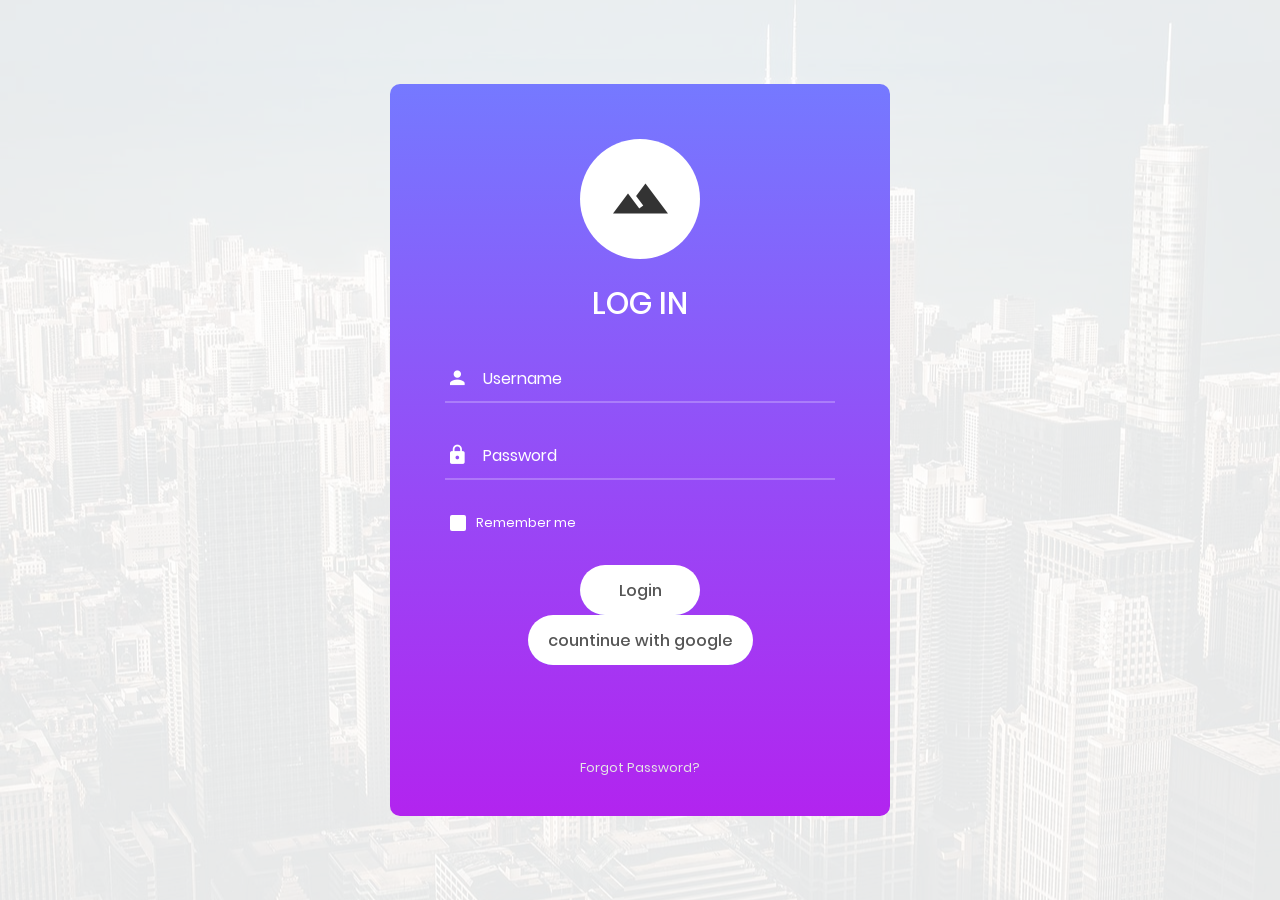
<file: 003-login_html_page/index.html>
<!DOCTYPE html>
<html lang="en">
<head>
	<title>Login V3</title>
	<meta charset="UTF-8">
	<meta name="viewport" content="width=device-width, initial-scale=1">
<!--===============================================================================================-->	
	<link rel="icon" type="image/png" href="images/icons/favicon.ico"/>
<!--===============================================================================================-->
	<link rel="stylesheet" type="text/css" href="vendor/bootstrap/css/bootstrap.min.css">
<!--===============================================================================================-->
	<link rel="stylesheet" type="text/css" href="fonts/font-awesome-4.7.0/css/font-awesome.min.css">
<!--===============================================================================================-->
	<link rel="stylesheet" type="text/css" href="fonts/iconic/css/material-design-iconic-font.min.css">
<!--===============================================================================================-->
	<link rel="stylesheet" type="text/css" href="vendor/animate/animate.css">
<!--===============================================================================================-->	
	<link rel="stylesheet" type="text/css" href="vendor/css-hamburgers/hamburgers.min.css">
<!--===============================================================================================-->
	<link rel="stylesheet" type="text/css" href="vendor/animsition/css/animsition.min.css">
<!--===============================================================================================-->
	<link rel="stylesheet" type="text/css" href="vendor/select2/select2.min.css">
<!--===============================================================================================-->	
	<link rel="stylesheet" type="text/css" href="vendor/daterangepicker/daterangepicker.css">
<!--===============================================================================================-->
	<link rel="stylesheet" type="text/css" href="css/util.css">
	<link rel="stylesheet" type="text/css" href="css/main.css">
<!--===============================================================================================-->
</head>
<body>
	
	<div class="limiter">
		<div class="container-login100" style="background-image: url('images/bg-01.jpg');">
			<div class="wrap-login100">
				<form class="login100-form validate-form">
					<span class="login100-form-logo">
						<i class="zmdi zmdi-landscape"></i>
					</span>

					<span class="login100-form-title p-b-34 p-t-27">
						Log in
					</span>

					<div class="wrap-input100 validate-input" data-validate = "Enter username">
						<input class="input100" type="text" name="username" placeholder="Username">
						<span class="focus-input100" data-placeholder="&#xf207;"></span>
					</div>

					<div class="wrap-input100 validate-input" data-validate="Enter password">
						<input class="input100" type="password" name="pass" placeholder="Password">
						<span class="focus-input100" data-placeholder="&#xf191;"></span>
					</div>

					<div class="contact100-form-checkbox">
						<input class="input-checkbox100" id="ckb1" type="checkbox" name="remember-me">
						<label class="label-checkbox100" for="ckb1">
							Remember me
						</label>
					</div>

					<div class="container-login100-form-btn">
						<button class="login100-form-btn">
							Login
						</button>
						
						<br>
					</div>
					<div class="container-login100-form-btn">
						<button class="login100-form-btn" style="padding : 10px ma;">
							countinue with google
						</button>
					</div>

					<div class="text-center p-t-90">
						<a class="txt1" href="#">
							Forgot Password?
						</a>
					</div>
				</form>
			</div>
		</div>
	</div>
	

	<div id="dropDownSelect1"></div>
	
<!--===============================================================================================-->
	<script src="vendor/jquery/jquery-3.2.1.min.js"></script>
<!--===============================================================================================-->
	<script src="vendor/animsition/js/animsition.min.js"></script>
<!--===============================================================================================-->
	<script src="vendor/bootstrap/js/popper.js"></script>
	<script src="vendor/bootstrap/js/bootstrap.min.js"></script>
<!--===============================================================================================-->
	<script src="vendor/select2/select2.min.js"></script>
<!--===============================================================================================-->
	<script src="vendor/daterangepicker/moment.min.js"></script>
	<script src="vendor/daterangepicker/daterangepicker.js"></script>
<!--===============================================================================================-->
	<script src="vendor/countdowntime/countdowntime.js"></script>
<!--===============================================================================================-->
	<script src="js/main.js"></script>

</body>
</html>
</file>
<file: 003-login_html_page/vendor/daterangepicker/daterangepicker.css>
.daterangepicker {
  position: absolute;
  color: inherit;
  background-color: #fff;
  border-radius: 4px;
  width: 278px;
  padding: 4px;
  margin-top: 1px;
  top: 100px;
  left: 20px;
  /* Calendars */ }
  .daterangepicker:before, .daterangepicker:after {
    position: absolute;
    display: inline-block;
    border-bottom-color: rgba(0, 0, 0, 0.2);
    content: ''; }
  .daterangepicker:before {
    top: -7px;
    border-right: 7px solid transparent;
    border-left: 7px solid transparent;
    border-bottom: 7px solid #ccc; }
  .daterangepicker:after {
    top: -6px;
    border-right: 6px solid transparent;
    border-bottom: 6px solid #fff;
    border-left: 6px solid transparent; }
  .daterangepicker.opensleft:before {
    right: 9px; }
  .daterangepicker.opensleft:after {
    right: 10px; }
  .daterangepicker.openscenter:before {
    left: 0;
    right: 0;
    width: 0;
    margin-left: auto;
    margin-right: auto; }
  .daterangepicker.openscenter:after {
    left: 0;
    right: 0;
    width: 0;
    margin-left: auto;
    margin-right: auto; }
  .daterangepicker.opensright:before {
    left: 9px; }
  .daterangepicker.opensright:after {
    left: 10px; }
  .daterangepicker.dropup {
    margin-top: -5px; }
    .daterangepicker.dropup:before {
      top: initial;
      bottom: -7px;
      border-bottom: initial;
      border-top: 7px solid #ccc; }
    .daterangepicker.dropup:after {
      top: initial;
      bottom: -6px;
      border-bottom: initial;
      border-top: 6px solid #fff; }
  .daterangepicker.dropdown-menu {
    max-width: none;
    z-index: 3001; }
  .daterangepicker.single .ranges, .daterangepicker.single .calendar {
    float: none; }
  .daterangepicker.show-calendar .calendar {
    display: block; }
  .daterangepicker .calendar {
    display: none;
    max-width: 270px;
    margin: 4px; }
    .daterangepicker .calendar.single .calendar-table {
      border: none; }
    .daterangepicker .calendar th, .daterangepicker .calendar td {
      white-space: nowrap;
      text-align: center;
      min-width: 32px; }
  .daterangepicker .calendar-table {
    border: 1px solid #fff;
    padding: 4px;
    border-radius: 4px;
    background-color: #fff; }
  .daterangepicker table {
    width: 100%;
    margin: 0; }
  .daterangepicker td, .daterangepicker th {
    text-align: center;
    width: 20px;
    height: 20px;
    border-radius: 4px;
    border: 1px solid transparent;
    white-space: nowrap;
    cursor: pointer; }
    .daterangepicker td.available:hover, .daterangepicker th.available:hover {
      background-color: #eee;
      border-color: transparent;
      color: inherit; }
    .daterangepicker td.week, .daterangepicker th.week {
      font-size: 80%;
      color: #ccc; }
  .daterangepicker td.off, .daterangepicker td.off.in-range, .daterangepicker td.off.start-date, .daterangepicker td.off.end-date {
    background-color: #fff;
    border-color: transparent;
    color: #999; }
  .daterangepicker td.in-range {
    background-color: #ebf4f8;
    border-color: transparent;
    color: #000;
    border-radius: 0; }
  .daterangepicker td.start-date {
    border-radius: 4px 0 0 4px; }
  .daterangepicker td.end-date {
    border-radius: 0 4px 4px 0; }
  .daterangepicker td.start-date.end-date {
    border-radius: 4px; }
  .daterangepicker td.active, .daterangepicker td.active:hover {
    background-color: #357ebd;
    border-color: transparent;
    color: #fff; }
  .daterangepicker th.month {
    width: auto; }
  .daterangepicker td.disabled, .daterangepicker option.disabled {
    color: #999;
    cursor: not-allowed;
    text-decoration: line-through; }
  .daterangepicker select.monthselect, .daterangepicker select.yearselect {
    font-size: 12px;
    padding: 1px;
    height: auto;
    margin: 0;
    cursor: default; }
  .daterangepicker select.monthselect {
    margin-right: 2%;
    width: 56%; }
  .daterangepicker select.yearselect {
    width: 40%; }
  .daterangepicker select.hourselect, .daterangepicker select.minuteselect, .daterangepicker select.secondselect, .daterangepicker select.ampmselect {
    width: 50px;
    margin-bottom: 0; }
  .daterangepicker .input-mini {
    border: 1px solid #ccc;
    border-radius: 4px;
    color: #555;
    height: 30px;
    line-height: 30px;
    display: block;
    vertical-align: middle;
    margin: 0 0 5px 0;
    padding: 0 6px 0 28px;
    width: 100%; }
    .daterangepicker .input-mini.active {
      border: 1px solid #08c;
      border-radius: 4px; }
  .daterangepicker .daterangepicker_input {
    position: relative; }
    .daterangepicker .daterangepicker_input i {
      position: absolute;
      left: 8px;
      top: 8px; }
  .daterangepicker.rtl .input-mini {
    padding-right: 28px;
    padding-left: 6px; }
  .daterangepicker.rtl .daterangepicker_input i {
    left: auto;
    right: 8px; }
  .daterangepicker .calendar-time {
    text-align: center;
    margin: 5px auto;
    line-height: 30px;
    position: relative;
    padding-left: 28px; }
    .daterangepicker .calendar-time select.disabled {
      color: #ccc;
      cursor: not-allowed; }

.ranges {
  font-size: 11px;
  float: none;
  margin: 4px;
  text-align: left; }
  .ranges ul {
    list-style: none;
    margin: 0 auto;
    padding: 0;
    width: 100%; }
  .ranges li {
    font-size: 13px;
    background-color: #f5f5f5;
    border: 1px solid #f5f5f5;
    border-radius: 4px;
    color: #08c;
    padding: 3px 12px;
    margin-bottom: 8px;
    cursor: pointer; }
    .ranges li:hover {
      background-color: #08c;
      border: 1px solid #08c;
      color: #fff; }
    .ranges li.active {
      background-color: #08c;
      border: 1px solid #08c;
      color: #fff; }

/*  Larger Screen Styling */
@media (min-width: 564px) {
  .daterangepicker {
    width: auto; }
    .daterangepicker .ranges ul {
      width: 160px; }
    .daterangepicker.single .ranges ul {
      width: 100%; }
    .daterangepicker.single .calendar.left {
      clear: none; }
    .daterangepicker.single.ltr .ranges, .daterangepicker.single.ltr .calendar {
      float: left; }
    .daterangepicker.single.rtl .ranges, .daterangepicker.single.rtl .calendar {
      float: right; }
    .daterangepicker.ltr {
      direction: ltr;
      text-align: left; }
      .daterangepicker.ltr .calendar.left {
        clear: left;
        margin-right: 0; }
        .daterangepicker.ltr .calendar.left .calendar-table {
          border-right: none;
          border-top-right-radius: 0;
          border-bottom-right-radius: 0; }
      .daterangepicker.ltr .calendar.right {
        margin-left: 0; }
        .daterangepicker.ltr .calendar.right .calendar-table {
          border-left: none;
          border-top-left-radius: 0;
          border-bottom-left-radius: 0; }
      .daterangepicker.ltr .left .daterangepicker_input {
        padding-right: 12px; }
      .daterangepicker.ltr .calendar.left .calendar-table {
        padding-right: 12px; }
      .daterangepicker.ltr .ranges, .daterangepicker.ltr .calendar {
        float: left; }
    .daterangepicker.rtl {
      direction: rtl;
      text-align: right; }
      .daterangepicker.rtl .calendar.left {
        clear: right;
        margin-left: 0; }
        .daterangepicker.rtl .calendar.left .calendar-table {
          border-left: none;
          border-top-left-radius: 0;
          border-bottom-left-radius: 0; }
      .daterangepicker.rtl .calendar.right {
        margin-right: 0; }
        .daterangepicker.rtl .calendar.right .calendar-table {
          border-right: none;
          border-top-right-radius: 0;
          border-bottom-right-radius: 0; }
      .daterangepicker.rtl .left .daterangepicker_input {
        padding-left: 12px; }
      .daterangepicker.rtl .calendar.left .calendar-table {
        padding-left: 12px; }
      .daterangepicker.rtl .ranges, .daterangepicker.rtl .calendar {
        text-align: right;
        float: right; } }
@media (min-width: 730px) {
  .daterangepicker .ranges {
    width: auto; }
  .daterangepicker.ltr .ranges {
    float: left; }
  .daterangepicker.rtl .ranges {
    float: right; }
  .daterangepicker .calendar.left {
    clear: none !important; } }
</file>
<file: 003-login_html_page/css/util.css>
/*[ FONT SIZE ]
///////////////////////////////////////////////////////////
*/
.fs-1 {font-size: 1px;}
.fs-2 {font-size: 2px;}
.fs-3 {font-size: 3px;}
.fs-4 {font-size: 4px;}
.fs-5 {font-size: 5px;}
.fs-6 {font-size: 6px;}
.fs-7 {font-size: 7px;}
.fs-8 {font-size: 8px;}
.fs-9 {font-size: 9px;}
.fs-10 {font-size: 10px;}
.fs-11 {font-size: 11px;}
.fs-12 {font-size: 12px;}
.fs-13 {font-size: 13px;}
.fs-14 {font-size: 14px;}
.fs-15 {font-size: 15px;}
.fs-16 {font-size: 16px;}
.fs-17 {font-size: 17px;}
.fs-18 {font-size: 18px;}
.fs-19 {font-size: 19px;}
.fs-20 {font-size: 20px;}
.fs-21 {font-size: 21px;}
.fs-22 {font-size: 22px;}
.fs-23 {font-size: 23px;}
.fs-24 {font-size: 24px;}
.fs-25 {font-size: 25px;}
.fs-26 {font-size: 26px;}
.fs-27 {font-size: 27px;}
.fs-28 {font-size: 28px;}
.fs-29 {font-size: 29px;}
.fs-30 {font-size: 30px;}
.fs-31 {font-size: 31px;}
.fs-32 {font-size: 32px;}
.fs-33 {font-size: 33px;}
.fs-34 {font-size: 34px;}
.fs-35 {font-size: 35px;}
.fs-36 {font-size: 36px;}
.fs-37 {font-size: 37px;}
.fs-38 {font-size: 38px;}
.fs-39 {font-size: 39px;}
.fs-40 {font-size: 40px;}
.fs-41 {font-size: 41px;}
.fs-42 {font-size: 42px;}
.fs-43 {font-size: 43px;}
.fs-44 {font-size: 44px;}
.fs-45 {font-size: 45px;}
.fs-46 {font-size: 46px;}
.fs-47 {font-size: 47px;}
.fs-48 {font-size: 48px;}
.fs-49 {font-size: 49px;}
.fs-50 {font-size: 50px;}
.fs-51 {font-size: 51px;}
.fs-52 {font-size: 52px;}
.fs-53 {font-size: 53px;}
.fs-54 {font-size: 54px;}
.fs-55 {font-size: 55px;}
.fs-56 {font-size: 56px;}
.fs-57 {font-size: 57px;}
.fs-58 {font-size: 58px;}
.fs-59 {font-size: 59px;}
.fs-60 {font-size: 60px;}
.fs-61 {font-size: 61px;}
.fs-62 {font-size: 62px;}
.fs-63 {font-size: 63px;}
.fs-64 {font-size: 64px;}
.fs-65 {font-size: 65px;}
.fs-66 {font-size: 66px;}
.fs-67 {font-size: 67px;}
.fs-68 {font-size: 68px;}
.fs-69 {font-size: 69px;}
.fs-70 {font-size: 70px;}
.fs-71 {font-size: 71px;}
.fs-72 {font-size: 72px;}
.fs-73 {font-size: 73px;}
.fs-74 {font-size: 74px;}
.fs-75 {font-size: 75px;}
.fs-76 {font-size: 76px;}
.fs-77 {font-size: 77px;}
.fs-78 {font-size: 78px;}
.fs-79 {font-size: 79px;}
.fs-80 {font-size: 80px;}
.fs-81 {font-size: 81px;}
.fs-82 {font-size: 82px;}
.fs-83 {font-size: 83px;}
.fs-84 {font-size: 84px;}
.fs-85 {font-size: 85px;}
.fs-86 {font-size: 86px;}
.fs-87 {font-size: 87px;}
.fs-88 {font-size: 88px;}
.fs-89 {font-size: 89px;}
.fs-90 {font-size: 90px;}
.fs-91 {font-size: 91px;}
.fs-92 {font-size: 92px;}
.fs-93 {font-size: 93px;}
.fs-94 {font-size: 94px;}
.fs-95 {font-size: 95px;}
.fs-96 {font-size: 96px;}
.fs-97 {font-size: 97px;}
.fs-98 {font-size: 98px;}
.fs-99 {font-size: 99px;}
.fs-100 {font-size: 100px;}
.fs-101 {font-size: 101px;}
.fs-102 {font-size: 102px;}
.fs-103 {font-size: 103px;}
.fs-104 {font-size: 104px;}
.fs-105 {font-size: 105px;}
.fs-106 {font-size: 106px;}
.fs-107 {font-size: 107px;}
.fs-108 {font-size: 108px;}
.fs-109 {font-size: 109px;}
.fs-110 {font-size: 110px;}
.fs-111 {font-size: 111px;}
.fs-112 {font-size: 112px;}
.fs-113 {font-size: 113px;}
.fs-114 {font-size: 114px;}
.fs-115 {font-size: 115px;}
.fs-116 {font-size: 116px;}
.fs-117 {font-size: 117px;}
.fs-118 {font-size: 118px;}
.fs-119 {font-size: 119px;}
.fs-120 {font-size: 120px;}
.fs-121 {font-size: 121px;}
.fs-122 {font-size: 122px;}
.fs-123 {font-size: 123px;}
.fs-124 {font-size: 124px;}
.fs-125 {font-size: 125px;}
.fs-126 {font-size: 126px;}
.fs-127 {font-size: 127px;}
.fs-128 {font-size: 128px;}
.fs-129 {font-size: 129px;}
.fs-130 {font-size: 130px;}
.fs-131 {font-size: 131px;}
.fs-132 {font-size: 132px;}
.fs-133 {font-size: 133px;}
.fs-134 {font-size: 134px;}
.fs-135 {font-size: 135px;}
.fs-136 {font-size: 136px;}
.fs-137 {font-size: 137px;}
.fs-138 {font-size: 138px;}
.fs-139 {font-size: 139px;}
.fs-140 {font-size: 140px;}
.fs-141 {font-size: 141px;}
.fs-142 {font-size: 142px;}
.fs-143 {font-size: 143px;}
.fs-144 {font-size: 144px;}
.fs-145 {font-size: 145px;}
.fs-146 {font-size: 146px;}
.fs-147 {font-size: 147px;}
.fs-148 {font-size: 148px;}
.fs-149 {font-size: 149px;}
.fs-150 {font-size: 150px;}
.fs-151 {font-size: 151px;}
.fs-152 {font-size: 152px;}
.fs-153 {font-size: 153px;}
.fs-154 {font-size: 154px;}
.fs-155 {font-size: 155px;}
.fs-156 {font-size: 156px;}
.fs-157 {font-size: 157px;}
.fs-158 {font-size: 158px;}
.fs-159 {font-size: 159px;}
.fs-160 {font-size: 160px;}
.fs-161 {font-size: 161px;}
.fs-162 {font-size: 162px;}
.fs-163 {font-size: 163px;}
.fs-164 {font-size: 164px;}
.fs-165 {font-size: 165px;}
.fs-166 {font-size: 166px;}
.fs-167 {font-size: 167px;}
.fs-168 {font-size: 168px;}
.fs-169 {font-size: 169px;}
.fs-170 {font-size: 170px;}
.fs-171 {font-size: 171px;}
.fs-172 {font-size: 172px;}
.fs-173 {font-size: 173px;}
.fs-174 {font-size: 174px;}
.fs-175 {font-size: 175px;}
.fs-176 {font-size: 176px;}
.fs-177 {font-size: 177px;}
.fs-178 {font-size: 178px;}
.fs-179 {font-size: 179px;}
.fs-180 {font-size: 180px;}
.fs-181 {font-size: 181px;}
.fs-182 {font-size: 182px;}
.fs-183 {font-size: 183px;}
.fs-184 {font-size: 184px;}
.fs-185 {font-size: 185px;}
.fs-186 {font-size: 186px;}
.fs-187 {font-size: 187px;}
.fs-188 {font-size: 188px;}
.fs-189 {font-size: 189px;}
.fs-190 {font-size: 190px;}
.fs-191 {font-size: 191px;}
.fs-192 {font-size: 192px;}
.fs-193 {font-size: 193px;}
.fs-194 {font-size: 194px;}
.fs-195 {font-size: 195px;}
.fs-196 {font-size: 196px;}
.fs-197 {font-size: 197px;}
.fs-198 {font-size: 198px;}
.fs-199 {font-size: 199px;}
.fs-200 {font-size: 200px;}

/*[ PADDING ]
///////////////////////////////////////////////////////////
*/
.p-t-0 {padding-top: 0px;}
.p-t-1 {padding-top: 1px;}
.p-t-2 {padding-top: 2px;}
.p-t-3 {padding-top: 3px;}
.p-t-4 {padding-top: 4px;}
.p-t-5 {padding-top: 5px;}
.p-t-6 {padding-top: 6px;}
.p-t-7 {padding-top: 7px;}
.p-t-8 {padding-top: 8px;}
.p-t-9 {padding-top: 9px;}
.p-t-10 {padding-top: 10px;}
.p-t-11 {padding-top: 11px;}
.p-t-12 {padding-top: 12px;}
.p-t-13 {padding-top: 13px;}
.p-t-14 {padding-top: 14px;}
.p-t-15 {padding-top: 15px;}
.p-t-16 {padding-top: 16px;}
.p-t-17 {padding-top: 17px;}
.p-t-18 {padding-top: 18px;}
.p-t-19 {padding-top: 19px;}
.p-t-20 {padding-top: 20px;}
.p-t-21 {padding-top: 21px;}
.p-t-22 {padding-top: 22px;}
.p-t-23 {padding-top: 23px;}
.p-t-24 {padding-top: 24px;}
.p-t-25 {padding-top: 25px;}
.p-t-26 {padding-top: 26px;}
.p-t-27 {padding-top: 27px;}
.p-t-28 {padding-top: 28px;}
.p-t-29 {padding-top: 29px;}
.p-t-30 {padding-top: 30px;}
.p-t-31 {padding-top: 31px;}
.p-t-32 {padding-top: 32px;}
.p-t-33 {padding-top: 33px;}
.p-t-34 {padding-top: 34px;}
.p-t-35 {padding-top: 35px;}
.p-t-36 {padding-top: 36px;}
.p-t-37 {padding-top: 37px;}
.p-t-38 {padding-top: 38px;}
.p-t-39 {padding-top: 39px;}
.p-t-40 {padding-top: 40px;}
.p-t-41 {padding-top: 41px;}
.p-t-42 {padding-top: 42px;}
.p-t-43 {padding-top: 43px;}
.p-t-44 {padding-top: 44px;}
.p-t-45 {padding-top: 45px;}
.p-t-46 {padding-top: 46px;}
.p-t-47 {padding-top: 47px;}
.p-t-48 {padding-top: 48px;}
.p-t-49 {padding-top: 49px;}
.p-t-50 {padding-top: 50px;}
.p-t-51 {padding-top: 51px;}
.p-t-52 {padding-top: 52px;}
.p-t-53 {padding-top: 53px;}
.p-t-54 {padding-top: 54px;}
.p-t-55 {padding-top: 55px;}
.p-t-56 {padding-top: 56px;}
.p-t-57 {padding-top: 57px;}
.p-t-58 {padding-top: 58px;}
.p-t-59 {padding-top: 59px;}
.p-t-60 {padding-top: 60px;}
.p-t-61 {padding-top: 61px;}
.p-t-62 {padding-top: 62px;}
.p-t-63 {padding-top: 63px;}
.p-t-64 {padding-top: 64px;}
.p-t-65 {padding-top: 65px;}
.p-t-66 {padding-top: 66px;}
.p-t-67 {padding-top: 67px;}
.p-t-68 {padding-top: 68px;}
.p-t-69 {padding-top: 69px;}
.p-t-70 {padding-top: 70px;}
.p-t-71 {padding-top: 71px;}
.p-t-72 {padding-top: 72px;}
.p-t-73 {padding-top: 73px;}
.p-t-74 {padding-top: 74px;}
.p-t-75 {padding-top: 75px;}
.p-t-76 {padding-top: 76px;}
.p-t-77 {padding-top: 77px;}
.p-t-78 {padding-top: 78px;}
.p-t-79 {padding-top: 79px;}
.p-t-80 {padding-top: 80px;}
.p-t-81 {padding-top: 81px;}
.p-t-82 {padding-top: 82px;}
.p-t-83 {padding-top: 83px;}
.p-t-84 {padding-top: 84px;}
.p-t-85 {padding-top: 85px;}
.p-t-86 {padding-top: 86px;}
.p-t-87 {padding-top: 87px;}
.p-t-88 {padding-top: 88px;}
.p-t-89 {padding-top: 89px;}
.p-t-90 {padding-top: 90px;}
.p-t-91 {padding-top: 91px;}
.p-t-92 {padding-top: 92px;}
.p-t-93 {padding-top: 93px;}
.p-t-94 {padding-top: 94px;}
.p-t-95 {padding-top: 95px;}
.p-t-96 {padding-top: 96px;}
.p-t-97 {padding-top: 97px;}
.p-t-98 {padding-top: 98px;}
.p-t-99 {padding-top: 99px;}
.p-t-100 {padding-top: 100px;}
.p-t-101 {padding-top: 101px;}
.p-t-102 {padding-top: 102px;}
.p-t-103 {padding-top: 103px;}
.p-t-104 {padding-top: 104px;}
.p-t-105 {padding-top: 105px;}
.p-t-106 {padding-top: 106px;}
.p-t-107 {padding-top: 107px;}
.p-t-108 {padding-top: 108px;}
.p-t-109 {padding-top: 109px;}
.p-t-110 {padding-top: 110px;}
.p-t-111 {padding-top: 111px;}
.p-t-112 {padding-top: 112px;}
.p-t-113 {padding-top: 113px;}
.p-t-114 {padding-top: 114px;}
.p-t-115 {padding-top: 115px;}
.p-t-116 {padding-top: 116px;}
.p-t-117 {padding-top: 117px;}
.p-t-118 {padding-top: 118px;}
.p-t-119 {padding-top: 119px;}
.p-t-120 {padding-top: 120px;}
.p-t-121 {padding-top: 121px;}
.p-t-122 {padding-top: 122px;}
.p-t-123 {padding-top: 123px;}
.p-t-124 {padding-top: 124px;}
.p-t-125 {padding-top: 125px;}
.p-t-126 {padding-top: 126px;}
.p-t-127 {padding-top: 127px;}
.p-t-128 {padding-top: 128px;}
.p-t-129 {padding-top: 129px;}
.p-t-130 {padding-top: 130px;}
.p-t-131 {padding-top: 131px;}
.p-t-132 {padding-top: 132px;}
.p-t-133 {padding-top: 133px;}
.p-t-134 {padding-top: 134px;}
.p-t-135 {padding-top: 135px;}
.p-t-136 {padding-top: 136px;}
.p-t-137 {padding-top: 137px;}
.p-t-138 {padding-top: 138px;}
.p-t-139 {padding-top: 139px;}
.p-t-140 {padding-top: 140px;}
.p-t-141 {padding-top: 141px;}
.p-t-142 {padding-top: 142px;}
.p-t-143 {padding-top: 143px;}
.p-t-144 {padding-top: 144px;}
.p-t-145 {padding-top: 145px;}
.p-t-146 {padding-top: 146px;}
.p-t-147 {padding-top: 147px;}
.p-t-148 {padding-top: 148px;}
.p-t-149 {padding-top: 149px;}
.p-t-150 {padding-top: 150px;}
.p-t-151 {padding-top: 151px;}
.p-t-152 {padding-top: 152px;}
.p-t-153 {padding-top: 153px;}
.p-t-154 {padding-top: 154px;}
.p-t-155 {padding-top: 155px;}
.p-t-156 {padding-top: 156px;}
.p-t-157 {padding-top: 157px;}
.p-t-158 {padding-top: 158px;}
.p-t-159 {padding-top: 159px;}
.p-t-160 {padding-top: 160px;}
.p-t-161 {padding-top: 161px;}
.p-t-162 {padding-top: 162px;}
.p-t-163 {padding-top: 163px;}
.p-t-164 {padding-top: 164px;}
.p-t-165 {padding-top: 165px;}
.p-t-166 {padding-top: 166px;}
.p-t-167 {padding-top: 167px;}
.p-t-168 {padding-top: 168px;}
.p-t-169 {padding-top: 169px;}
.p-t-170 {padding-top: 170px;}
.p-t-171 {padding-top: 171px;}
.p-t-172 {padding-top: 172px;}
.p-t-173 {padding-top: 173px;}
.p-t-174 {padding-top: 174px;}
.p-t-175 {padding-top: 175px;}
.p-t-176 {padding-top: 176px;}
.p-t-177 {padding-top: 177px;}
.p-t-178 {padding-top: 178px;}
.p-t-179 {padding-top: 179px;}
.p-t-180 {padding-top: 180px;}
.p-t-181 {padding-top: 181px;}
.p-t-182 {padding-top: 182px;}
.p-t-183 {padding-top: 183px;}
.p-t-184 {padding-top: 184px;}
.p-t-185 {padding-top: 185px;}
.p-t-186 {padding-top: 186px;}
.p-t-187 {padding-top: 187px;}
.p-t-188 {padding-top: 188px;}
.p-t-189 {padding-top: 189px;}
.p-t-190 {padding-top: 190px;}
.p-t-191 {padding-top: 191px;}
.p-t-192 {padding-top: 192px;}
.p-t-193 {padding-top: 193px;}
.p-t-194 {padding-top: 194px;}
.p-t-195 {padding-top: 195px;}
.p-t-196 {padding-top: 196px;}
.p-t-197 {padding-top: 197px;}
.p-t-198 {padding-top: 198px;}
.p-t-199 {padding-top: 199px;}
.p-t-200 {padding-top: 200px;}
.p-t-201 {padding-top: 201px;}
.p-t-202 {padding-top: 202px;}
.p-t-203 {padding-top: 203px;}
.p-t-204 {padding-top: 204px;}
.p-t-205 {padding-top: 205px;}
.p-t-206 {padding-top: 206px;}
.p-t-207 {padding-top: 207px;}
.p-t-208 {padding-top: 208px;}
.p-t-209 {padding-top: 209px;}
.p-t-210 {padding-top: 210px;}
.p-t-211 {padding-top: 211px;}
.p-t-212 {padding-top: 212px;}
.p-t-213 {padding-top: 213px;}
.p-t-214 {padding-top: 214px;}
.p-t-215 {padding-top: 215px;}
.p-t-216 {padding-top: 216px;}
.p-t-217 {padding-top: 217px;}
.p-t-218 {padding-top: 218px;}
.p-t-219 {padding-top: 219px;}
.p-t-220 {padding-top: 220px;}
.p-t-221 {padding-top: 221px;}
.p-t-222 {padding-top: 222px;}
.p-t-223 {padding-top: 223px;}
.p-t-224 {padding-top: 224px;}
.p-t-225 {padding-top: 225px;}
.p-t-226 {padding-top: 226px;}
.p-t-227 {padding-top: 227px;}
.p-t-228 {padding-top: 228px;}
.p-t-229 {padding-top: 229px;}
.p-t-230 {padding-top: 230px;}
.p-t-231 {padding-top: 231px;}
.p-t-232 {padding-top: 232px;}
.p-t-233 {padding-top: 233px;}
.p-t-234 {padding-top: 234px;}
.p-t-235 {padding-top: 235px;}
.p-t-236 {padding-top: 236px;}
.p-t-237 {padding-top: 237px;}
.p-t-238 {padding-top: 238px;}
.p-t-239 {padding-top: 239px;}
.p-t-240 {padding-top: 240px;}
.p-t-241 {padding-top: 241px;}
.p-t-242 {padding-top: 242px;}
.p-t-243 {padding-top: 243px;}
.p-t-244 {padding-top: 244px;}
.p-t-245 {padding-top: 245px;}
.p-t-246 {padding-top: 246px;}
.p-t-247 {padding-top: 247px;}
.p-t-248 {padding-top: 248px;}
.p-t-249 {padding-top: 249px;}
.p-t-250 {padding-top: 250px;}
.p-b-0 {padding-bottom: 0px;}
.p-b-1 {padding-bottom: 1px;}
.p-b-2 {padding-bottom: 2px;}
.p-b-3 {padding-bottom: 3px;}
.p-b-4 {padding-bottom: 4px;}
.p-b-5 {padding-bottom: 5px;}
.p-b-6 {padding-bottom: 6px;}
.p-b-7 {padding-bottom: 7px;}
.p-b-8 {padding-bottom: 8px;}
.p-b-9 {padding-bottom: 9px;}
.p-b-10 {padding-bottom: 10px;}
.p-b-11 {padding-bottom: 11px;}
.p-b-12 {padding-bottom: 12px;}
.p-b-13 {padding-bottom: 13px;}
.p-b-14 {padding-bottom: 14px;}
.p-b-15 {padding-bottom: 15px;}
.p-b-16 {padding-bottom: 16px;}
.p-b-17 {padding-bottom: 17px;}
.p-b-18 {padding-bottom: 18px;}
.p-b-19 {padding-bottom: 19px;}
.p-b-20 {padding-bottom: 20px;}
.p-b-21 {padding-bottom: 21px;}
.p-b-22 {padding-bottom: 22px;}
.p-b-23 {padding-bottom: 23px;}
.p-b-24 {padding-bottom: 24px;}
.p-b-25 {padding-bottom: 25px;}
.p-b-26 {padding-bottom: 26px;}
.p-b-27 {padding-bottom: 27px;}
.p-b-28 {padding-bottom: 28px;}
.p-b-29 {padding-bottom: 29px;}
.p-b-30 {padding-bottom: 30px;}
.p-b-31 {padding-bottom: 31px;}
.p-b-32 {padding-bottom: 32px;}
.p-b-33 {padding-bottom: 33px;}
.p-b-34 {padding-bottom: 34px;}
.p-b-35 {padding-bottom: 35px;}
.p-b-36 {padding-bottom: 36px;}
.p-b-37 {padding-bottom: 37px;}
.p-b-38 {padding-bottom: 38px;}
.p-b-39 {padding-bottom: 39px;}
.p-b-40 {padding-bottom: 40px;}
.p-b-41 {padding-bottom: 41px;}
.p-b-42 {padding-bottom: 42px;}
.p-b-43 {padding-bottom: 43px;}
.p-b-44 {padding-bottom: 44px;}
.p-b-45 {padding-bottom: 45px;}
.p-b-46 {padding-bottom: 46px;}
.p-b-47 {padding-bottom: 47px;}
.p-b-48 {padding-bottom: 48px;}
.p-b-49 {padding-bottom: 49px;}
.p-b-50 {padding-bottom: 50px;}
.p-b-51 {padding-bottom: 51px;}
.p-b-52 {padding-bottom: 52px;}
.p-b-53 {padding-bottom: 53px;}
.p-b-54 {padding-bottom: 54px;}
.p-b-55 {padding-bottom: 55px;}
.p-b-56 {padding-bottom: 56px;}
.p-b-57 {padding-bottom: 57px;}
.p-b-58 {padding-bottom: 58px;}
.p-b-59 {padding-bottom: 59px;}
.p-b-60 {padding-bottom: 60px;}
.p-b-61 {padding-bottom: 61px;}
.p-b-62 {padding-bottom: 62px;}
.p-b-63 {padding-bottom: 63px;}
.p-b-64 {padding-bottom: 64px;}
.p-b-65 {padding-bottom: 65px;}
.p-b-66 {padding-bottom: 66px;}
.p-b-67 {padding-bottom: 67px;}
.p-b-68 {padding-bottom: 68px;}
.p-b-69 {padding-bottom: 69px;}
.p-b-70 {padding-bottom: 70px;}
.p-b-71 {padding-bottom: 71px;}
.p-b-72 {padding-bottom: 72px;}
.p-b-73 {padding-bottom: 73px;}
.p-b-74 {padding-bottom: 74px;}
.p-b-75 {padding-bottom: 75px;}
.p-b-76 {padding-bottom: 76px;}
.p-b-77 {padding-bottom: 77px;}
.p-b-78 {padding-bottom: 78px;}
.p-b-79 {padding-bottom: 79px;}
.p-b-80 {padding-bottom: 80px;}
.p-b-81 {padding-bottom: 81px;}
.p-b-82 {padding-bottom: 82px;}
.p-b-83 {padding-bottom: 83px;}
.p-b-84 {padding-bottom: 84px;}
.p-b-85 {padding-bottom: 85px;}
.p-b-86 {padding-bottom: 86px;}
.p-b-87 {padding-bottom: 87px;}
.p-b-88 {padding-bottom: 88px;}
.p-b-89 {padding-bottom: 89px;}
.p-b-90 {padding-bottom: 90px;}
.p-b-91 {padding-bottom: 91px;}
.p-b-92 {padding-bottom: 92px;}
.p-b-93 {padding-bottom: 93px;}
.p-b-94 {padding-bottom: 94px;}
.p-b-95 {padding-bottom: 95px;}
.p-b-96 {padding-bottom: 96px;}
.p-b-97 {padding-bottom: 97px;}
.p-b-98 {padding-bottom: 98px;}
.p-b-99 {padding-bottom: 99px;}
.p-b-100 {padding-bottom: 100px;}
.p-b-101 {padding-bottom: 101px;}
.p-b-102 {padding-bottom: 102px;}
.p-b-103 {padding-bottom: 103px;}
.p-b-104 {padding-bottom: 104px;}
.p-b-105 {padding-bottom: 105px;}
.p-b-106 {padding-bottom: 106px;}
.p-b-107 {padding-bottom: 107px;}
.p-b-108 {padding-bottom: 108px;}
.p-b-109 {padding-bottom: 109px;}
.p-b-110 {padding-bottom: 110px;}
.p-b-111 {padding-bottom: 111px;}
.p-b-112 {padding-bottom: 112px;}
.p-b-113 {padding-bottom: 113px;}
.p-b-114 {padding-bottom: 114px;}
.p-b-115 {padding-bottom: 115px;}
.p-b-116 {padding-bottom: 116px;}
.p-b-117 {padding-bottom: 117px;}
.p-b-118 {padding-bottom: 118px;}
.p-b-119 {padding-bottom: 119px;}
.p-b-120 {padding-bottom: 120px;}
.p-b-121 {padding-bottom: 121px;}
.p-b-122 {padding-bottom: 122px;}
.p-b-123 {padding-bottom: 123px;}
.p-b-124 {padding-bottom: 124px;}
.p-b-125 {padding-bottom: 125px;}
.p-b-126 {padding-bottom: 126px;}
.p-b-127 {padding-bottom: 127px;}
.p-b-128 {padding-bottom: 128px;}
.p-b-129 {padding-bottom: 129px;}
.p-b-130 {padding-bottom: 130px;}
.p-b-131 {padding-bottom: 131px;}
.p-b-132 {padding-bottom: 132px;}
.p-b-133 {padding-bottom: 133px;}
.p-b-134 {padding-bottom: 134px;}
.p-b-135 {padding-bottom: 135px;}
.p-b-136 {padding-bottom: 136px;}
.p-b-137 {padding-bottom: 137px;}
.p-b-138 {padding-bottom: 138px;}
.p-b-139 {padding-bottom: 139px;}
.p-b-140 {padding-bottom: 140px;}
.p-b-141 {padding-bottom: 141px;}
.p-b-142 {padding-bottom: 142px;}
.p-b-143 {padding-bottom: 143px;}
.p-b-144 {padding-bottom: 144px;}
.p-b-145 {padding-bottom: 145px;}
.p-b-146 {padding-bottom: 146px;}
.p-b-147 {padding-bottom: 147px;}
.p-b-148 {padding-bottom: 148px;}
.p-b-149 {padding-bottom: 149px;}
.p-b-150 {padding-bottom: 150px;}
.p-b-151 {padding-bottom: 151px;}
.p-b-152 {padding-bottom: 152px;}
.p-b-153 {padding-bottom: 153px;}
.p-b-154 {padding-bottom: 154px;}
.p-b-155 {padding-bottom: 155px;}
.p-b-156 {padding-bottom: 156px;}
.p-b-157 {padding-bottom: 157px;}
.p-b-158 {padding-bottom: 158px;}
.p-b-159 {padding-bottom: 159px;}
.p-b-160 {padding-bottom: 160px;}
.p-b-161 {padding-bottom: 161px;}
.p-b-162 {padding-bottom: 162px;}
.p-b-163 {padding-bottom: 163px;}
.p-b-164 {padding-bottom: 164px;}
.p-b-165 {padding-bottom: 165px;}
.p-b-166 {padding-bottom: 166px;}
.p-b-167 {padding-bottom: 167px;}
.p-b-168 {padding-bottom: 168px;}
.p-b-169 {padding-bottom: 169px;}
.p-b-170 {padding-bottom: 170px;}
.p-b-171 {padding-bottom: 171px;}
.p-b-172 {padding-bottom: 172px;}
.p-b-173 {padding-bottom: 173px;}
.p-b-174 {padding-bottom: 174px;}
.p-b-175 {padding-bottom: 175px;}
.p-b-176 {padding-bottom: 176px;}
.p-b-177 {padding-bottom: 177px;}
.p-b-178 {padding-bottom: 178px;}
.p-b-179 {padding-bottom: 179px;}
.p-b-180 {padding-bottom: 180px;}
.p-b-181 {padding-bottom: 181px;}
.p-b-182 {padding-bottom: 182px;}
.p-b-183 {padding-bottom: 183px;}
.p-b-184 {padding-bottom: 184px;}
.p-b-185 {padding-bottom: 185px;}
.p-b-186 {padding-bottom: 186px;}
.p-b-187 {padding-bottom: 187px;}
.p-b-188 {padding-bottom: 188px;}
.p-b-189 {padding-bottom: 189px;}
.p-b-190 {padding-bottom: 190px;}
.p-b-191 {padding-bottom: 191px;}
.p-b-192 {padding-bottom: 192px;}
.p-b-193 {padding-bottom: 193px;}
.p-b-194 {padding-bottom: 194px;}
.p-b-195 {padding-bottom: 195px;}
.p-b-196 {padding-bottom: 196px;}
.p-b-197 {padding-bottom: 197px;}
.p-b-198 {padding-bottom: 198px;}
.p-b-199 {padding-bottom: 199px;}
.p-b-200 {padding-bottom: 200px;}
.p-b-201 {padding-bottom: 201px;}
.p-b-202 {padding-bottom: 202px;}
.p-b-203 {padding-bottom: 203px;}
.p-b-204 {padding-bottom: 204px;}
.p-b-205 {padding-bottom: 205px;}
.p-b-206 {padding-bottom: 206px;}
.p-b-207 {padding-bottom: 207px;}
.p-b-208 {padding-bottom: 208px;}
.p-b-209 {padding-bottom: 209px;}
.p-b-210 {padding-bottom: 210px;}
.p-b-211 {padding-bottom: 211px;}
.p-b-212 {padding-bottom: 212px;}
.p-b-213 {padding-bottom: 213px;}
.p-b-214 {padding-bottom: 214px;}
.p-b-215 {padding-bottom: 215px;}
.p-b-216 {padding-bottom: 216px;}
.p-b-217 {padding-bottom: 217px;}
.p-b-218 {padding-bottom: 218px;}
.p-b-219 {padding-bottom: 219px;}
.p-b-220 {padding-bottom: 220px;}
.p-b-221 {padding-bottom: 221px;}
.p-b-222 {padding-bottom: 222px;}
.p-b-223 {padding-bottom: 223px;}
.p-b-224 {padding-bottom: 224px;}
.p-b-225 {padding-bottom: 225px;}
.p-b-226 {padding-bottom: 226px;}
.p-b-227 {padding-bottom: 227px;}
.p-b-228 {padding-bottom: 228px;}
.p-b-229 {padding-bottom: 229px;}
.p-b-230 {padding-bottom: 230px;}
.p-b-231 {padding-bottom: 231px;}
.p-b-232 {padding-bottom: 232px;}
.p-b-233 {padding-bottom: 233px;}
.p-b-234 {padding-bottom: 234px;}
.p-b-235 {padding-bottom: 235px;}
.p-b-236 {padding-bottom: 236px;}
.p-b-237 {padding-bottom: 237px;}
.p-b-238 {padding-bottom: 238px;}
.p-b-239 {padding-bottom: 239px;}
.p-b-240 {padding-bottom: 240px;}
.p-b-241 {padding-bottom: 241px;}
.p-b-242 {padding-bottom: 242px;}
.p-b-243 {padding-bottom: 243px;}
.p-b-244 {padding-bottom: 244px;}
.p-b-245 {padding-bottom: 245px;}
.p-b-246 {padding-bottom: 246px;}
.p-b-247 {padding-bottom: 247px;}
.p-b-248 {padding-bottom: 248px;}
.p-b-249 {padding-bottom: 249px;}
.p-b-250 {padding-bottom: 250px;}
.p-l-0 {padding-left: 0px;}
.p-l-1 {padding-left: 1px;}
.p-l-2 {padding-left: 2px;}
.p-l-3 {padding-left: 3px;}
.p-l-4 {padding-left: 4px;}
.p-l-5 {padding-left: 5px;}
.p-l-6 {padding-left: 6px;}
.p-l-7 {padding-left: 7px;}
.p-l-8 {padding-left: 8px;}
.p-l-9 {padding-left: 9px;}
.p-l-10 {padding-left: 10px;}
.p-l-11 {padding-left: 11px;}
.p-l-12 {padding-left: 12px;}
.p-l-13 {padding-left: 13px;}
.p-l-14 {padding-left: 14px;}
.p-l-15 {padding-left: 15px;}
.p-l-16 {padding-left: 16px;}
.p-l-17 {padding-left: 17px;}
.p-l-18 {padding-left: 18px;}
.p-l-19 {padding-left: 19px;}
.p-l-20 {padding-left: 20px;}
.p-l-21 {padding-left: 21px;}
.p-l-22 {padding-left: 22px;}
.p-l-23 {padding-left: 23px;}
.p-l-24 {padding-left: 24px;}
.p-l-25 {padding-left: 25px;}
.p-l-26 {padding-left: 26px;}
.p-l-27 {padding-left: 27px;}
.p-l-28 {padding-left: 28px;}
.p-l-29 {padding-left: 29px;}
.p-l-30 {padding-left: 30px;}
.p-l-31 {padding-left: 31px;}
.p-l-32 {padding-left: 32px;}
.p-l-33 {padding-left: 33px;}
.p-l-34 {padding-left: 34px;}
.p-l-35 {padding-left: 35px;}
.p-l-36 {padding-left: 36px;}
.p-l-37 {padding-left: 37px;}
.p-l-38 {padding-left: 38px;}
.p-l-39 {padding-left: 39px;}
.p-l-40 {padding-left: 40px;}
.p-l-41 {padding-left: 41px;}
.p-l-42 {padding-left: 42px;}
.p-l-43 {padding-left: 43px;}
.p-l-44 {padding-left: 44px;}
.p-l-45 {padding-left: 45px;}
.p-l-46 {padding-left: 46px;}
.p-l-47 {padding-left: 47px;}
.p-l-48 {padding-left: 48px;}
.p-l-49 {padding-left: 49px;}
.p-l-50 {padding-left: 50px;}
.p-l-51 {padding-left: 51px;}
.p-l-52 {padding-left: 52px;}
.p-l-53 {padding-left: 53px;}
.p-l-54 {padding-left: 54px;}
.p-l-55 {padding-left: 55px;}
.p-l-56 {padding-left: 56px;}
.p-l-57 {padding-left: 57px;}
.p-l-58 {padding-left: 58px;}
.p-l-59 {padding-left: 59px;}
.p-l-60 {padding-left: 60px;}
.p-l-61 {padding-left: 61px;}
.p-l-62 {padding-left: 62px;}
.p-l-63 {padding-left: 63px;}
.p-l-64 {padding-left: 64px;}
.p-l-65 {padding-left: 65px;}
.p-l-66 {padding-left: 66px;}
.p-l-67 {padding-left: 67px;}
.p-l-68 {padding-left: 68px;}
.p-l-69 {padding-left: 69px;}
.p-l-70 {padding-left: 70px;}
.p-l-71 {padding-left: 71px;}
.p-l-72 {padding-left: 72px;}
.p-l-73 {padding-left: 73px;}
.p-l-74 {padding-left: 74px;}
.p-l-75 {padding-left: 75px;}
.p-l-76 {padding-left: 76px;}
.p-l-77 {padding-left: 77px;}
.p-l-78 {padding-left: 78px;}
.p-l-79 {padding-left: 79px;}
.p-l-80 {padding-left: 80px;}
.p-l-81 {padding-left: 81px;}
.p-l-82 {padding-left: 82px;}
.p-l-83 {padding-left: 83px;}
.p-l-84 {padding-left: 84px;}
.p-l-85 {padding-left: 85px;}
.p-l-86 {padding-left: 86px;}
.p-l-87 {padding-left: 87px;}
.p-l-88 {padding-left: 88px;}
.p-l-89 {padding-left: 89px;}
.p-l-90 {padding-left: 90px;}
.p-l-91 {padding-left: 91px;}
.p-l-92 {padding-left: 92px;}
.p-l-93 {padding-left: 93px;}
.p-l-94 {padding-left: 94px;}
.p-l-95 {padding-left: 95px;}
.p-l-96 {padding-left: 96px;}
.p-l-97 {padding-left: 97px;}
.p-l-98 {padding-left: 98px;}
.p-l-99 {padding-left: 99px;}
.p-l-100 {padding-left: 100px;}
.p-l-101 {padding-left: 101px;}
.p-l-102 {padding-left: 102px;}
.p-l-103 {padding-left: 103px;}
.p-l-104 {padding-left: 104px;}
.p-l-105 {padding-left: 105px;}
.p-l-106 {padding-left: 106px;}
.p-l-107 {padding-left: 107px;}
.p-l-108 {padding-left: 108px;}
.p-l-109 {padding-left: 109px;}
.p-l-110 {padding-left: 110px;}
.p-l-111 {padding-left: 111px;}
.p-l-112 {padding-left: 112px;}
.p-l-113 {padding-left: 113px;}
.p-l-114 {padding-left: 114px;}
.p-l-115 {padding-left: 115px;}
.p-l-116 {padding-left: 116px;}
.p-l-117 {padding-left: 117px;}
.p-l-118 {padding-left: 118px;}
.p-l-119 {padding-left: 119px;}
.p-l-120 {padding-left: 120px;}
.p-l-121 {padding-left: 121px;}
.p-l-122 {padding-left: 122px;}
.p-l-123 {padding-left: 123px;}
.p-l-124 {padding-left: 124px;}
.p-l-125 {padding-left: 125px;}
.p-l-126 {padding-left: 126px;}
.p-l-127 {padding-left: 127px;}
.p-l-128 {padding-left: 128px;}
.p-l-129 {padding-left: 129px;}
.p-l-130 {padding-left: 130px;}
.p-l-131 {padding-left: 131px;}
.p-l-132 {padding-left: 132px;}
.p-l-133 {padding-left: 133px;}
.p-l-134 {padding-left: 134px;}
.p-l-135 {padding-left: 135px;}
.p-l-136 {padding-left: 136px;}
.p-l-137 {padding-left: 137px;}
.p-l-138 {padding-left: 138px;}
.p-l-139 {padding-left: 139px;}
.p-l-140 {padding-left: 140px;}
.p-l-141 {padding-left: 141px;}
.p-l-142 {padding-left: 142px;}
.p-l-143 {padding-left: 143px;}
.p-l-144 {padding-left: 144px;}
.p-l-145 {padding-left: 145px;}
.p-l-146 {padding-left: 146px;}
.p-l-147 {padding-left: 147px;}
.p-l-148 {padding-left: 148px;}
.p-l-149 {padding-left: 149px;}
.p-l-150 {padding-left: 150px;}
.p-l-151 {padding-left: 151px;}
.p-l-152 {padding-left: 152px;}
.p-l-153 {padding-left: 153px;}
.p-l-154 {padding-left: 154px;}
.p-l-155 {padding-left: 155px;}
.p-l-156 {padding-left: 156px;}
.p-l-157 {padding-left: 157px;}
.p-l-158 {padding-left: 158px;}
.p-l-159 {padding-left: 159px;}
.p-l-160 {padding-left: 160px;}
.p-l-161 {padding-left: 161px;}
.p-l-162 {padding-left: 162px;}
.p-l-163 {padding-left: 163px;}
.p-l-164 {padding-left: 164px;}
.p-l-165 {padding-left: 165px;}
.p-l-166 {padding-left: 166px;}
.p-l-167 {padding-left: 167px;}
.p-l-168 {padding-left: 168px;}
.p-l-169 {padding-left: 169px;}
.p-l-170 {padding-left: 170px;}
.p-l-171 {padding-left: 171px;}
.p-l-172 {padding-left: 172px;}
.p-l-173 {padding-left: 173px;}
.p-l-174 {padding-left: 174px;}
.p-l-175 {padding-left: 175px;}
.p-l-176 {padding-left: 176px;}
.p-l-177 {padding-left: 177px;}
.p-l-178 {padding-left: 178px;}
.p-l-179 {padding-left: 179px;}
.p-l-180 {padding-left: 180px;}
.p-l-181 {padding-left: 181px;}
.p-l-182 {padding-left: 182px;}
.p-l-183 {padding-left: 183px;}
.p-l-184 {padding-left: 184px;}
.p-l-185 {padding-left: 185px;}
.p-l-186 {padding-left: 186px;}
.p-l-187 {padding-left: 187px;}
.p-l-188 {padding-left: 188px;}
.p-l-189 {padding-left: 189px;}
.p-l-190 {padding-left: 190px;}
.p-l-191 {padding-left: 191px;}
.p-l-192 {padding-left: 192px;}
.p-l-193 {padding-left: 193px;}
.p-l-194 {padding-left: 194px;}
.p-l-195 {padding-left: 195px;}
.p-l-196 {padding-left: 196px;}
.p-l-197 {padding-left: 197px;}
.p-l-198 {padding-left: 198px;}
.p-l-199 {padding-left: 199px;}
.p-l-200 {padding-left: 200px;}
.p-l-201 {padding-left: 201px;}
.p-l-202 {padding-left: 202px;}
.p-l-203 {padding-left: 203px;}
.p-l-204 {padding-left: 204px;}
.p-l-205 {padding-left: 205px;}
.p-l-206 {padding-left: 206px;}
.p-l-207 {padding-left: 207px;}
.p-l-208 {padding-left: 208px;}
.p-l-209 {padding-left: 209px;}
.p-l-210 {padding-left: 210px;}
.p-l-211 {padding-left: 211px;}
.p-l-212 {padding-left: 212px;}
.p-l-213 {padding-left: 213px;}
.p-l-214 {padding-left: 214px;}
.p-l-215 {padding-left: 215px;}
.p-l-216 {padding-left: 216px;}
.p-l-217 {padding-left: 217px;}
.p-l-218 {padding-left: 218px;}
.p-l-219 {padding-left: 219px;}
.p-l-220 {padding-left: 220px;}
.p-l-221 {padding-left: 221px;}
.p-l-222 {padding-left: 222px;}
.p-l-223 {padding-left: 223px;}
.p-l-224 {padding-left: 224px;}
.p-l-225 {padding-left: 225px;}
.p-l-226 {padding-left: 226px;}
.p-l-227 {padding-left: 227px;}
.p-l-228 {padding-left: 228px;}
.p-l-229 {padding-left: 229px;}
.p-l-230 {padding-left: 230px;}
.p-l-231 {padding-left: 231px;}
.p-l-232 {padding-left: 232px;}
.p-l-233 {padding-left: 233px;}
.p-l-234 {padding-left: 234px;}
.p-l-235 {padding-left: 235px;}
.p-l-236 {padding-left: 236px;}
.p-l-237 {padding-left: 237px;}
.p-l-238 {padding-left: 238px;}
.p-l-239 {padding-left: 239px;}
.p-l-240 {padding-left: 240px;}
.p-l-241 {padding-left: 241px;}
.p-l-242 {padding-left: 242px;}
.p-l-243 {padding-left: 243px;}
.p-l-244 {padding-left: 244px;}
.p-l-245 {padding-left: 245px;}
.p-l-246 {padding-left: 246px;}
.p-l-247 {padding-left: 247px;}
.p-l-248 {padding-left: 248px;}
.p-l-249 {padding-left: 249px;}
.p-l-250 {padding-left: 250px;}
.p-r-0 {padding-right: 0px;}
.p-r-1 {padding-right: 1px;}
.p-r-2 {padding-right: 2px;}
.p-r-3 {padding-right: 3px;}
.p-r-4 {padding-right: 4px;}
.p-r-5 {padding-right: 5px;}
.p-r-6 {padding-right: 6px;}
.p-r-7 {padding-right: 7px;}
.p-r-8 {padding-right: 8px;}
.p-r-9 {padding-right: 9px;}
.p-r-10 {padding-right: 10px;}
.p-r-11 {padding-right: 11px;}
.p-r-12 {padding-right: 12px;}
.p-r-13 {padding-right: 13px;}
.p-r-14 {padding-right: 14px;}
.p-r-15 {padding-right: 15px;}
.p-r-16 {padding-right: 16px;}
.p-r-17 {padding-right: 17px;}
.p-r-18 {padding-right: 18px;}
.p-r-19 {padding-right: 19px;}
.p-r-20 {padding-right: 20px;}
.p-r-21 {padding-right: 21px;}
.p-r-22 {padding-right: 22px;}
.p-r-23 {padding-right: 23px;}
.p-r-24 {padding-right: 24px;}
.p-r-25 {padding-right: 25px;}
.p-r-26 {padding-right: 26px;}
.p-r-27 {padding-right: 27px;}
.p-r-28 {padding-right: 28px;}
.p-r-29 {padding-right: 29px;}
.p-r-30 {padding-right: 30px;}
.p-r-31 {padding-right: 31px;}
.p-r-32 {padding-right: 32px;}
.p-r-33 {padding-right: 33px;}
.p-r-34 {padding-right: 34px;}
.p-r-35 {padding-right: 35px;}
.p-r-36 {padding-right: 36px;}
.p-r-37 {padding-right: 37px;}
.p-r-38 {padding-right: 38px;}
.p-r-39 {padding-right: 39px;}
.p-r-40 {padding-right: 40px;}
.p-r-41 {padding-right: 41px;}
.p-r-42 {padding-right: 42px;}
.p-r-43 {padding-right: 43px;}
.p-r-44 {padding-right: 44px;}
.p-r-45 {padding-right: 45px;}
.p-r-46 {padding-right: 46px;}
.p-r-47 {padding-right: 47px;}
.p-r-48 {padding-right: 48px;}
.p-r-49 {padding-right: 49px;}
.p-r-50 {padding-right: 50px;}
.p-r-51 {padding-right: 51px;}
.p-r-52 {padding-right: 52px;}
.p-r-53 {padding-right: 53px;}
.p-r-54 {padding-right: 54px;}
.p-r-55 {padding-right: 55px;}
.p-r-56 {padding-right: 56px;}
.p-r-57 {padding-right: 57px;}
.p-r-58 {padding-right: 58px;}
.p-r-59 {padding-right: 59px;}
.p-r-60 {padding-right: 60px;}
.p-r-61 {padding-right: 61px;}
.p-r-62 {padding-right: 62px;}
.p-r-63 {padding-right: 63px;}
.p-r-64 {padding-right: 64px;}
.p-r-65 {padding-right: 65px;}
.p-r-66 {padding-right: 66px;}
.p-r-67 {padding-right: 67px;}
.p-r-68 {padding-right: 68px;}
.p-r-69 {padding-right: 69px;}
.p-r-70 {padding-right: 70px;}
.p-r-71 {padding-right: 71px;}
.p-r-72 {padding-right: 72px;}
.p-r-73 {padding-right: 73px;}
.p-r-74 {padding-right: 74px;}
.p-r-75 {padding-right: 75px;}
.p-r-76 {padding-right: 76px;}
.p-r-77 {padding-right: 77px;}
.p-r-78 {padding-right: 78px;}
.p-r-79 {padding-right: 79px;}
.p-r-80 {padding-right: 80px;}
.p-r-81 {padding-right: 81px;}
.p-r-82 {padding-right: 82px;}
.p-r-83 {padding-right: 83px;}
.p-r-84 {padding-right: 84px;}
.p-r-85 {padding-right: 85px;}
.p-r-86 {padding-right: 86px;}
.p-r-87 {padding-right: 87px;}
.p-r-88 {padding-right: 88px;}
.p-r-89 {padding-right: 89px;}
.p-r-90 {padding-right: 90px;}
.p-r-91 {padding-right: 91px;}
.p-r-92 {padding-right: 92px;}
.p-r-93 {padding-right: 93px;}
.p-r-94 {padding-right: 94px;}
.p-r-95 {padding-right: 95px;}
.p-r-96 {padding-right: 96px;}
.p-r-97 {padding-right: 97px;}
.p-r-98 {padding-right: 98px;}
.p-r-99 {padding-right: 99px;}
.p-r-100 {padding-right: 100px;}
.p-r-101 {padding-right: 101px;}
.p-r-102 {padding-right: 102px;}
.p-r-103 {padding-right: 103px;}
.p-r-104 {padding-right: 104px;}
.p-r-105 {padding-right: 105px;}
.p-r-106 {padding-right: 106px;}
.p-r-107 {padding-right: 107px;}
.p-r-108 {padding-right: 108px;}
.p-r-109 {padding-right: 109px;}
.p-r-110 {padding-right: 110px;}
.p-r-111 {padding-right: 111px;}
.p-r-112 {padding-right: 112px;}
.p-r-113 {padding-right: 113px;}
.p-r-114 {padding-right: 114px;}
.p-r-115 {padding-right: 115px;}
.p-r-116 {padding-right: 116px;}
.p-r-117 {padding-right: 117px;}
.p-r-118 {padding-right: 118px;}
.p-r-119 {padding-right: 119px;}
.p-r-120 {padding-right: 120px;}
.p-r-121 {padding-right: 121px;}
.p-r-122 {padding-right: 122px;}
.p-r-123 {padding-right: 123px;}
.p-r-124 {padding-right: 124px;}
.p-r-125 {padding-right: 125px;}
.p-r-126 {padding-right: 126px;}
.p-r-127 {padding-right: 127px;}
.p-r-128 {padding-right: 128px;}
.p-r-129 {padding-right: 129px;}
.p-r-130 {padding-right: 130px;}
.p-r-131 {padding-right: 131px;}
.p-r-132 {padding-right: 132px;}
.p-r-133 {padding-right: 133px;}
.p-r-134 {padding-right: 134px;}
.p-r-135 {padding-right: 135px;}
.p-r-136 {padding-right: 136px;}
.p-r-137 {padding-right: 137px;}
.p-r-138 {padding-right: 138px;}
.p-r-139 {padding-right: 139px;}
.p-r-140 {padding-right: 140px;}
.p-r-141 {padding-right: 141px;}
.p-r-142 {padding-right: 142px;}
.p-r-143 {padding-right: 143px;}
.p-r-144 {padding-right: 144px;}
.p-r-145 {padding-right: 145px;}
.p-r-146 {padding-right: 146px;}
.p-r-147 {padding-right: 147px;}
.p-r-148 {padding-right: 148px;}
.p-r-149 {padding-right: 149px;}
.p-r-150 {padding-right: 150px;}
.p-r-151 {padding-right: 151px;}
.p-r-152 {padding-right: 152px;}
.p-r-153 {padding-right: 153px;}
.p-r-154 {padding-right: 154px;}
.p-r-155 {padding-right: 155px;}
.p-r-156 {padding-right: 156px;}
.p-r-157 {padding-right: 157px;}
.p-r-158 {padding-right: 158px;}
.p-r-159 {padding-right: 159px;}
.p-r-160 {padding-right: 160px;}
.p-r-161 {padding-right: 161px;}
.p-r-162 {padding-right: 162px;}
.p-r-163 {padding-right: 163px;}
.p-r-164 {padding-right: 164px;}
.p-r-165 {padding-right: 165px;}
.p-r-166 {padding-right: 166px;}
.p-r-167 {padding-right: 167px;}
.p-r-168 {padding-right: 168px;}
.p-r-169 {padding-right: 169px;}
.p-r-170 {padding-right: 170px;}
.p-r-171 {padding-right: 171px;}
.p-r-172 {padding-right: 172px;}
.p-r-173 {padding-right: 173px;}
.p-r-174 {padding-right: 174px;}
.p-r-175 {padding-right: 175px;}
.p-r-176 {padding-right: 176px;}
.p-r-177 {padding-right: 177px;}
.p-r-178 {padding-right: 178px;}
.p-r-179 {padding-right: 179px;}
.p-r-180 {padding-right: 180px;}
.p-r-181 {padding-right: 181px;}
.p-r-182 {padding-right: 182px;}
.p-r-183 {padding-right: 183px;}
.p-r-184 {padding-right: 184px;}
.p-r-185 {padding-right: 185px;}
.p-r-186 {padding-right: 186px;}
.p-r-187 {padding-right: 187px;}
.p-r-188 {padding-right: 188px;}
.p-r-189 {padding-right: 189px;}
.p-r-190 {padding-right: 190px;}
.p-r-191 {padding-right: 191px;}
.p-r-192 {padding-right: 192px;}
.p-r-193 {padding-right: 193px;}
.p-r-194 {padding-right: 194px;}
.p-r-195 {padding-right: 195px;}
.p-r-196 {padding-right: 196px;}
.p-r-197 {padding-right: 197px;}
.p-r-198 {padding-right: 198px;}
.p-r-199 {padding-right: 199px;}
.p-r-200 {padding-right: 200px;}
.p-r-201 {padding-right: 201px;}
.p-r-202 {padding-right: 202px;}
.p-r-203 {padding-right: 203px;}
.p-r-204 {padding-right: 204px;}
.p-r-205 {padding-right: 205px;}
.p-r-206 {padding-right: 206px;}
.p-r-207 {padding-right: 207px;}
.p-r-208 {padding-right: 208px;}
.p-r-209 {padding-right: 209px;}
.p-r-210 {padding-right: 210px;}
.p-r-211 {padding-right: 211px;}
.p-r-212 {padding-right: 212px;}
.p-r-213 {padding-right: 213px;}
.p-r-214 {padding-right: 214px;}
.p-r-215 {padding-right: 215px;}
.p-r-216 {padding-right: 216px;}
.p-r-217 {padding-right: 217px;}
.p-r-218 {padding-right: 218px;}
.p-r-219 {padding-right: 219px;}
.p-r-220 {padding-right: 220px;}
.p-r-221 {padding-right: 221px;}
.p-r-222 {padding-right: 222px;}
.p-r-223 {padding-right: 223px;}
.p-r-224 {padding-right: 224px;}
.p-r-225 {padding-right: 225px;}
.p-r-226 {padding-right: 226px;}
.p-r-227 {padding-right: 227px;}
.p-r-228 {padding-right: 228px;}
.p-r-229 {padding-right: 229px;}
.p-r-230 {padding-right: 230px;}
.p-r-231 {padding-right: 231px;}
.p-r-232 {padding-right: 232px;}
.p-r-233 {padding-right: 233px;}
.p-r-234 {padding-right: 234px;}
.p-r-235 {padding-right: 235px;}
.p-r-236 {padding-right: 236px;}
.p-r-237 {padding-right: 237px;}
.p-r-238 {padding-right: 238px;}
.p-r-239 {padding-right: 239px;}
.p-r-240 {padding-right: 240px;}
.p-r-241 {padding-right: 241px;}
.p-r-242 {padding-right: 242px;}
.p-r-243 {padding-right: 243px;}
.p-r-244 {padding-right: 244px;}
.p-r-245 {padding-right: 245px;}
.p-r-246 {padding-right: 246px;}
.p-r-247 {padding-right: 247px;}
.p-r-248 {padding-right: 248px;}
.p-r-249 {padding-right: 249px;}
.p-r-250 {padding-right: 250px;}

/*[ MARGIN ]
///////////////////////////////////////////////////////////
*/
.m-t-0 {margin-top: 0px;}
.m-t-1 {margin-top: 1px;}
.m-t-2 {margin-top: 2px;}
.m-t-3 {margin-top: 3px;}
.m-t-4 {margin-top: 4px;}
.m-t-5 {margin-top: 5px;}
.m-t-6 {margin-top: 6px;}
.m-t-7 {margin-top: 7px;}
.m-t-8 {margin-top: 8px;}
.m-t-9 {margin-top: 9px;}
.m-t-10 {margin-top: 10px;}
.m-t-11 {margin-top: 11px;}
.m-t-12 {margin-top: 12px;}
.m-t-13 {margin-top: 13px;}
.m-t-14 {margin-top: 14px;}
.m-t-15 {margin-top: 15px;}
.m-t-16 {margin-top: 16px;}
.m-t-17 {margin-top: 17px;}
.m-t-18 {margin-top: 18px;}
.m-t-19 {margin-top: 19px;}
.m-t-20 {margin-top: 20px;}
.m-t-21 {margin-top: 21px;}
.m-t-22 {margin-top: 22px;}
.m-t-23 {margin-top: 23px;}
.m-t-24 {margin-top: 24px;}
.m-t-25 {margin-top: 25px;}
.m-t-26 {margin-top: 26px;}
.m-t-27 {margin-top: 27px;}
.m-t-28 {margin-top: 28px;}
.m-t-29 {margin-top: 29px;}
.m-t-30 {margin-top: 30px;}
.m-t-31 {margin-top: 31px;}
.m-t-32 {margin-top: 32px;}
.m-t-33 {margin-top: 33px;}
.m-t-34 {margin-top: 34px;}
.m-t-35 {margin-top: 35px;}
.m-t-36 {margin-top: 36px;}
.m-t-37 {margin-top: 37px;}
.m-t-38 {margin-top: 38px;}
.m-t-39 {margin-top: 39px;}
.m-t-40 {margin-top: 40px;}
.m-t-41 {margin-top: 41px;}
.m-t-42 {margin-top: 42px;}
.m-t-43 {margin-top: 43px;}
.m-t-44 {margin-top: 44px;}
.m-t-45 {margin-top: 45px;}
.m-t-46 {margin-top: 46px;}
.m-t-47 {margin-top: 47px;}
.m-t-48 {margin-top: 48px;}
.m-t-49 {margin-top: 49px;}
.m-t-50 {margin-top: 50px;}
.m-t-51 {margin-top: 51px;}
.m-t-52 {margin-top: 52px;}
.m-t-53 {margin-top: 53px;}
.m-t-54 {margin-top: 54px;}
.m-t-55 {margin-top: 55px;}
.m-t-56 {margin-top: 56px;}
.m-t-57 {margin-top: 57px;}
.m-t-58 {margin-top: 58px;}
.m-t-59 {margin-top: 59px;}
.m-t-60 {margin-top: 60px;}
.m-t-61 {margin-top: 61px;}
.m-t-62 {margin-top: 62px;}
.m-t-63 {margin-top: 63px;}
.m-t-64 {margin-top: 64px;}
.m-t-65 {margin-top: 65px;}
.m-t-66 {margin-top: 66px;}
.m-t-67 {margin-top: 67px;}
.m-t-68 {margin-top: 68px;}
.m-t-69 {margin-top: 69px;}
.m-t-70 {margin-top: 70px;}
.m-t-71 {margin-top: 71px;}
.m-t-72 {margin-top: 72px;}
.m-t-73 {margin-top: 73px;}
.m-t-74 {margin-top: 74px;}
.m-t-75 {margin-top: 75px;}
.m-t-76 {margin-top: 76px;}
.m-t-77 {margin-top: 77px;}
.m-t-78 {margin-top: 78px;}
.m-t-79 {margin-top: 79px;}
.m-t-80 {margin-top: 80px;}
.m-t-81 {margin-top: 81px;}
.m-t-82 {margin-top: 82px;}
.m-t-83 {margin-top: 83px;}
.m-t-84 {margin-top: 84px;}
.m-t-85 {margin-top: 85px;}
.m-t-86 {margin-top: 86px;}
.m-t-87 {margin-top: 87px;}
.m-t-88 {margin-top: 88px;}
.m-t-89 {margin-top: 89px;}
.m-t-90 {margin-top: 90px;}
.m-t-91 {margin-top: 91px;}
.m-t-92 {margin-top: 92px;}
.m-t-93 {margin-top: 93px;}
.m-t-94 {margin-top: 94px;}
.m-t-95 {margin-top: 95px;}
.m-t-96 {margin-top: 96px;}
.m-t-97 {margin-top: 97px;}
.m-t-98 {margin-top: 98px;}
.m-t-99 {margin-top: 99px;}
.m-t-100 {margin-top: 100px;}
.m-t-101 {margin-top: 101px;}
.m-t-102 {margin-top: 102px;}
.m-t-103 {margin-top: 103px;}
.m-t-104 {margin-top: 104px;}
.m-t-105 {margin-top: 105px;}
.m-t-106 {margin-top: 106px;}
.m-t-107 {margin-top: 107px;}
.m-t-108 {margin-top: 108px;}
.m-t-109 {margin-top: 109px;}
.m-t-110 {margin-top: 110px;}
.m-t-111 {margin-top: 111px;}
.m-t-112 {margin-top: 112px;}
.m-t-113 {margin-top: 113px;}
.m-t-114 {margin-top: 114px;}
.m-t-115 {margin-top: 115px;}
.m-t-116 {margin-top: 116px;}
.m-t-117 {margin-top: 117px;}
.m-t-118 {margin-top: 118px;}
.m-t-119 {margin-top: 119px;}
.m-t-120 {margin-top: 120px;}
.m-t-121 {margin-top: 121px;}
.m-t-122 {margin-top: 122px;}
.m-t-123 {margin-top: 123px;}
.m-t-124 {margin-top: 124px;}
.m-t-125 {margin-top: 125px;}
.m-t-126 {margin-top: 126px;}
.m-t-127 {margin-top: 127px;}
.m-t-128 {margin-top: 128px;}
.m-t-129 {margin-top: 129px;}
.m-t-130 {margin-top: 130px;}
.m-t-131 {margin-top: 131px;}
.m-t-132 {margin-top: 132px;}
.m-t-133 {margin-top: 133px;}
.m-t-134 {margin-top: 134px;}
.m-t-135 {margin-top: 135px;}
.m-t-136 {margin-top: 136px;}
.m-t-137 {margin-top: 137px;}
.m-t-138 {margin-top: 138px;}
.m-t-139 {margin-top: 139px;}
.m-t-140 {margin-top: 140px;}
.m-t-141 {margin-top: 141px;}
.m-t-142 {margin-top: 142px;}
.m-t-143 {margin-top: 143px;}
.m-t-144 {margin-top: 144px;}
.m-t-145 {margin-top: 145px;}
.m-t-146 {margin-top: 146px;}
.m-t-147 {margin-top: 147px;}
.m-t-148 {margin-top: 148px;}
.m-t-149 {margin-top: 149px;}
.m-t-150 {margin-top: 150px;}
.m-t-151 {margin-top: 151px;}
.m-t-152 {margin-top: 152px;}
.m-t-153 {margin-top: 153px;}
.m-t-154 {margin-top: 154px;}
.m-t-155 {margin-top: 155px;}
.m-t-156 {margin-top: 156px;}
.m-t-157 {margin-top: 157px;}
.m-t-158 {margin-top: 158px;}
.m-t-159 {margin-top: 159px;}
.m-t-160 {margin-top: 160px;}
.m-t-161 {margin-top: 161px;}
.m-t-162 {margin-top: 162px;}
.m-t-163 {margin-top: 163px;}
.m-t-164 {margin-top: 164px;}
.m-t-165 {margin-top: 165px;}
.m-t-166 {margin-top: 166px;}
.m-t-167 {margin-top: 167px;}
.m-t-168 {margin-top: 168px;}
.m-t-169 {margin-top: 169px;}
.m-t-170 {margin-top: 170px;}
.m-t-171 {margin-top: 171px;}
.m-t-172 {margin-top: 172px;}
.m-t-173 {margin-top: 173px;}
.m-t-174 {margin-top: 174px;}
.m-t-175 {margin-top: 175px;}
.m-t-176 {margin-top: 176px;}
.m-t-177 {margin-top: 177px;}
.m-t-178 {margin-top: 178px;}
.m-t-179 {margin-top: 179px;}
.m-t-180 {margin-top: 180px;}
.m-t-181 {margin-top: 181px;}
.m-t-182 {margin-top: 182px;}
.m-t-183 {margin-top: 183px;}
.m-t-184 {margin-top: 184px;}
.m-t-185 {margin-top: 185px;}
.m-t-186 {margin-top: 186px;}
.m-t-187 {margin-top: 187px;}
.m-t-188 {margin-top: 188px;}
.m-t-189 {margin-top: 189px;}
.m-t-190 {margin-top: 190px;}
.m-t-191 {margin-top: 191px;}
.m-t-192 {margin-top: 192px;}
.m-t-193 {margin-top: 193px;}
.m-t-194 {margin-top: 194px;}
.m-t-195 {margin-top: 195px;}
.m-t-196 {margin-top: 196px;}
.m-t-197 {margin-top: 197px;}
.m-t-198 {margin-top: 198px;}
.m-t-199 {margin-top: 199px;}
.m-t-200 {margin-top: 200px;}
.m-t-201 {margin-top: 201px;}
.m-t-202 {margin-top: 202px;}
.m-t-203 {margin-top: 203px;}
.m-t-204 {margin-top: 204px;}
.m-t-205 {margin-top: 205px;}
.m-t-206 {margin-top: 206px;}
.m-t-207 {margin-top: 207px;}
.m-t-208 {margin-top: 208px;}
.m-t-209 {margin-top: 209px;}
.m-t-210 {margin-top: 210px;}
.m-t-211 {margin-top: 211px;}
.m-t-212 {margin-top: 212px;}
.m-t-213 {margin-top: 213px;}
.m-t-214 {margin-top: 214px;}
.m-t-215 {margin-top: 215px;}
.m-t-216 {margin-top: 216px;}
.m-t-217 {margin-top: 217px;}
.m-t-218 {margin-top: 218px;}
.m-t-219 {margin-top: 219px;}
.m-t-220 {margin-top: 220px;}
.m-t-221 {margin-top: 221px;}
.m-t-222 {margin-top: 222px;}
.m-t-223 {margin-top: 223px;}
.m-t-224 {margin-top: 224px;}
.m-t-225 {margin-top: 225px;}
.m-t-226 {margin-top: 226px;}
.m-t-227 {margin-top: 227px;}
.m-t-228 {margin-top: 228px;}
.m-t-229 {margin-top: 229px;}
.m-t-230 {margin-top: 230px;}
.m-t-231 {margin-top: 231px;}
.m-t-232 {margin-top: 232px;}
.m-t-233 {margin-top: 233px;}
.m-t-234 {margin-top: 234px;}
.m-t-235 {margin-top: 235px;}
.m-t-236 {margin-top: 236px;}
.m-t-237 {margin-top: 237px;}
.m-t-238 {margin-top: 238px;}
.m-t-239 {margin-top: 239px;}
.m-t-240 {margin-top: 240px;}
.m-t-241 {margin-top: 241px;}
.m-t-242 {margin-top: 242px;}
.m-t-243 {margin-top: 243px;}
.m-t-244 {margin-top: 244px;}
.m-t-245 {margin-top: 245px;}
.m-t-246 {margin-top: 246px;}
.m-t-247 {margin-top: 247px;}
.m-t-248 {margin-top: 248px;}
.m-t-249 {margin-top: 249px;}
.m-t-250 {margin-top: 250px;}
.m-b-0 {margin-bottom: 0px;}
.m-b-1 {margin-bottom: 1px;}
.m-b-2 {margin-bottom: 2px;}
.m-b-3 {margin-bottom: 3px;}
.m-b-4 {margin-bottom: 4px;}
.m-b-5 {margin-bottom: 5px;}
.m-b-6 {margin-bottom: 6px;}
.m-b-7 {margin-bottom: 7px;}
.m-b-8 {margin-bottom: 8px;}
.m-b-9 {margin-bottom: 9px;}
.m-b-10 {margin-bottom: 10px;}
.m-b-11 {margin-bottom: 11px;}
.m-b-12 {margin-bottom: 12px;}
.m-b-13 {margin-bottom: 13px;}
.m-b-14 {margin-bottom: 14px;}
.m-b-15 {margin-bottom: 15px;}
.m-b-16 {margin-bottom: 16px;}
.m-b-17 {margin-bottom: 17px;}
.m-b-18 {margin-bottom: 18px;}
.m-b-19 {margin-bottom: 19px;}
.m-b-20 {margin-bottom: 20px;}
.m-b-21 {margin-bottom: 21px;}
.m-b-22 {margin-bottom: 22px;}
.m-b-23 {margin-bottom: 23px;}
.m-b-24 {margin-bottom: 24px;}
.m-b-25 {margin-bottom: 25px;}
.m-b-26 {margin-bottom: 26px;}
.m-b-27 {margin-bottom: 27px;}
.m-b-28 {margin-bottom: 28px;}
.m-b-29 {margin-bottom: 29px;}
.m-b-30 {margin-bottom: 30px;}
.m-b-31 {margin-bottom: 31px;}
.m-b-32 {margin-bottom: 32px;}
.m-b-33 {margin-bottom: 33px;}
.m-b-34 {margin-bottom: 34px;}
.m-b-35 {margin-bottom: 35px;}
.m-b-36 {margin-bottom: 36px;}
.m-b-37 {margin-bottom: 37px;}
.m-b-38 {margin-bottom: 38px;}
.m-b-39 {margin-bottom: 39px;}
.m-b-40 {margin-bottom: 40px;}
.m-b-41 {margin-bottom: 41px;}
.m-b-42 {margin-bottom: 42px;}
.m-b-43 {margin-bottom: 43px;}
.m-b-44 {margin-bottom: 44px;}
.m-b-45 {margin-bottom: 45px;}
.m-b-46 {margin-bottom: 46px;}
.m-b-47 {margin-bottom: 47px;}
.m-b-48 {margin-bottom: 48px;}
.m-b-49 {margin-bottom: 49px;}
.m-b-50 {margin-bottom: 50px;}
.m-b-51 {margin-bottom: 51px;}
.m-b-52 {margin-bottom: 52px;}
.m-b-53 {margin-bottom: 53px;}
.m-b-54 {margin-bottom: 54px;}
.m-b-55 {margin-bottom: 55px;}
.m-b-56 {margin-bottom: 56px;}
.m-b-57 {margin-bottom: 57px;}
.m-b-58 {margin-bottom: 58px;}
.m-b-59 {margin-bottom: 59px;}
.m-b-60 {margin-bottom: 60px;}
.m-b-61 {margin-bottom: 61px;}
.m-b-62 {margin-bottom: 62px;}
.m-b-63 {margin-bottom: 63px;}
.m-b-64 {margin-bottom: 64px;}
.m-b-65 {margin-bottom: 65px;}
.m-b-66 {margin-bottom: 66px;}
.m-b-67 {margin-bottom: 67px;}
.m-b-68 {margin-bottom: 68px;}
.m-b-69 {margin-bottom: 69px;}
.m-b-70 {margin-bottom: 70px;}
.m-b-71 {margin-bottom: 71px;}
.m-b-72 {margin-bottom: 72px;}
.m-b-73 {margin-bottom: 73px;}
.m-b-74 {margin-bottom: 74px;}
.m-b-75 {margin-bottom: 75px;}
.m-b-76 {margin-bottom: 76px;}
.m-b-77 {margin-bottom: 77px;}
.m-b-78 {margin-bottom: 78px;}
.m-b-79 {margin-bottom: 79px;}
.m-b-80 {margin-bottom: 80px;}
.m-b-81 {margin-bottom: 81px;}
.m-b-82 {margin-bottom: 82px;}
.m-b-83 {margin-bottom: 83px;}
.m-b-84 {margin-bottom: 84px;}
.m-b-85 {margin-bottom: 85px;}
.m-b-86 {margin-bottom: 86px;}
.m-b-87 {margin-bottom: 87px;}
.m-b-88 {margin-bottom: 88px;}
.m-b-89 {margin-bottom: 89px;}
.m-b-90 {margin-bottom: 90px;}
.m-b-91 {margin-bottom: 91px;}
.m-b-92 {margin-bottom: 92px;}
.m-b-93 {margin-bottom: 93px;}
.m-b-94 {margin-bottom: 94px;}
.m-b-95 {margin-bottom: 95px;}
.m-b-96 {margin-bottom: 96px;}
.m-b-97 {margin-bottom: 97px;}
.m-b-98 {margin-bottom: 98px;}
.m-b-99 {margin-bottom: 99px;}
.m-b-100 {margin-bottom: 100px;}
.m-b-101 {margin-bottom: 101px;}
.m-b-102 {margin-bottom: 102px;}
.m-b-103 {margin-bottom: 103px;}
.m-b-104 {margin-bottom: 104px;}
.m-b-105 {margin-bottom: 105px;}
.m-b-106 {margin-bottom: 106px;}
.m-b-107 {margin-bottom: 107px;}
.m-b-108 {margin-bottom: 108px;}
.m-b-109 {margin-bottom: 109px;}
.m-b-110 {margin-bottom: 110px;}
.m-b-111 {margin-bottom: 111px;}
.m-b-112 {margin-bottom: 112px;}
.m-b-113 {margin-bottom: 113px;}
.m-b-114 {margin-bottom: 114px;}
.m-b-115 {margin-bottom: 115px;}
.m-b-116 {margin-bottom: 116px;}
.m-b-117 {margin-bottom: 117px;}
.m-b-118 {margin-bottom: 118px;}
.m-b-119 {margin-bottom: 119px;}
.m-b-120 {margin-bottom: 120px;}
.m-b-121 {margin-bottom: 121px;}
.m-b-122 {margin-bottom: 122px;}
.m-b-123 {margin-bottom: 123px;}
.m-b-124 {margin-bottom: 124px;}
.m-b-125 {margin-bottom: 125px;}
.m-b-126 {margin-bottom: 126px;}
.m-b-127 {margin-bottom: 127px;}
.m-b-128 {margin-bottom: 128px;}
.m-b-129 {margin-bottom: 129px;}
.m-b-130 {margin-bottom: 130px;}
.m-b-131 {margin-bottom: 131px;}
.m-b-132 {margin-bottom: 132px;}
.m-b-133 {margin-bottom: 133px;}
.m-b-134 {margin-bottom: 134px;}
.m-b-135 {margin-bottom: 135px;}
.m-b-136 {margin-bottom: 136px;}
.m-b-137 {margin-bottom: 137px;}
.m-b-138 {margin-bottom: 138px;}
.m-b-139 {margin-bottom: 139px;}
.m-b-140 {margin-bottom: 140px;}
.m-b-141 {margin-bottom: 141px;}
.m-b-142 {margin-bottom: 142px;}
.m-b-143 {margin-bottom: 143px;}
.m-b-144 {margin-bottom: 144px;}
.m-b-145 {margin-bottom: 145px;}
.m-b-146 {margin-bottom: 146px;}
.m-b-147 {margin-bottom: 147px;}
.m-b-148 {margin-bottom: 148px;}
.m-b-149 {margin-bottom: 149px;}
.m-b-150 {margin-bottom: 150px;}
.m-b-151 {margin-bottom: 151px;}
.m-b-152 {margin-bottom: 152px;}
.m-b-153 {margin-bottom: 153px;}
.m-b-154 {margin-bottom: 154px;}
.m-b-155 {margin-bottom: 155px;}
.m-b-156 {margin-bottom: 156px;}
.m-b-157 {margin-bottom: 157px;}
.m-b-158 {margin-bottom: 158px;}
.m-b-159 {margin-bottom: 159px;}
.m-b-160 {margin-bottom: 160px;}
.m-b-161 {margin-bottom: 161px;}
.m-b-162 {margin-bottom: 162px;}
.m-b-163 {margin-bottom: 163px;}
.m-b-164 {margin-bottom: 164px;}
.m-b-165 {margin-bottom: 165px;}
.m-b-166 {margin-bottom: 166px;}
.m-b-167 {margin-bottom: 167px;}
.m-b-168 {margin-bottom: 168px;}
.m-b-169 {margin-bottom: 169px;}
.m-b-170 {margin-bottom: 170px;}
.m-b-171 {margin-bottom: 171px;}
.m-b-172 {margin-bottom: 172px;}
.m-b-173 {margin-bottom: 173px;}
.m-b-174 {margin-bottom: 174px;}
.m-b-175 {margin-bottom: 175px;}
.m-b-176 {margin-bottom: 176px;}
.m-b-177 {margin-bottom: 177px;}
.m-b-178 {margin-bottom: 178px;}
.m-b-179 {margin-bottom: 179px;}
.m-b-180 {margin-bottom: 180px;}
.m-b-181 {margin-bottom: 181px;}
.m-b-182 {margin-bottom: 182px;}
.m-b-183 {margin-bottom: 183px;}
.m-b-184 {margin-bottom: 184px;}
.m-b-185 {margin-bottom: 185px;}
.m-b-186 {margin-bottom: 186px;}
.m-b-187 {margin-bottom: 187px;}
.m-b-188 {margin-bottom: 188px;}
.m-b-189 {margin-bottom: 189px;}
.m-b-190 {margin-bottom: 190px;}
.m-b-191 {margin-bottom: 191px;}
.m-b-192 {margin-bottom: 192px;}
.m-b-193 {margin-bottom: 193px;}
.m-b-194 {margin-bottom: 194px;}
.m-b-195 {margin-bottom: 195px;}
.m-b-196 {margin-bottom: 196px;}
.m-b-197 {margin-bottom: 197px;}
.m-b-198 {margin-bottom: 198px;}
.m-b-199 {margin-bottom: 199px;}
.m-b-200 {margin-bottom: 200px;}
.m-b-201 {margin-bottom: 201px;}
.m-b-202 {margin-bottom: 202px;}
.m-b-203 {margin-bottom: 203px;}
.m-b-204 {margin-bottom: 204px;}
.m-b-205 {margin-bottom: 205px;}
.m-b-206 {margin-bottom: 206px;}
.m-b-207 {margin-bottom: 207px;}
.m-b-208 {margin-bottom: 208px;}
.m-b-209 {margin-bottom: 209px;}
.m-b-210 {margin-bottom: 210px;}
.m-b-211 {margin-bottom: 211px;}
.m-b-212 {margin-bottom: 212px;}
.m-b-213 {margin-bottom: 213px;}
.m-b-214 {margin-bottom: 214px;}
.m-b-215 {margin-bottom: 215px;}
.m-b-216 {margin-bottom: 216px;}
.m-b-217 {margin-bottom: 217px;}
.m-b-218 {margin-bottom: 218px;}
.m-b-219 {margin-bottom: 219px;}
.m-b-220 {margin-bottom: 220px;}
.m-b-221 {margin-bottom: 221px;}
.m-b-222 {margin-bottom: 222px;}
.m-b-223 {margin-bottom: 223px;}
.m-b-224 {margin-bottom: 224px;}
.m-b-225 {margin-bottom: 225px;}
.m-b-226 {margin-bottom: 226px;}
.m-b-227 {margin-bottom: 227px;}
.m-b-228 {margin-bottom: 228px;}
.m-b-229 {margin-bottom: 229px;}
.m-b-230 {margin-bottom: 230px;}
.m-b-231 {margin-bottom: 231px;}
.m-b-232 {margin-bottom: 232px;}
.m-b-233 {margin-bottom: 233px;}
.m-b-234 {margin-bottom: 234px;}
.m-b-235 {margin-bottom: 235px;}
.m-b-236 {margin-bottom: 236px;}
.m-b-237 {margin-bottom: 237px;}
.m-b-238 {margin-bottom: 238px;}
.m-b-239 {margin-bottom: 239px;}
.m-b-240 {margin-bottom: 240px;}
.m-b-241 {margin-bottom: 241px;}
.m-b-242 {margin-bottom: 242px;}
.m-b-243 {margin-bottom: 243px;}
.m-b-244 {margin-bottom: 244px;}
.m-b-245 {margin-bottom: 245px;}
.m-b-246 {margin-bottom: 246px;}
.m-b-247 {margin-bottom: 247px;}
.m-b-248 {margin-bottom: 248px;}
.m-b-249 {margin-bottom: 249px;}
.m-b-250 {margin-bottom: 250px;}
.m-l-0 {margin-left: 0px;}
.m-l-1 {margin-left: 1px;}
.m-l-2 {margin-left: 2px;}
.m-l-3 {margin-left: 3px;}
.m-l-4 {margin-left: 4px;}
.m-l-5 {margin-left: 5px;}
.m-l-6 {margin-left: 6px;}
.m-l-7 {margin-left: 7px;}
.m-l-8 {margin-left: 8px;}
.m-l-9 {margin-left: 9px;}
.m-l-10 {margin-left: 10px;}
.m-l-11 {margin-left: 11px;}
.m-l-12 {margin-left: 12px;}
.m-l-13 {margin-left: 13px;}
.m-l-14 {margin-left: 14px;}
.m-l-15 {margin-left: 15px;}
.m-l-16 {margin-left: 16px;}
.m-l-17 {margin-left: 17px;}
.m-l-18 {margin-left: 18px;}
.m-l-19 {margin-left: 19px;}
.m-l-20 {margin-left: 20px;}
.m-l-21 {margin-left: 21px;}
.m-l-22 {margin-left: 22px;}
.m-l-23 {margin-left: 23px;}
.m-l-24 {margin-left: 24px;}
.m-l-25 {margin-left: 25px;}
.m-l-26 {margin-left: 26px;}
.m-l-27 {margin-left: 27px;}
.m-l-28 {margin-left: 28px;}
.m-l-29 {margin-left: 29px;}
.m-l-30 {margin-left: 30px;}
.m-l-31 {margin-left: 31px;}
.m-l-32 {margin-left: 32px;}
.m-l-33 {margin-left: 33px;}
.m-l-34 {margin-left: 34px;}
.m-l-35 {margin-left: 35px;}
.m-l-36 {margin-left: 36px;}
.m-l-37 {margin-left: 37px;}
.m-l-38 {margin-left: 38px;}
.m-l-39 {margin-left: 39px;}
.m-l-40 {margin-left: 40px;}
.m-l-41 {margin-left: 41px;}
.m-l-42 {margin-left: 42px;}
.m-l-43 {margin-left: 43px;}
.m-l-44 {margin-left: 44px;}
.m-l-45 {margin-left: 45px;}
.m-l-46 {margin-left: 46px;}
.m-l-47 {margin-left: 47px;}
.m-l-48 {margin-left: 48px;}
.m-l-49 {margin-left: 49px;}
.m-l-50 {margin-left: 50px;}
.m-l-51 {margin-left: 51px;}
.m-l-52 {margin-left: 52px;}
.m-l-53 {margin-left: 53px;}
.m-l-54 {margin-left: 54px;}
.m-l-55 {margin-left: 55px;}
.m-l-56 {margin-left: 56px;}
.m-l-57 {margin-left: 57px;}
.m-l-58 {margin-left: 58px;}
.m-l-59 {margin-left: 59px;}
.m-l-60 {margin-left: 60px;}
.m-l-61 {margin-left: 61px;}
.m-l-62 {margin-left: 62px;}
.m-l-63 {margin-left: 63px;}
.m-l-64 {margin-left: 64px;}
.m-l-65 {margin-left: 65px;}
.m-l-66 {margin-left: 66px;}
.m-l-67 {margin-left: 67px;}
.m-l-68 {margin-left: 68px;}
.m-l-69 {margin-left: 69px;}
.m-l-70 {margin-left: 70px;}
.m-l-71 {margin-left: 71px;}
.m-l-72 {margin-left: 72px;}
.m-l-73 {margin-left: 73px;}
.m-l-74 {margin-left: 74px;}
.m-l-75 {margin-left: 75px;}
.m-l-76 {margin-left: 76px;}
.m-l-77 {margin-left: 77px;}
.m-l-78 {margin-left: 78px;}
.m-l-79 {margin-left: 79px;}
.m-l-80 {margin-left: 80px;}
.m-l-81 {margin-left: 81px;}
.m-l-82 {margin-left: 82px;}
.m-l-83 {margin-left: 83px;}
.m-l-84 {margin-left: 84px;}
.m-l-85 {margin-left: 85px;}
.m-l-86 {margin-left: 86px;}
.m-l-87 {margin-left: 87px;}
.m-l-88 {margin-left: 88px;}
.m-l-89 {margin-left: 89px;}
.m-l-90 {margin-left: 90px;}
.m-l-91 {margin-left: 91px;}
.m-l-92 {margin-left: 92px;}
.m-l-93 {margin-left: 93px;}
.m-l-94 {margin-left: 94px;}
.m-l-95 {margin-left: 95px;}
.m-l-96 {margin-left: 96px;}
.m-l-97 {margin-left: 97px;}
.m-l-98 {margin-left: 98px;}
.m-l-99 {margin-left: 99px;}
.m-l-100 {margin-left: 100px;}
.m-l-101 {margin-left: 101px;}
.m-l-102 {margin-left: 102px;}
.m-l-103 {margin-left: 103px;}
.m-l-104 {margin-left: 104px;}
.m-l-105 {margin-left: 105px;}
.m-l-106 {margin-left: 106px;}
.m-l-107 {margin-left: 107px;}
.m-l-108 {margin-left: 108px;}
.m-l-109 {margin-left: 109px;}
.m-l-110 {margin-left: 110px;}
.m-l-111 {margin-left: 111px;}
.m-l-112 {margin-left: 112px;}
.m-l-113 {margin-left: 113px;}
.m-l-114 {margin-left: 114px;}
.m-l-115 {margin-left: 115px;}
.m-l-116 {margin-left: 116px;}
.m-l-117 {margin-left: 117px;}
.m-l-118 {margin-left: 118px;}
.m-l-119 {margin-left: 119px;}
.m-l-120 {margin-left: 120px;}
.m-l-121 {margin-left: 121px;}
.m-l-122 {margin-left: 122px;}
.m-l-123 {margin-left: 123px;}
.m-l-124 {margin-left: 124px;}
.m-l-125 {margin-left: 125px;}
.m-l-126 {margin-left: 126px;}
.m-l-127 {margin-left: 127px;}
.m-l-128 {margin-left: 128px;}
.m-l-129 {margin-left: 129px;}
.m-l-130 {margin-left: 130px;}
.m-l-131 {margin-left: 131px;}
.m-l-132 {margin-left: 132px;}
.m-l-133 {margin-left: 133px;}
.m-l-134 {margin-left: 134px;}
.m-l-135 {margin-left: 135px;}
.m-l-136 {margin-left: 136px;}
.m-l-137 {margin-left: 137px;}
.m-l-138 {margin-left: 138px;}
.m-l-139 {margin-left: 139px;}
.m-l-140 {margin-left: 140px;}
.m-l-141 {margin-left: 141px;}
.m-l-142 {margin-left: 142px;}
.m-l-143 {margin-left: 143px;}
.m-l-144 {margin-left: 144px;}
.m-l-145 {margin-left: 145px;}
.m-l-146 {margin-left: 146px;}
.m-l-147 {margin-left: 147px;}
.m-l-148 {margin-left: 148px;}
.m-l-149 {margin-left: 149px;}
.m-l-150 {margin-left: 150px;}
.m-l-151 {margin-left: 151px;}
.m-l-152 {margin-left: 152px;}
.m-l-153 {margin-left: 153px;}
.m-l-154 {margin-left: 154px;}
.m-l-155 {margin-left: 155px;}
.m-l-156 {margin-left: 156px;}
.m-l-157 {margin-left: 157px;}
.m-l-158 {margin-left: 158px;}
.m-l-159 {margin-left: 159px;}
.m-l-160 {margin-left: 160px;}
.m-l-161 {margin-left: 161px;}
.m-l-162 {margin-left: 162px;}
.m-l-163 {margin-left: 163px;}
.m-l-164 {margin-left: 164px;}
.m-l-165 {margin-left: 165px;}
.m-l-166 {margin-left: 166px;}
.m-l-167 {margin-left: 167px;}
.m-l-168 {margin-left: 168px;}
.m-l-169 {margin-left: 169px;}
.m-l-170 {margin-left: 170px;}
.m-l-171 {margin-left: 171px;}
.m-l-172 {margin-left: 172px;}
.m-l-173 {margin-left: 173px;}
.m-l-174 {margin-left: 174px;}
.m-l-175 {margin-left: 175px;}
.m-l-176 {margin-left: 176px;}
.m-l-177 {margin-left: 177px;}
.m-l-178 {margin-left: 178px;}
.m-l-179 {margin-left: 179px;}
.m-l-180 {margin-left: 180px;}
.m-l-181 {margin-left: 181px;}
.m-l-182 {margin-left: 182px;}
.m-l-183 {margin-left: 183px;}
.m-l-184 {margin-left: 184px;}
.m-l-185 {margin-left: 185px;}
.m-l-186 {margin-left: 186px;}
.m-l-187 {margin-left: 187px;}
.m-l-188 {margin-left: 188px;}
.m-l-189 {margin-left: 189px;}
.m-l-190 {margin-left: 190px;}
.m-l-191 {margin-left: 191px;}
.m-l-192 {margin-left: 192px;}
.m-l-193 {margin-left: 193px;}
.m-l-194 {margin-left: 194px;}
.m-l-195 {margin-left: 195px;}
.m-l-196 {margin-left: 196px;}
.m-l-197 {margin-left: 197px;}
.m-l-198 {margin-left: 198px;}
.m-l-199 {margin-left: 199px;}
.m-l-200 {margin-left: 200px;}
.m-l-201 {margin-left: 201px;}
.m-l-202 {margin-left: 202px;}
.m-l-203 {margin-left: 203px;}
.m-l-204 {margin-left: 204px;}
.m-l-205 {margin-left: 205px;}
.m-l-206 {margin-left: 206px;}
.m-l-207 {margin-left: 207px;}
.m-l-208 {margin-left: 208px;}
.m-l-209 {margin-left: 209px;}
.m-l-210 {margin-left: 210px;}
.m-l-211 {margin-left: 211px;}
.m-l-212 {margin-left: 212px;}
.m-l-213 {margin-left: 213px;}
.m-l-214 {margin-left: 214px;}
.m-l-215 {margin-left: 215px;}
.m-l-216 {margin-left: 216px;}
.m-l-217 {margin-left: 217px;}
.m-l-218 {margin-left: 218px;}
.m-l-219 {margin-left: 219px;}
.m-l-220 {margin-left: 220px;}
.m-l-221 {margin-left: 221px;}
.m-l-222 {margin-left: 222px;}
.m-l-223 {margin-left: 223px;}
.m-l-224 {margin-left: 224px;}
.m-l-225 {margin-left: 225px;}
.m-l-226 {margin-left: 226px;}
.m-l-227 {margin-left: 227px;}
.m-l-228 {margin-left: 228px;}
.m-l-229 {margin-left: 229px;}
.m-l-230 {margin-left: 230px;}
.m-l-231 {margin-left: 231px;}
.m-l-232 {margin-left: 232px;}
.m-l-233 {margin-left: 233px;}
.m-l-234 {margin-left: 234px;}
.m-l-235 {margin-left: 235px;}
.m-l-236 {margin-left: 236px;}
.m-l-237 {margin-left: 237px;}
.m-l-238 {margin-left: 238px;}
.m-l-239 {margin-left: 239px;}
.m-l-240 {margin-left: 240px;}
.m-l-241 {margin-left: 241px;}
.m-l-242 {margin-left: 242px;}
.m-l-243 {margin-left: 243px;}
.m-l-244 {margin-left: 244px;}
.m-l-245 {margin-left: 245px;}
.m-l-246 {margin-left: 246px;}
.m-l-247 {margin-left: 247px;}
.m-l-248 {margin-left: 248px;}
.m-l-249 {margin-left: 249px;}
.m-l-250 {margin-left: 250px;}
.m-r-0 {margin-right: 0px;}
.m-r-1 {margin-right: 1px;}
.m-r-2 {margin-right: 2px;}
.m-r-3 {margin-right: 3px;}
.m-r-4 {margin-right: 4px;}
.m-r-5 {margin-right: 5px;}
.m-r-6 {margin-right: 6px;}
.m-r-7 {margin-right: 7px;}
.m-r-8 {margin-right: 8px;}
.m-r-9 {margin-right: 9px;}
.m-r-10 {margin-right: 10px;}
.m-r-11 {margin-right: 11px;}
.m-r-12 {margin-right: 12px;}
.m-r-13 {margin-right: 13px;}
.m-r-14 {margin-right: 14px;}
.m-r-15 {margin-right: 15px;}
.m-r-16 {margin-right: 16px;}
.m-r-17 {margin-right: 17px;}
.m-r-18 {margin-right: 18px;}
.m-r-19 {margin-right: 19px;}
.m-r-20 {margin-right: 20px;}
.m-r-21 {margin-right: 21px;}
.m-r-22 {margin-right: 22px;}
.m-r-23 {margin-right: 23px;}
.m-r-24 {margin-right: 24px;}
.m-r-25 {margin-right: 25px;}
.m-r-26 {margin-right: 26px;}
.m-r-27 {margin-right: 27px;}
.m-r-28 {margin-right: 28px;}
.m-r-29 {margin-right: 29px;}
.m-r-30 {margin-right: 30px;}
.m-r-31 {margin-right: 31px;}
.m-r-32 {margin-right: 32px;}
.m-r-33 {margin-right: 33px;}
.m-r-34 {margin-right: 34px;}
.m-r-35 {margin-right: 35px;}
.m-r-36 {margin-right: 36px;}
.m-r-37 {margin-right: 37px;}
.m-r-38 {margin-right: 38px;}
.m-r-39 {margin-right: 39px;}
.m-r-40 {margin-right: 40px;}
.m-r-41 {margin-right: 41px;}
.m-r-42 {margin-right: 42px;}
.m-r-43 {margin-right: 43px;}
.m-r-44 {margin-right: 44px;}
.m-r-45 {margin-right: 45px;}
.m-r-46 {margin-right: 46px;}
.m-r-47 {margin-right: 47px;}
.m-r-48 {margin-right: 48px;}
.m-r-49 {margin-right: 49px;}
.m-r-50 {margin-right: 50px;}
.m-r-51 {margin-right: 51px;}
.m-r-52 {margin-right: 52px;}
.m-r-53 {margin-right: 53px;}
.m-r-54 {margin-right: 54px;}
.m-r-55 {margin-right: 55px;}
.m-r-56 {margin-right: 56px;}
.m-r-57 {margin-right: 57px;}
.m-r-58 {margin-right: 58px;}
.m-r-59 {margin-right: 59px;}
.m-r-60 {margin-right: 60px;}
.m-r-61 {margin-right: 61px;}
.m-r-62 {margin-right: 62px;}
.m-r-63 {margin-right: 63px;}
.m-r-64 {margin-right: 64px;}
.m-r-65 {margin-right: 65px;}
.m-r-66 {margin-right: 66px;}
.m-r-67 {margin-right: 67px;}
.m-r-68 {margin-right: 68px;}
.m-r-69 {margin-right: 69px;}
.m-r-70 {margin-right: 70px;}
.m-r-71 {margin-right: 71px;}
.m-r-72 {margin-right: 72px;}
.m-r-73 {margin-right: 73px;}
.m-r-74 {margin-right: 74px;}
.m-r-75 {margin-right: 75px;}
.m-r-76 {margin-right: 76px;}
.m-r-77 {margin-right: 77px;}
.m-r-78 {margin-right: 78px;}
.m-r-79 {margin-right: 79px;}
.m-r-80 {margin-right: 80px;}
.m-r-81 {margin-right: 81px;}
.m-r-82 {margin-right: 82px;}
.m-r-83 {margin-right: 83px;}
.m-r-84 {margin-right: 84px;}
.m-r-85 {margin-right: 85px;}
.m-r-86 {margin-right: 86px;}
.m-r-87 {margin-right: 87px;}
.m-r-88 {margin-right: 88px;}
.m-r-89 {margin-right: 89px;}
.m-r-90 {margin-right: 90px;}
.m-r-91 {margin-right: 91px;}
.m-r-92 {margin-right: 92px;}
.m-r-93 {margin-right: 93px;}
.m-r-94 {margin-right: 94px;}
.m-r-95 {margin-right: 95px;}
.m-r-96 {margin-right: 96px;}
.m-r-97 {margin-right: 97px;}
.m-r-98 {margin-right: 98px;}
.m-r-99 {margin-right: 99px;}
.m-r-100 {margin-right: 100px;}
.m-r-101 {margin-right: 101px;}
.m-r-102 {margin-right: 102px;}
.m-r-103 {margin-right: 103px;}
.m-r-104 {margin-right: 104px;}
.m-r-105 {margin-right: 105px;}
.m-r-106 {margin-right: 106px;}
.m-r-107 {margin-right: 107px;}
.m-r-108 {margin-right: 108px;}
.m-r-109 {margin-right: 109px;}
.m-r-110 {margin-right: 110px;}
.m-r-111 {margin-right: 111px;}
.m-r-112 {margin-right: 112px;}
.m-r-113 {margin-right: 113px;}
.m-r-114 {margin-right: 114px;}
.m-r-115 {margin-right: 115px;}
.m-r-116 {margin-right: 116px;}
.m-r-117 {margin-right: 117px;}
.m-r-118 {margin-right: 118px;}
.m-r-119 {margin-right: 119px;}
.m-r-120 {margin-right: 120px;}
.m-r-121 {margin-right: 121px;}
.m-r-122 {margin-right: 122px;}
.m-r-123 {margin-right: 123px;}
.m-r-124 {margin-right: 124px;}
.m-r-125 {margin-right: 125px;}
.m-r-126 {margin-right: 126px;}
.m-r-127 {margin-right: 127px;}
.m-r-128 {margin-right: 128px;}
.m-r-129 {margin-right: 129px;}
.m-r-130 {margin-right: 130px;}
.m-r-131 {margin-right: 131px;}
.m-r-132 {margin-right: 132px;}
.m-r-133 {margin-right: 133px;}
.m-r-134 {margin-right: 134px;}
.m-r-135 {margin-right: 135px;}
.m-r-136 {margin-right: 136px;}
.m-r-137 {margin-right: 137px;}
.m-r-138 {margin-right: 138px;}
.m-r-139 {margin-right: 139px;}
.m-r-140 {margin-right: 140px;}
.m-r-141 {margin-right: 141px;}
.m-r-142 {margin-right: 142px;}
.m-r-143 {margin-right: 143px;}
.m-r-144 {margin-right: 144px;}
.m-r-145 {margin-right: 145px;}
.m-r-146 {margin-right: 146px;}
.m-r-147 {margin-right: 147px;}
.m-r-148 {margin-right: 148px;}
.m-r-149 {margin-right: 149px;}
.m-r-150 {margin-right: 150px;}
.m-r-151 {margin-right: 151px;}
.m-r-152 {margin-right: 152px;}
.m-r-153 {margin-right: 153px;}
.m-r-154 {margin-right: 154px;}
.m-r-155 {margin-right: 155px;}
.m-r-156 {margin-right: 156px;}
.m-r-157 {margin-right: 157px;}
.m-r-158 {margin-right: 158px;}
.m-r-159 {margin-right: 159px;}
.m-r-160 {margin-right: 160px;}
.m-r-161 {margin-right: 161px;}
.m-r-162 {margin-right: 162px;}
.m-r-163 {margin-right: 163px;}
.m-r-164 {margin-right: 164px;}
.m-r-165 {margin-right: 165px;}
.m-r-166 {margin-right: 166px;}
.m-r-167 {margin-right: 167px;}
.m-r-168 {margin-right: 168px;}
.m-r-169 {margin-right: 169px;}
.m-r-170 {margin-right: 170px;}
.m-r-171 {margin-right: 171px;}
.m-r-172 {margin-right: 172px;}
.m-r-173 {margin-right: 173px;}
.m-r-174 {margin-right: 174px;}
.m-r-175 {margin-right: 175px;}
.m-r-176 {margin-right: 176px;}
.m-r-177 {margin-right: 177px;}
.m-r-178 {margin-right: 178px;}
.m-r-179 {margin-right: 179px;}
.m-r-180 {margin-right: 180px;}
.m-r-181 {margin-right: 181px;}
.m-r-182 {margin-right: 182px;}
.m-r-183 {margin-right: 183px;}
.m-r-184 {margin-right: 184px;}
.m-r-185 {margin-right: 185px;}
.m-r-186 {margin-right: 186px;}
.m-r-187 {margin-right: 187px;}
.m-r-188 {margin-right: 188px;}
.m-r-189 {margin-right: 189px;}
.m-r-190 {margin-right: 190px;}
.m-r-191 {margin-right: 191px;}
.m-r-192 {margin-right: 192px;}
.m-r-193 {margin-right: 193px;}
.m-r-194 {margin-right: 194px;}
.m-r-195 {margin-right: 195px;}
.m-r-196 {margin-right: 196px;}
.m-r-197 {margin-right: 197px;}
.m-r-198 {margin-right: 198px;}
.m-r-199 {margin-right: 199px;}
.m-r-200 {margin-right: 200px;}
.m-r-201 {margin-right: 201px;}
.m-r-202 {margin-right: 202px;}
.m-r-203 {margin-right: 203px;}
.m-r-204 {margin-right: 204px;}
.m-r-205 {margin-right: 205px;}
.m-r-206 {margin-right: 206px;}
.m-r-207 {margin-right: 207px;}
.m-r-208 {margin-right: 208px;}
.m-r-209 {margin-right: 209px;}
.m-r-210 {margin-right: 210px;}
.m-r-211 {margin-right: 211px;}
.m-r-212 {margin-right: 212px;}
.m-r-213 {margin-right: 213px;}
.m-r-214 {margin-right: 214px;}
.m-r-215 {margin-right: 215px;}
.m-r-216 {margin-right: 216px;}
.m-r-217 {margin-right: 217px;}
.m-r-218 {margin-right: 218px;}
.m-r-219 {margin-right: 219px;}
.m-r-220 {margin-right: 220px;}
.m-r-221 {margin-right: 221px;}
.m-r-222 {margin-right: 222px;}
.m-r-223 {margin-right: 223px;}
.m-r-224 {margin-right: 224px;}
.m-r-225 {margin-right: 225px;}
.m-r-226 {margin-right: 226px;}
.m-r-227 {margin-right: 227px;}
.m-r-228 {margin-right: 228px;}
.m-r-229 {margin-right: 229px;}
.m-r-230 {margin-right: 230px;}
.m-r-231 {margin-right: 231px;}
.m-r-232 {margin-right: 232px;}
.m-r-233 {margin-right: 233px;}
.m-r-234 {margin-right: 234px;}
.m-r-235 {margin-right: 235px;}
.m-r-236 {margin-right: 236px;}
.m-r-237 {margin-right: 237px;}
.m-r-238 {margin-right: 238px;}
.m-r-239 {margin-right: 239px;}
.m-r-240 {margin-right: 240px;}
.m-r-241 {margin-right: 241px;}
.m-r-242 {margin-right: 242px;}
.m-r-243 {margin-right: 243px;}
.m-r-244 {margin-right: 244px;}
.m-r-245 {margin-right: 245px;}
.m-r-246 {margin-right: 246px;}
.m-r-247 {margin-right: 247px;}
.m-r-248 {margin-right: 248px;}
.m-r-249 {margin-right: 249px;}
.m-r-250 {margin-right: 250px;}
.m-l-r-auto {margin-left: auto;	margin-right: auto;}
.m-l-auto {margin-left: auto;}
.m-r-auto {margin-right: auto;}



/*[ TEXT ]
///////////////////////////////////////////////////////////
*/
/* ------------------------------------ */
.text-white {color: white;}
.text-black {color: black;}

.text-hov-white:hover {color: white;}

/* ------------------------------------ */
.text-up {text-transform: uppercase;}

/* ------------------------------------ */
.text-center {text-align: center;}
.text-left {text-align: left;}
.text-right {text-align: right;}
.text-middle {vertical-align: middle;}

/* ------------------------------------ */
.lh-1-0 {line-height: 1.0;}
.lh-1-1 {line-height: 1.1;}
.lh-1-2 {line-height: 1.2;}
.lh-1-3 {line-height: 1.3;}
.lh-1-4 {line-height: 1.4;}
.lh-1-5 {line-height: 1.5;}
.lh-1-6 {line-height: 1.6;}
.lh-1-7 {line-height: 1.7;}
.lh-1-8 {line-height: 1.8;}
.lh-1-9 {line-height: 1.9;}
.lh-2-0 {line-height: 2.0;}
.lh-2-1 {line-height: 2.1;}
.lh-2-2 {line-height: 2.2;}
.lh-2-3 {line-height: 2.3;}
.lh-2-4 {line-height: 2.4;}
.lh-2-5 {line-height: 2.5;}
.lh-2-6 {line-height: 2.6;}
.lh-2-7 {line-height: 2.7;}
.lh-2-8 {line-height: 2.8;}
.lh-2-9 {line-height: 2.9;}





/*[ SHAPE ]
///////////////////////////////////////////////////////////
*/

/*[ Display ]
-----------------------------------------------------------
*/
.dis-none {display: none;}
.dis-block {display: block;}
.dis-inline {display: inline;}
.dis-inline-block {display: inline-block;}
.dis-flex {
	display: -webkit-box;
	display: -webkit-flex;
	display: -moz-box;
	display: -ms-flexbox;
	display: flex;
}

/*[ Position ]
-----------------------------------------------------------
*/
.pos-relative {position: relative;}
.pos-absolute {position: absolute;}
.pos-fixed {position: fixed;}

/*[ float ]
-----------------------------------------------------------
*/
.float-l {float: left;}
.float-r {float: right;}


/*[ Width & Height ]
-----------------------------------------------------------
*/
.sizefull {
	width: 100%;
	height: 100%;
}
.w-full {width: 100%;}
.h-full {height: 100%;}
.max-w-full {max-width: 100%;}
.max-h-full {max-height: 100%;}
.min-w-full {min-width: 100%;}
.min-h-full {min-height: 100%;}

/*[ Top Bottom Left Right ]
-----------------------------------------------------------
*/
.top-0 {top: 0;}
.bottom-0 {bottom: 0;}
.left-0 {left: 0;}
.right-0 {right: 0;}

.top-auto {top: auto;}
.bottom-auto {bottom: auto;}
.left-auto {left: auto;}
.right-auto {right: auto;}


/*[ Opacity ]
-----------------------------------------------------------
*/
.op-0-0 {opacity: 0;}
.op-0-1 {opacity: 0.1;}
.op-0-2 {opacity: 0.2;}
.op-0-3 {opacity: 0.3;}
.op-0-4 {opacity: 0.4;}
.op-0-5 {opacity: 0.5;}
.op-0-6 {opacity: 0.6;}
.op-0-7 {opacity: 0.7;}
.op-0-8 {opacity: 0.8;}
.op-0-9 {opacity: 0.9;}
.op-1-0 {opacity: 1;}

/*[ Background ]
-----------------------------------------------------------
*/
.bgwhite {background-color: white;}
.bgblack {background-color: black;}



/*[ Wrap Picture ]
-----------------------------------------------------------
*/
.wrap-pic-w img {width: 100%;}
.wrap-pic-max-w img {max-width: 100%;}

/* ------------------------------------ */
.wrap-pic-h img {height: 100%;}
.wrap-pic-max-h img {max-height: 100%;}

/* ------------------------------------ */
.wrap-pic-cir {
	border-radius: 50%;
	overflow: hidden;
}
.wrap-pic-cir img {
	width: 100%;
}



/*[ Hover ]
-----------------------------------------------------------
*/
.hov-pointer:hover {cursor: pointer;}

/* ------------------------------------ */
.hov-img-zoom {
	display: block;
	overflow: hidden;
}
.hov-img-zoom img{
	width: 100%;
	-webkit-transition: all 0.6s;
    -o-transition: all 0.6s;
    -moz-transition: all 0.6s;
    transition: all 0.6s;
}
.hov-img-zoom:hover img {
	-webkit-transform: scale(1.1);
  	-moz-transform: scale(1.1);
  	-ms-transform: scale(1.1);
  	-o-transform: scale(1.1);
	transform: scale(1.1);
}



/*[  ]
-----------------------------------------------------------
*/
.bo-cir {border-radius: 50%;}

.of-hidden {overflow: hidden;}

.visible-false {visibility: hidden;}
.visible-true {visibility: visible;}




/*[ Transition ]
-----------------------------------------------------------
*/
.trans-0-1 {
	-webkit-transition: all 0.1s;
    -o-transition: all 0.1s;
    -moz-transition: all 0.1s;
    transition: all 0.1s;
}
.trans-0-2 {
	-webkit-transition: all 0.2s;
    -o-transition: all 0.2s;
    -moz-transition: all 0.2s;
    transition: all 0.2s;
}
.trans-0-3 {
	-webkit-transition: all 0.3s;
    -o-transition: all 0.3s;
    -moz-transition: all 0.3s;
    transition: all 0.3s;
}
.trans-0-4 {
	-webkit-transition: all 0.4s;
    -o-transition: all 0.4s;
    -moz-transition: all 0.4s;
    transition: all 0.4s;
}
.trans-0-5 {
	-webkit-transition: all 0.5s;
    -o-transition: all 0.5s;
    -moz-transition: all 0.5s;
    transition: all 0.5s;
}
.trans-0-6 {
	-webkit-transition: all 0.6s;
    -o-transition: all 0.6s;
    -moz-transition: all 0.6s;
    transition: all 0.6s;
}
.trans-0-9 {
	-webkit-transition: all 0.9s;
    -o-transition: all 0.9s;
    -moz-transition: all 0.9s;
    transition: all 0.9s;
}
.trans-1-0 {
	-webkit-transition: all 1s;
    -o-transition: all 1s;
    -moz-transition: all 1s;
    transition: all 1s;
}



/*[ Layout ]
///////////////////////////////////////////////////////////
*/

/*[ Flex ]
-----------------------------------------------------------
*/
/* ------------------------------------ */
.flex-w {
	display: -webkit-box;
	display: -webkit-flex;
	display: -moz-box;
	display: -ms-flexbox;
	display: flex;
	-webkit-flex-wrap: wrap;
	-moz-flex-wrap: wrap;
	-ms-flex-wrap: wrap;
	-o-flex-wrap: wrap;
	flex-wrap: wrap;
}

/* ------------------------------------ */
.flex-l {
	display: -webkit-box;
	display: -webkit-flex;
	display: -moz-box;
	display: -ms-flexbox;
	display: flex;
	justify-content: flex-start;
}

.flex-r {
	display: -webkit-box;
	display: -webkit-flex;
	display: -moz-box;
	display: -ms-flexbox;
	display: flex;
	justify-content: flex-end;
}

.flex-c {
	display: -webkit-box;
	display: -webkit-flex;
	display: -moz-box;
	display: -ms-flexbox;
	display: flex;
	justify-content: center;
}

.flex-sa {
	display: -webkit-box;
	display: -webkit-flex;
	display: -moz-box;
	display: -ms-flexbox;
	display: flex;
	justify-content: space-around;
}

.flex-sb {
	display: -webkit-box;
	display: -webkit-flex;
	display: -moz-box;
	display: -ms-flexbox;
	display: flex;
	justify-content: space-between;
}

/* ------------------------------------ */
.flex-t {
	display: -webkit-box;
	display: -webkit-flex;
	display: -moz-box;
	display: -ms-flexbox;
	display: flex;
	-ms-align-items: flex-start;
	align-items: flex-start;
}

.flex-b {
	display: -webkit-box;
	display: -webkit-flex;
	display: -moz-box;
	display: -ms-flexbox;
	display: flex;
	-ms-align-items: flex-end;
	align-items: flex-end;
}

.flex-m {
	display: -webkit-box;
	display: -webkit-flex;
	display: -moz-box;
	display: -ms-flexbox;
	display: flex;
	-ms-align-items: center;
	align-items: center;
}

.flex-str {
	display: -webkit-box;
	display: -webkit-flex;
	display: -moz-box;
	display: -ms-flexbox;
	display: flex;
	-ms-align-items: stretch;
	align-items: stretch;
}

/* ------------------------------------ */
.flex-row {
	display: -webkit-box;
	display: -webkit-flex;
	display: -moz-box;
	display: -ms-flexbox;
	display: flex;
	-webkit-flex-direction: row;
	-moz-flex-direction: row;
	-ms-flex-direction: row;
	-o-flex-direction: row;
	flex-direction: row;
}

.flex-row-rev {
	display: -webkit-box;
	display: -webkit-flex;
	display: -moz-box;
	display: -ms-flexbox;
	display: flex;
	-webkit-flex-direction: row-reverse;
	-moz-flex-direction: row-reverse;
	-ms-flex-direction: row-reverse;
	-o-flex-direction: row-reverse;
	flex-direction: row-reverse;
}

.flex-col {
	display: -webkit-box;
	display: -webkit-flex;
	display: -moz-box;
	display: -ms-flexbox;
	display: flex;
	-webkit-flex-direction: column;
	-moz-flex-direction: column;
	-ms-flex-direction: column;
	-o-flex-direction: column;
	flex-direction: column;
}

.flex-col-rev {
	display: -webkit-box;
	display: -webkit-flex;
	display: -moz-box;
	display: -ms-flexbox;
	display: flex;
	-webkit-flex-direction: column-reverse;
	-moz-flex-direction: column-reverse;
	-ms-flex-direction: column-reverse;
	-o-flex-direction: column-reverse;
	flex-direction: column-reverse;
}

/* ------------------------------------ */
.flex-c-m {
	display: -webkit-box;
	display: -webkit-flex;
	display: -moz-box;
	display: -ms-flexbox;
	display: flex;
	justify-content: center;
	-ms-align-items: center;
	align-items: center;
}

.flex-c-t {
	display: -webkit-box;
	display: -webkit-flex;
	display: -moz-box;
	display: -ms-flexbox;
	display: flex;
	justify-content: center;
	-ms-align-items: flex-start;
	align-items: flex-start;
}

.flex-c-b {
	display: -webkit-box;
	display: -webkit-flex;
	display: -moz-box;
	display: -ms-flexbox;
	display: flex;
	justify-content: center;
	-ms-align-items: flex-end;
	align-items: flex-end;
}

.flex-c-str {
	display: -webkit-box;
	display: -webkit-flex;
	display: -moz-box;
	display: -ms-flexbox;
	display: flex;
	justify-content: center;
	-ms-align-items: stretch;
	align-items: stretch;
}

.flex-l-m {
	display: -webkit-box;
	display: -webkit-flex;
	display: -moz-box;
	display: -ms-flexbox;
	display: flex;
	justify-content: flex-start;
	-ms-align-items: center;
	align-items: center;
}

.flex-r-m {
	display: -webkit-box;
	display: -webkit-flex;
	display: -moz-box;
	display: -ms-flexbox;
	display: flex;
	justify-content: flex-end;
	-ms-align-items: center;
	align-items: center;
}

.flex-sa-m {
	display: -webkit-box;
	display: -webkit-flex;
	display: -moz-box;
	display: -ms-flexbox;
	display: flex;
	justify-content: space-around;
	-ms-align-items: center;
	align-items: center;
}

.flex-sb-m {
	display: -webkit-box;
	display: -webkit-flex;
	display: -moz-box;
	display: -ms-flexbox;
	display: flex;
	justify-content: space-between;
	-ms-align-items: center;
	align-items: center;
}

/* ------------------------------------ */
.flex-col-l {
	display: -webkit-box;
	display: -webkit-flex;
	display: -moz-box;
	display: -ms-flexbox;
	display: flex;
	-webkit-flex-direction: column;
	-moz-flex-direction: column;
	-ms-flex-direction: column;
	-o-flex-direction: column;
	flex-direction: column;
	-ms-align-items: flex-start;
	align-items: flex-start;
}

.flex-col-r {
	display: -webkit-box;
	display: -webkit-flex;
	display: -moz-box;
	display: -ms-flexbox;
	display: flex;
	-webkit-flex-direction: column;
	-moz-flex-direction: column;
	-ms-flex-direction: column;
	-o-flex-direction: column;
	flex-direction: column;
	-ms-align-items: flex-end;
	align-items: flex-end;
}

.flex-col-c {
	display: -webkit-box;
	display: -webkit-flex;
	display: -moz-box;
	display: -ms-flexbox;
	display: flex;
	-webkit-flex-direction: column;
	-moz-flex-direction: column;
	-ms-flex-direction: column;
	-o-flex-direction: column;
	flex-direction: column;
	-ms-align-items: center;
	align-items: center;
}

.flex-col-l-m {
	display: -webkit-box;
	display: -webkit-flex;
	display: -moz-box;
	display: -ms-flexbox;
	display: flex;
	-webkit-flex-direction: column;
	-moz-flex-direction: column;
	-ms-flex-direction: column;
	-o-flex-direction: column;
	flex-direction: column;
	-ms-align-items: flex-start;
	align-items: flex-start;
	justify-content: center;
}

.flex-col-r-m {
	display: -webkit-box;
	display: -webkit-flex;
	display: -moz-box;
	display: -ms-flexbox;
	display: flex;
	-webkit-flex-direction: column;
	-moz-flex-direction: column;
	-ms-flex-direction: column;
	-o-flex-direction: column;
	flex-direction: column;
	-ms-align-items: flex-end;
	align-items: flex-end;
	justify-content: center;
}

.flex-col-c-m {
	display: -webkit-box;
	display: -webkit-flex;
	display: -moz-box;
	display: -ms-flexbox;
	display: flex;
	-webkit-flex-direction: column;
	-moz-flex-direction: column;
	-ms-flex-direction: column;
	-o-flex-direction: column;
	flex-direction: column;
	-ms-align-items: center;
	align-items: center;
	justify-content: center;
}

.flex-col-str {
	display: -webkit-box;
	display: -webkit-flex;
	display: -moz-box;
	display: -ms-flexbox;
	display: flex;
	-webkit-flex-direction: column;
	-moz-flex-direction: column;
	-ms-flex-direction: column;
	-o-flex-direction: column;
	flex-direction: column;
	-ms-align-items: stretch;
	align-items: stretch;
}

.flex-col-sb {
	display: -webkit-box;
	display: -webkit-flex;
	display: -moz-box;
	display: -ms-flexbox;
	display: flex;
	-webkit-flex-direction: column;
	-moz-flex-direction: column;
	-ms-flex-direction: column;
	-o-flex-direction: column;
	flex-direction: column;
	justify-content: space-between;
}

/* ------------------------------------ */
.flex-col-rev-l {
	display: -webkit-box;
	display: -webkit-flex;
	display: -moz-box;
	display: -ms-flexbox;
	display: flex;
	-webkit-flex-direction: column-reverse;
	-moz-flex-direction: column-reverse;
	-ms-flex-direction: column-reverse;
	-o-flex-direction: column-reverse;
	flex-direction: column-reverse;
	-ms-align-items: flex-start;
	align-items: flex-start;
}

.flex-col-rev-r {
	display: -webkit-box;
	display: -webkit-flex;
	display: -moz-box;
	display: -ms-flexbox;
	display: flex;
	-webkit-flex-direction: column-reverse;
	-moz-flex-direction: column-reverse;
	-ms-flex-direction: column-reverse;
	-o-flex-direction: column-reverse;
	flex-direction: column-reverse;
	-ms-align-items: flex-end;
	align-items: flex-end;
}

.flex-col-rev-c {
	display: -webkit-box;
	display: -webkit-flex;
	display: -moz-box;
	display: -ms-flexbox;
	display: flex;
	-webkit-flex-direction: column-reverse;
	-moz-flex-direction: column-reverse;
	-ms-flex-direction: column-reverse;
	-o-flex-direction: column-reverse;
	flex-direction: column-reverse;
	-ms-align-items: center;
	align-items: center;
}

.flex-col-rev-str {
	display: -webkit-box;
	display: -webkit-flex;
	display: -moz-box;
	display: -ms-flexbox;
	display: flex;
	-webkit-flex-direction: column-reverse;
	-moz-flex-direction: column-reverse;
	-ms-flex-direction: column-reverse;
	-o-flex-direction: column-reverse;
	flex-direction: column-reverse;
	-ms-align-items: stretch;
	align-items: stretch;
}


/*[ Absolute ]
-----------------------------------------------------------
*/
.ab-c-m {
	position: absolute;
	top: 50%;
	left: 50%;
	-webkit-transform: translate(-50%, -50%);
  	-moz-transform: translate(-50%, -50%);
  	-ms-transform: translate(-50%, -50%);
  	-o-transform: translate(-50%, -50%);
	transform: translate(-50%, -50%);
}

.ab-c-t {
	position: absolute;
	top: 0px;
	left: 50%;
	-webkit-transform: translateX(-50%);
  	-moz-transform: translateX(-50%);
  	-ms-transform: translateX(-50%);
  	-o-transform: translateX(-50%);
	transform: translateX(-50%);
}

.ab-c-b {
	position: absolute;
	bottom: 0px;
	left: 50%;
	-webkit-transform: translateX(-50%);
  	-moz-transform: translateX(-50%);
  	-ms-transform: translateX(-50%);
  	-o-transform: translateX(-50%);
	transform: translateX(-50%);
}

.ab-l-m {
	position: absolute;
	left: 0px;
	top: 50%;
	-webkit-transform: translateY(-50%);
  	-moz-transform: translateY(-50%);
  	-ms-transform: translateY(-50%);
  	-o-transform: translateY(-50%);
	transform: translateY(-50%);
}

.ab-r-m {
	position: absolute;
	right: 0px;
	top: 50%;
	-webkit-transform: translateY(-50%);
  	-moz-transform: translateY(-50%);
  	-ms-transform: translateY(-50%);
  	-o-transform: translateY(-50%);
	transform: translateY(-50%);
}

.ab-t-l {
	position: absolute;
	left: 0px;
	top: 0px;
}

.ab-t-r {
	position: absolute;
	right: 0px;
	top: 0px;
}

.ab-b-l {
	position: absolute;
	left: 0px;
	bottom: 0px;
}

.ab-b-r {
	position: absolute;
	right: 0px;
	bottom: 0px;
}
</file>
<file: 003-login_html_page/css/main.css>
/*//////////////////////////////////////////////////////////////////
[ FONT ]*/

@font-face {
  font-family: Poppins-Regular;
  src: url('../fonts/poppins/Poppins-Regular.ttf'); 
}

@font-face {
  font-family: Poppins-Medium;
  src: url('../fonts/poppins/Poppins-Medium.ttf'); 
}

@font-face {
  font-family: Poppins-Bold;
  src: url('../fonts/poppins/Poppins-Bold.ttf'); 
}

@font-face {
  font-family: Poppins-SemiBold;
  src: url('../fonts/poppins/Poppins-SemiBold.ttf'); 
}




/*//////////////////////////////////////////////////////////////////
[ RESTYLE TAG ]*/

* {
	margin: 0px; 
	padding: 0px; 
	box-sizing: border-box;
}

body, html {
	height: 100%;
	font-family: Poppins-Regular, sans-serif;
}

/*---------------------------------------------*/
a {
	font-family: Poppins-Regular;
	font-size: 14px;
	line-height: 1.7;
	color: #666666;
	margin: 0px;
	transition: all 0.4s;
	-webkit-transition: all 0.4s;
  -o-transition: all 0.4s;
  -moz-transition: all 0.4s;
}

a:focus {
	outline: none !important;
}

a:hover {
	text-decoration: none;
  color: #fff;
}

/*---------------------------------------------*/
h1,h2,h3,h4,h5,h6 {
	margin: 0px;
}

p {
	font-family: Poppins-Regular;
	font-size: 14px;
	line-height: 1.7;
	color: #666666;
	margin: 0px;
}

ul, li {
	margin: 0px;
	list-style-type: none;
}


/*---------------------------------------------*/
input {
	outline: none;
	border: none;
}

textarea {
  outline: none;
  border: none;
}

textarea:focus, input:focus {
  border-color: transparent !important;
}

input:focus::-webkit-input-placeholder { color:transparent; }
input:focus:-moz-placeholder { color:transparent; }
input:focus::-moz-placeholder { color:transparent; }
input:focus:-ms-input-placeholder { color:transparent; }

textarea:focus::-webkit-input-placeholder { color:transparent; }
textarea:focus:-moz-placeholder { color:transparent; }
textarea:focus::-moz-placeholder { color:transparent; }
textarea:focus:-ms-input-placeholder { color:transparent; }

input::-webkit-input-placeholder { color: #fff;}
input:-moz-placeholder { color: #fff;}
input::-moz-placeholder { color: #fff;}
input:-ms-input-placeholder { color: #fff;}

textarea::-webkit-input-placeholder { color: #fff;}
textarea:-moz-placeholder { color: #fff;}
textarea::-moz-placeholder { color: #fff;}
textarea:-ms-input-placeholder { color: #fff;}

label {
  margin: 0;
  display: block;
}

/*---------------------------------------------*/
button {
	outline: none !important;
	border: none;
	background: transparent;
}

button:hover {
	cursor: pointer;
}

iframe {
	border: none !important;
}


/*//////////////////////////////////////////////////////////////////
[ Utility ]*/
.txt1 {
  font-family: Poppins-Regular;
  font-size: 13px;
  color: #e5e5e5;
  line-height: 1.5;
}


/*//////////////////////////////////////////////////////////////////
[ login ]*/

.limiter {
  width: 100%;
  margin: 0 auto;
}

.container-login100 {
  width: 100%;  
  min-height: 100vh;
  display: -webkit-box;
  display: -webkit-flex;
  display: -moz-box;
  display: -ms-flexbox;
  display: flex;
  flex-wrap: wrap;
  justify-content: center;
  align-items: center;
  padding: 15px;

  background-repeat: no-repeat;
  background-position: center;
  background-size: cover;
  position: relative;
  z-index: 1;  
}

.container-login100::before {
  content: "";
  display: block;
  position: absolute;
  z-index: -1;
  width: 100%;
  height: 100%;
  top: 0;
  left: 0;
  background-color: rgba(255,255,255,0.9);
}

.wrap-login100 {
  width: 500px;
  border-radius: 10px;
  overflow: hidden;
  padding: 55px 55px 37px 55px;

  background: #9152f8;
  background: -webkit-linear-gradient(top, #7579ff, #b224ef);
  background: -o-linear-gradient(top, #7579ff, #b224ef);
  background: -moz-linear-gradient(top, #7579ff, #b224ef);
  background: linear-gradient(top, #7579ff, #b224ef);
}


/*------------------------------------------------------------------
[ Form ]*/

.login100-form {
  width: 100%;
}

.login100-form-logo {
  font-size: 60px; 
  color: #333333;

  display: -webkit-box;
  display: -webkit-flex;
  display: -moz-box;
  display: -ms-flexbox;
  display: flex;
  justify-content: center;
  align-items: center;
  width: 120px;
  height: 120px;
  border-radius: 50%;
  background-color: #fff;
  margin: 0 auto;
}

.login100-form-title {
  font-family: Poppins-Medium;
  font-size: 30px;
  color: #fff;
  line-height: 1.2;
  text-align: center;
  text-transform: uppercase;

  display: block;
}


/*------------------------------------------------------------------
[ Input ]*/

.wrap-input100 {
  width: 100%;
  position: relative;
  border-bottom: 2px solid rgba(255,255,255,0.24);
  margin-bottom: 30px;
}

.input100 {
  font-family: Poppins-Regular;
  font-size: 16px;
  color: #fff;
  line-height: 1.2;

  display: block;
  width: 100%;
  height: 45px;
  background: transparent;
  padding: 0 5px 0 38px;
}

/*---------------------------------------------*/ 
.focus-input100 {
  position: absolute;
  display: block;
  width: 100%;
  height: 100%;
  top: 0;
  left: 0;
  pointer-events: none;
}

.focus-input100::before {
  content: "";
  display: block;
  position: absolute;
  bottom: -2px;
  left: 0;
  width: 0;
  height: 2px;

  -webkit-transition: all 0.4s;
  -o-transition: all 0.4s;
  -moz-transition: all 0.4s;
  transition: all 0.4s;

  background: #fff;
}

.focus-input100::after {
  font-family: Material-Design-Iconic-Font;
  font-size: 22px;
  color: #fff;

  content: attr(data-placeholder);
  display: block;
  width: 100%;
  position: absolute;
  top: 6px;
  left: 0px;
  padding-left: 5px;

  -webkit-transition: all 0.4s;
  -o-transition: all 0.4s;
  -moz-transition: all 0.4s;
  transition: all 0.4s;
}

.input100:focus {
  padding-left: 5px;
}

.input100:focus + .focus-input100::after {
  top: -22px;
  font-size: 18px;
}

.input100:focus + .focus-input100::before {
  width: 100%;
}

.has-val.input100 + .focus-input100::after {
  top: -22px;
  font-size: 18px;
}

.has-val.input100 + .focus-input100::before {
  width: 100%;
}

.has-val.input100 {
  padding-left: 5px;
}


/*==================================================================
[ Restyle Checkbox ]*/

.contact100-form-checkbox {
  padding-left: 5px;
  padding-top: 5px;
  padding-bottom: 35px;
}

.input-checkbox100 {
  display: none;
}

.label-checkbox100 {
  font-family: Poppins-Regular;
  font-size: 13px;
  color: #fff;
  line-height: 1.2;

  display: block;
  position: relative;
  padding-left: 26px;
  cursor: pointer;
}

.label-checkbox100::before {
  content: "\f26b";
  font-family: Material-Design-Iconic-Font;
  font-size: 13px;
  color: transparent;

  display: -webkit-box;
  display: -webkit-flex;
  display: -moz-box;
  display: -ms-flexbox;
  display: flex;
  justify-content: center;
  align-items: center;
  position: absolute;
  width: 16px;
  height: 16px;
  border-radius: 2px;
  background: #fff;
  left: 0;
  top: 50%;
  -webkit-transform: translateY(-50%);
  -moz-transform: translateY(-50%);
  -ms-transform: translateY(-50%);
  -o-transform: translateY(-50%);
  transform: translateY(-50%);
}

.input-checkbox100:checked + .label-checkbox100::before {
  color: #555555;
}


/*------------------------------------------------------------------
[ Button ]*/
.container-login100-form-btn {
  width: 100%;
  display: -webkit-box;
  display: -webkit-flex;
  display: -moz-box;
  display: -ms-flexbox;
  display: flex;
  flex-wrap: wrap;
  justify-content: center;
}

.login100-form-btn {
  font-family: Poppins-Medium;
  font-size: 16px;
  color: #555555;
  line-height: 1.2;

  display: -webkit-box;
  display: -webkit-flex;
  display: -moz-box;
  display: -ms-flexbox;
  display: flex;
  justify-content: center;
  align-items: center;
  padding: 0 20px;
  min-width: 120px;
  height: 50px;
  border-radius: 25px;

  background: #9152f8;
  background: -webkit-linear-gradient(bottom, #7579ff, #b224ef);
  background: -o-linear-gradient(bottom, #7579ff, #b224ef);
  background: -moz-linear-gradient(bottom, #7579ff, #b224ef);
  background: linear-gradient(bottom, #7579ff, #b224ef);
  position: relative;
  z-index: 1;

  -webkit-transition: all 0.4s;
  -o-transition: all 0.4s;
  -moz-transition: all 0.4s;
  transition: all 0.4s;
}

.login100-form-btn::before {
  content: "";
  display: block;
  position: absolute;
  z-index: -1;
  width: 100%;
  height: 100%;
  border-radius: 25px;
  background-color: #fff;
  top: 0;
  left: 0;
  opacity: 1;

  -webkit-transition: all 0.4s;
  -o-transition: all 0.4s;
  -moz-transition: all 0.4s;
  transition: all 0.4s;
}

.login100-form-btn:hover {
  color: #fff;
}

.login100-form-btn:hover:before {
  opacity: 0;
}


/*------------------------------------------------------------------
[ Responsive ]*/

@media (max-width: 576px) {
  .wrap-login100 {
    padding: 55px 15px 37px 15px;
  }
}



/*------------------------------------------------------------------
[ Alert validate ]*/

.validate-input {
  position: relative;
}

.alert-validate::before {
  content: attr(data-validate);
  position: absolute;
  max-width: 70%;
  background-color: #fff;
  border: 1px solid #c80000;
  border-radius: 2px;
  padding: 4px 25px 4px 10px;
  top: 50%;
  -webkit-transform: translateY(-50%);
  -moz-transform: translateY(-50%);
  -ms-transform: translateY(-50%);
  -o-transform: translateY(-50%);
  transform: translateY(-50%);
  right: 0px;
  pointer-events: none;

  font-family: Poppins-Regular;
  color: #c80000;
  font-size: 13px;
  line-height: 1.4;
  text-align: left;

  visibility: hidden;
  opacity: 0;

  -webkit-transition: opacity 0.4s;
  -o-transition: opacity 0.4s;
  -moz-transition: opacity 0.4s;
  transition: opacity 0.4s;
}

.alert-validate::after {
  content: "\f12a";
  font-family: FontAwesome;
  font-size: 16px;
  color: #c80000;

  display: block;
  position: absolute;
  top: 50%;
  -webkit-transform: translateY(-50%);
  -moz-transform: translateY(-50%);
  -ms-transform: translateY(-50%);
  -o-transform: translateY(-50%);
  transform: translateY(-50%);
  right: 5px;
}

.alert-validate:hover:before {
  visibility: visible;
  opacity: 1;
}

@media (max-width: 992px) {
  .alert-validate::before {
    visibility: visible;
    opacity: 1;
  }
}
</file>
<file: 003-login_html_page/fonts/iconic/css/material-design-iconic-font.min.css>
@font-face{font-family:Material-Design-Iconic-Font;src:url(../fonts/Material-Design-Iconic-Font.woff2?v=2.2.0) format('woff2'),url(../fonts/Material-Design-Iconic-Font.woff?v=2.2.0) format('woff'),url(../fonts/Material-Design-Iconic-Font.ttf?v=2.2.0) format('truetype')}.zmdi{display:inline-block;font:normal normal normal 14px/1 'Material-Design-Iconic-Font';font-size:inherit;text-rendering:auto;-webkit-font-smoothing:antialiased;-moz-osx-font-smoothing:grayscale}.zmdi-hc-lg{font-size:1.33333333em;line-height:.75em;vertical-align:-15%}.zmdi-hc-2x{font-size:2em}.zmdi-hc-3x{font-size:3em}.zmdi-hc-4x{font-size:4em}.zmdi-hc-5x{font-size:5em}.zmdi-hc-fw{width:1.28571429em;text-align:center}.zmdi-hc-ul{padding-left:0;margin-left:2.14285714em;list-style-type:none}.zmdi-hc-ul>li{position:relative}.zmdi-hc-li{position:absolute;left:-2.14285714em;width:2.14285714em;top:.14285714em;text-align:center}.zmdi-hc-li.zmdi-hc-lg{left:-1.85714286em}.zmdi-hc-border{padding:.1em .25em;border:solid .1em #9e9e9e;border-radius:2px}.zmdi-hc-border-circle{padding:.1em .25em;border:solid .1em #9e9e9e;border-radius:50%}.zmdi.pull-left{float:left;margin-right:.15em}.zmdi.pull-right{float:right;margin-left:.15em}.zmdi-hc-spin{-webkit-animation:zmdi-spin 1.5s infinite linear;animation:zmdi-spin 1.5s infinite linear}.zmdi-hc-spin-reverse{-webkit-animation:zmdi-spin-reverse 1.5s infinite linear;animation:zmdi-spin-reverse 1.5s infinite linear}@-webkit-keyframes zmdi-spin{0%{-webkit-transform:rotate(0deg);transform:rotate(0deg)}100%{-webkit-transform:rotate(359deg);transform:rotate(359deg)}}@keyframes zmdi-spin{0%{-webkit-transform:rotate(0deg);transform:rotate(0deg)}100%{-webkit-transform:rotate(359deg);transform:rotate(359deg)}}@-webkit-keyframes zmdi-spin-reverse{0%{-webkit-transform:rotate(0deg);transform:rotate(0deg)}100%{-webkit-transform:rotate(-359deg);transform:rotate(-359deg)}}@keyframes zmdi-spin-reverse{0%{-webkit-transform:rotate(0deg);transform:rotate(0deg)}100%{-webkit-transform:rotate(-359deg);transform:rotate(-359deg)}}.zmdi-hc-rotate-90{-webkit-transform:rotate(90deg);-ms-transform:rotate(90deg);transform:rotate(90deg)}.zmdi-hc-rotate-180{-webkit-transform:rotate(180deg);-ms-transform:rotate(180deg);transform:rotate(180deg)}.zmdi-hc-rotate-270{-webkit-transform:rotate(270deg);-ms-transform:rotate(270deg);transform:rotate(270deg)}.zmdi-hc-flip-horizontal{-webkit-transform:scale(-1,1);-ms-transform:scale(-1,1);transform:scale(-1,1)}.zmdi-hc-flip-vertical{-webkit-transform:scale(1,-1);-ms-transform:scale(1,-1);transform:scale(1,-1)}.zmdi-hc-stack{position:relative;display:inline-block;width:2em;height:2em;line-height:2em;vertical-align:middle}.zmdi-hc-stack-1x,.zmdi-hc-stack-2x{position:absolute;left:0;width:100%;text-align:center}.zmdi-hc-stack-1x{line-height:inherit}.zmdi-hc-stack-2x{font-size:2em}.zmdi-hc-inverse{color:#fff}.zmdi-3d-rotation:before{content:'\f101'}.zmdi-airplane-off:before{content:'\f102'}.zmdi-airplane:before{content:'\f103'}.zmdi-album:before{content:'\f104'}.zmdi-archive:before{content:'\f105'}.zmdi-assignment-account:before{content:'\f106'}.zmdi-assignment-alert:before{content:'\f107'}.zmdi-assignment-check:before{content:'\f108'}.zmdi-assignment-o:before{content:'\f109'}.zmdi-assignment-return:before{content:'\f10a'}.zmdi-assignment-returned:before{content:'\f10b'}.zmdi-assignment:before{content:'\f10c'}.zmdi-attachment-alt:before{content:'\f10d'}.zmdi-attachment:before{content:'\f10e'}.zmdi-audio:before{content:'\f10f'}.zmdi-badge-check:before{content:'\f110'}.zmdi-balance-wallet:before{content:'\f111'}.zmdi-balance:before{content:'\f112'}.zmdi-battery-alert:before{content:'\f113'}.zmdi-battery-flash:before{content:'\f114'}.zmdi-battery-unknown:before{content:'\f115'}.zmdi-battery:before{content:'\f116'}.zmdi-bike:before{content:'\f117'}.zmdi-block-alt:before{content:'\f118'}.zmdi-block:before{content:'\f119'}.zmdi-boat:before{content:'\f11a'}.zmdi-book-image:before{content:'\f11b'}.zmdi-book:before{content:'\f11c'}.zmdi-bookmark-outline:before{content:'\f11d'}.zmdi-bookmark:before{content:'\f11e'}.zmdi-brush:before{content:'\f11f'}.zmdi-bug:before{content:'\f120'}.zmdi-bus:before{content:'\f121'}.zmdi-cake:before{content:'\f122'}.zmdi-car-taxi:before{content:'\f123'}.zmdi-car-wash:before{content:'\f124'}.zmdi-car:before{content:'\f125'}.zmdi-card-giftcard:before{content:'\f126'}.zmdi-card-membership:before{content:'\f127'}.zmdi-card-travel:before{content:'\f128'}.zmdi-card:before{content:'\f129'}.zmdi-case-check:before{content:'\f12a'}.zmdi-case-download:before{content:'\f12b'}.zmdi-case-play:before{content:'\f12c'}.zmdi-case:before{content:'\f12d'}.zmdi-cast-connected:before{content:'\f12e'}.zmdi-cast:before{content:'\f12f'}.zmdi-chart-donut:before{content:'\f130'}.zmdi-chart:before{content:'\f131'}.zmdi-city-alt:before{content:'\f132'}.zmdi-city:before{content:'\f133'}.zmdi-close-circle-o:before{content:'\f134'}.zmdi-close-circle:before{content:'\f135'}.zmdi-close:before{content:'\f136'}.zmdi-cocktail:before{content:'\f137'}.zmdi-code-setting:before{content:'\f138'}.zmdi-code-smartphone:before{content:'\f139'}.zmdi-code:before{content:'\f13a'}.zmdi-coffee:before{content:'\f13b'}.zmdi-collection-bookmark:before{content:'\f13c'}.zmdi-collection-case-play:before{content:'\f13d'}.zmdi-collection-folder-image:before{content:'\f13e'}.zmdi-collection-image-o:before{content:'\f13f'}.zmdi-collection-image:before{content:'\f140'}.zmdi-collection-item-1:before{content:'\f141'}.zmdi-collection-item-2:before{content:'\f142'}.zmdi-collection-item-3:before{content:'\f143'}.zmdi-collection-item-4:before{content:'\f144'}.zmdi-collection-item-5:before{content:'\f145'}.zmdi-collection-item-6:before{content:'\f146'}.zmdi-collection-item-7:before{content:'\f147'}.zmdi-collection-item-8:before{content:'\f148'}.zmdi-collection-item-9-plus:before{content:'\f149'}.zmdi-collection-item-9:before{content:'\f14a'}.zmdi-collection-item:before{content:'\f14b'}.zmdi-collection-music:before{content:'\f14c'}.zmdi-collection-pdf:before{content:'\f14d'}.zmdi-collection-plus:before{content:'\f14e'}.zmdi-collection-speaker:before{content:'\f14f'}.zmdi-collection-text:before{content:'\f150'}.zmdi-collection-video:before{content:'\f151'}.zmdi-compass:before{content:'\f152'}.zmdi-cutlery:before{content:'\f153'}.zmdi-delete:before{content:'\f154'}.zmdi-dialpad:before{content:'\f155'}.zmdi-dns:before{content:'\f156'}.zmdi-drink:before{content:'\f157'}.zmdi-edit:before{content:'\f158'}.zmdi-email-open:before{content:'\f159'}.zmdi-email:before{content:'\f15a'}.zmdi-eye-off:before{content:'\f15b'}.zmdi-eye:before{content:'\f15c'}.zmdi-eyedropper:before{content:'\f15d'}.zmdi-favorite-outline:before{content:'\f15e'}.zmdi-favorite:before{content:'\f15f'}.zmdi-filter-list:before{content:'\f160'}.zmdi-fire:before{content:'\f161'}.zmdi-flag:before{content:'\f162'}.zmdi-flare:before{content:'\f163'}.zmdi-flash-auto:before{content:'\f164'}.zmdi-flash-off:before{content:'\f165'}.zmdi-flash:before{content:'\f166'}.zmdi-flip:before{content:'\f167'}.zmdi-flower-alt:before{content:'\f168'}.zmdi-flower:before{content:'\f169'}.zmdi-font:before{content:'\f16a'}.zmdi-fullscreen-alt:before{content:'\f16b'}.zmdi-fullscreen-exit:before{content:'\f16c'}.zmdi-fullscreen:before{content:'\f16d'}.zmdi-functions:before{content:'\f16e'}.zmdi-gas-station:before{content:'\f16f'}.zmdi-gesture:before{content:'\f170'}.zmdi-globe-alt:before{content:'\f171'}.zmdi-globe-lock:before{content:'\f172'}.zmdi-globe:before{content:'\f173'}.zmdi-graduation-cap:before{content:'\f174'}.zmdi-home:before{content:'\f175'}.zmdi-hospital-alt:before{content:'\f176'}.zmdi-hospital:before{content:'\f177'}.zmdi-hotel:before{content:'\f178'}.zmdi-hourglass-alt:before{content:'\f179'}.zmdi-hourglass-outline:before{content:'\f17a'}.zmdi-hourglass:before{content:'\f17b'}.zmdi-http:before{content:'\f17c'}.zmdi-image-alt:before{content:'\f17d'}.zmdi-image-o:before{content:'\f17e'}.zmdi-image:before{content:'\f17f'}.zmdi-inbox:before{content:'\f180'}.zmdi-invert-colors-off:before{content:'\f181'}.zmdi-invert-colors:before{content:'\f182'}.zmdi-key:before{content:'\f183'}.zmdi-label-alt-outline:before{content:'\f184'}.zmdi-label-alt:before{content:'\f185'}.zmdi-label-heart:before{content:'\f186'}.zmdi-label:before{content:'\f187'}.zmdi-labels:before{content:'\f188'}.zmdi-lamp:before{content:'\f189'}.zmdi-landscape:before{content:'\f18a'}.zmdi-layers-off:before{content:'\f18b'}.zmdi-layers:before{content:'\f18c'}.zmdi-library:before{content:'\f18d'}.zmdi-link:before{content:'\f18e'}.zmdi-lock-open:before{content:'\f18f'}.zmdi-lock-outline:before{content:'\f190'}.zmdi-lock:before{content:'\f191'}.zmdi-mail-reply-all:before{content:'\f192'}.zmdi-mail-reply:before{content:'\f193'}.zmdi-mail-send:before{content:'\f194'}.zmdi-mall:before{content:'\f195'}.zmdi-map:before{content:'\f196'}.zmdi-menu:before{content:'\f197'}.zmdi-money-box:before{content:'\f198'}.zmdi-money-off:before{content:'\f199'}.zmdi-money:before{content:'\f19a'}.zmdi-more-vert:before{content:'\f19b'}.zmdi-more:before{content:'\f19c'}.zmdi-movie-alt:before{content:'\f19d'}.zmdi-movie:before{content:'\f19e'}.zmdi-nature-people:before{content:'\f19f'}.zmdi-nature:before{content:'\f1a0'}.zmdi-navigation:before{content:'\f1a1'}.zmdi-open-in-browser:before{content:'\f1a2'}.zmdi-open-in-new:before{content:'\f1a3'}.zmdi-palette:before{content:'\f1a4'}.zmdi-parking:before{content:'\f1a5'}.zmdi-pin-account:before{content:'\f1a6'}.zmdi-pin-assistant:before{content:'\f1a7'}.zmdi-pin-drop:before{content:'\f1a8'}.zmdi-pin-help:before{content:'\f1a9'}.zmdi-pin-off:before{content:'\f1aa'}.zmdi-pin:before{content:'\f1ab'}.zmdi-pizza:before{content:'\f1ac'}.zmdi-plaster:before{content:'\f1ad'}.zmdi-power-setting:before{content:'\f1ae'}.zmdi-power:before{content:'\f1af'}.zmdi-print:before{content:'\f1b0'}.zmdi-puzzle-piece:before{content:'\f1b1'}.zmdi-quote:before{content:'\f1b2'}.zmdi-railway:before{content:'\f1b3'}.zmdi-receipt:before{content:'\f1b4'}.zmdi-refresh-alt:before{content:'\f1b5'}.zmdi-refresh-sync-alert:before{content:'\f1b6'}.zmdi-refresh-sync-off:before{content:'\f1b7'}.zmdi-refresh-sync:before{content:'\f1b8'}.zmdi-refresh:before{content:'\f1b9'}.zmdi-roller:before{content:'\f1ba'}.zmdi-ruler:before{content:'\f1bb'}.zmdi-scissors:before{content:'\f1bc'}.zmdi-screen-rotation-lock:before{content:'\f1bd'}.zmdi-screen-rotation:before{content:'\f1be'}.zmdi-search-for:before{content:'\f1bf'}.zmdi-search-in-file:before{content:'\f1c0'}.zmdi-search-in-page:before{content:'\f1c1'}.zmdi-search-replace:before{content:'\f1c2'}.zmdi-search:before{content:'\f1c3'}.zmdi-seat:before{content:'\f1c4'}.zmdi-settings-square:before{content:'\f1c5'}.zmdi-settings:before{content:'\f1c6'}.zmdi-shield-check:before{content:'\f1c7'}.zmdi-shield-security:before{content:'\f1c8'}.zmdi-shopping-basket:before{content:'\f1c9'}.zmdi-shopping-cart-plus:before{content:'\f1ca'}.zmdi-shopping-cart:before{content:'\f1cb'}.zmdi-sign-in:before{content:'\f1cc'}.zmdi-sort-amount-asc:before{content:'\f1cd'}.zmdi-sort-amount-desc:before{content:'\f1ce'}.zmdi-sort-asc:before{content:'\f1cf'}.zmdi-sort-desc:before{content:'\f1d0'}.zmdi-spellcheck:before{content:'\f1d1'}.zmdi-storage:before{content:'\f1d2'}.zmdi-store-24:before{content:'\f1d3'}.zmdi-store:before{content:'\f1d4'}.zmdi-subway:before{content:'\f1d5'}.zmdi-sun:before{content:'\f1d6'}.zmdi-tab-unselected:before{content:'\f1d7'}.zmdi-tab:before{content:'\f1d8'}.zmdi-tag-close:before{content:'\f1d9'}.zmdi-tag-more:before{content:'\f1da'}.zmdi-tag:before{content:'\f1db'}.zmdi-thumb-down:before{content:'\f1dc'}.zmdi-thumb-up-down:before{content:'\f1dd'}.zmdi-thumb-up:before{content:'\f1de'}.zmdi-ticket-star:before{content:'\f1df'}.zmdi-toll:before{content:'\f1e0'}.zmdi-toys:before{content:'\f1e1'}.zmdi-traffic:before{content:'\f1e2'}.zmdi-translate:before{content:'\f1e3'}.zmdi-triangle-down:before{content:'\f1e4'}.zmdi-triangle-up:before{content:'\f1e5'}.zmdi-truck:before{content:'\f1e6'}.zmdi-turning-sign:before{content:'\f1e7'}.zmdi-wallpaper:before{content:'\f1e8'}.zmdi-washing-machine:before{content:'\f1e9'}.zmdi-window-maximize:before{content:'\f1ea'}.zmdi-window-minimize:before{content:'\f1eb'}.zmdi-window-restore:before{content:'\f1ec'}.zmdi-wrench:before{content:'\f1ed'}.zmdi-zoom-in:before{content:'\f1ee'}.zmdi-zoom-out:before{content:'\f1ef'}.zmdi-alert-circle-o:before{content:'\f1f0'}.zmdi-alert-circle:before{content:'\f1f1'}.zmdi-alert-octagon:before{content:'\f1f2'}.zmdi-alert-polygon:before{content:'\f1f3'}.zmdi-alert-triangle:before{content:'\f1f4'}.zmdi-help-outline:before{content:'\f1f5'}.zmdi-help:before{content:'\f1f6'}.zmdi-info-outline:before{content:'\f1f7'}.zmdi-info:before{content:'\f1f8'}.zmdi-notifications-active:before{content:'\f1f9'}.zmdi-notifications-add:before{content:'\f1fa'}.zmdi-notifications-none:before{content:'\f1fb'}.zmdi-notifications-off:before{content:'\f1fc'}.zmdi-notifications-paused:before{content:'\f1fd'}.zmdi-notifications:before{content:'\f1fe'}.zmdi-account-add:before{content:'\f1ff'}.zmdi-account-box-mail:before{content:'\f200'}.zmdi-account-box-o:before{content:'\f201'}.zmdi-account-box-phone:before{content:'\f202'}.zmdi-account-box:before{content:'\f203'}.zmdi-account-calendar:before{content:'\f204'}.zmdi-account-circle:before{content:'\f205'}.zmdi-account-o:before{content:'\f206'}.zmdi-account:before{content:'\f207'}.zmdi-accounts-add:before{content:'\f208'}.zmdi-accounts-alt:before{content:'\f209'}.zmdi-accounts-list-alt:before{content:'\f20a'}.zmdi-accounts-list:before{content:'\f20b'}.zmdi-accounts-outline:before{content:'\f20c'}.zmdi-accounts:before{content:'\f20d'}.zmdi-face:before{content:'\f20e'}.zmdi-female:before{content:'\f20f'}.zmdi-male-alt:before{content:'\f210'}.zmdi-male-female:before{content:'\f211'}.zmdi-male:before{content:'\f212'}.zmdi-mood-bad:before{content:'\f213'}.zmdi-mood:before{content:'\f214'}.zmdi-run:before{content:'\f215'}.zmdi-walk:before{content:'\f216'}.zmdi-cloud-box:before{content:'\f217'}.zmdi-cloud-circle:before{content:'\f218'}.zmdi-cloud-done:before{content:'\f219'}.zmdi-cloud-download:before{content:'\f21a'}.zmdi-cloud-off:before{content:'\f21b'}.zmdi-cloud-outline-alt:before{content:'\f21c'}.zmdi-cloud-outline:before{content:'\f21d'}.zmdi-cloud-upload:before{content:'\f21e'}.zmdi-cloud:before{content:'\f21f'}.zmdi-download:before{content:'\f220'}.zmdi-file-plus:before{content:'\f221'}.zmdi-file-text:before{content:'\f222'}.zmdi-file:before{content:'\f223'}.zmdi-folder-outline:before{content:'\f224'}.zmdi-folder-person:before{content:'\f225'}.zmdi-folder-star-alt:before{content:'\f226'}.zmdi-folder-star:before{content:'\f227'}.zmdi-folder:before{content:'\f228'}.zmdi-gif:before{content:'\f229'}.zmdi-upload:before{content:'\f22a'}.zmdi-border-all:before{content:'\f22b'}.zmdi-border-bottom:before{content:'\f22c'}.zmdi-border-clear:before{content:'\f22d'}.zmdi-border-color:before{content:'\f22e'}.zmdi-border-horizontal:before{content:'\f22f'}.zmdi-border-inner:before{content:'\f230'}.zmdi-border-left:before{content:'\f231'}.zmdi-border-outer:before{content:'\f232'}.zmdi-border-right:before{content:'\f233'}.zmdi-border-style:before{content:'\f234'}.zmdi-border-top:before{content:'\f235'}.zmdi-border-vertical:before{content:'\f236'}.zmdi-copy:before{content:'\f237'}.zmdi-crop:before{content:'\f238'}.zmdi-format-align-center:before{content:'\f239'}.zmdi-format-align-justify:before{content:'\f23a'}.zmdi-format-align-left:before{content:'\f23b'}.zmdi-format-align-right:before{content:'\f23c'}.zmdi-format-bold:before{content:'\f23d'}.zmdi-format-clear-all:before{content:'\f23e'}.zmdi-format-clear:before{content:'\f23f'}.zmdi-format-color-fill:before{content:'\f240'}.zmdi-format-color-reset:before{content:'\f241'}.zmdi-format-color-text:before{content:'\f242'}.zmdi-format-indent-decrease:before{content:'\f243'}.zmdi-format-indent-increase:before{content:'\f244'}.zmdi-format-italic:before{content:'\f245'}.zmdi-format-line-spacing:before{content:'\f246'}.zmdi-format-list-bulleted:before{content:'\f247'}.zmdi-format-list-numbered:before{content:'\f248'}.zmdi-format-ltr:before{content:'\f249'}.zmdi-format-rtl:before{content:'\f24a'}.zmdi-format-size:before{content:'\f24b'}.zmdi-format-strikethrough-s:before{content:'\f24c'}.zmdi-format-strikethrough:before{content:'\f24d'}.zmdi-format-subject:before{content:'\f24e'}.zmdi-format-underlined:before{content:'\f24f'}.zmdi-format-valign-bottom:before{content:'\f250'}.zmdi-format-valign-center:before{content:'\f251'}.zmdi-format-valign-top:before{content:'\f252'}.zmdi-redo:before{content:'\f253'}.zmdi-select-all:before{content:'\f254'}.zmdi-space-bar:before{content:'\f255'}.zmdi-text-format:before{content:'\f256'}.zmdi-transform:before{content:'\f257'}.zmdi-undo:before{content:'\f258'}.zmdi-wrap-text:before{content:'\f259'}.zmdi-comment-alert:before{content:'\f25a'}.zmdi-comment-alt-text:before{content:'\f25b'}.zmdi-comment-alt:before{content:'\f25c'}.zmdi-comment-edit:before{content:'\f25d'}.zmdi-comment-image:before{content:'\f25e'}.zmdi-comment-list:before{content:'\f25f'}.zmdi-comment-more:before{content:'\f260'}.zmdi-comment-outline:before{content:'\f261'}.zmdi-comment-text-alt:before{content:'\f262'}.zmdi-comment-text:before{content:'\f263'}.zmdi-comment-video:before{content:'\f264'}.zmdi-comment:before{content:'\f265'}.zmdi-comments:before{content:'\f266'}.zmdi-check-all:before{content:'\f267'}.zmdi-check-circle-u:before{content:'\f268'}.zmdi-check-circle:before{content:'\f269'}.zmdi-check-square:before{content:'\f26a'}.zmdi-check:before{content:'\f26b'}.zmdi-circle-o:before{content:'\f26c'}.zmdi-circle:before{content:'\f26d'}.zmdi-dot-circle-alt:before{content:'\f26e'}.zmdi-dot-circle:before{content:'\f26f'}.zmdi-minus-circle-outline:before{content:'\f270'}.zmdi-minus-circle:before{content:'\f271'}.zmdi-minus-square:before{content:'\f272'}.zmdi-minus:before{content:'\f273'}.zmdi-plus-circle-o-duplicate:before{content:'\f274'}.zmdi-plus-circle-o:before{content:'\f275'}.zmdi-plus-circle:before{content:'\f276'}.zmdi-plus-square:before{content:'\f277'}.zmdi-plus:before{content:'\f278'}.zmdi-square-o:before{content:'\f279'}.zmdi-star-circle:before{content:'\f27a'}.zmdi-star-half:before{content:'\f27b'}.zmdi-star-outline:before{content:'\f27c'}.zmdi-star:before{content:'\f27d'}.zmdi-bluetooth-connected:before{content:'\f27e'}.zmdi-bluetooth-off:before{content:'\f27f'}.zmdi-bluetooth-search:before{content:'\f280'}.zmdi-bluetooth-setting:before{content:'\f281'}.zmdi-bluetooth:before{content:'\f282'}.zmdi-camera-add:before{content:'\f283'}.zmdi-camera-alt:before{content:'\f284'}.zmdi-camera-bw:before{content:'\f285'}.zmdi-camera-front:before{content:'\f286'}.zmdi-camera-mic:before{content:'\f287'}.zmdi-camera-party-mode:before{content:'\f288'}.zmdi-camera-rear:before{content:'\f289'}.zmdi-camera-roll:before{content:'\f28a'}.zmdi-camera-switch:before{content:'\f28b'}.zmdi-camera:before{content:'\f28c'}.zmdi-card-alert:before{content:'\f28d'}.zmdi-card-off:before{content:'\f28e'}.zmdi-card-sd:before{content:'\f28f'}.zmdi-card-sim:before{content:'\f290'}.zmdi-desktop-mac:before{content:'\f291'}.zmdi-desktop-windows:before{content:'\f292'}.zmdi-device-hub:before{content:'\f293'}.zmdi-devices-off:before{content:'\f294'}.zmdi-devices:before{content:'\f295'}.zmdi-dock:before{content:'\f296'}.zmdi-floppy:before{content:'\f297'}.zmdi-gamepad:before{content:'\f298'}.zmdi-gps-dot:before{content:'\f299'}.zmdi-gps-off:before{content:'\f29a'}.zmdi-gps:before{content:'\f29b'}.zmdi-headset-mic:before{content:'\f29c'}.zmdi-headset:before{content:'\f29d'}.zmdi-input-antenna:before{content:'\f29e'}.zmdi-input-composite:before{content:'\f29f'}.zmdi-input-hdmi:before{content:'\f2a0'}.zmdi-input-power:before{content:'\f2a1'}.zmdi-input-svideo:before{content:'\f2a2'}.zmdi-keyboard-hide:before{content:'\f2a3'}.zmdi-keyboard:before{content:'\f2a4'}.zmdi-laptop-chromebook:before{content:'\f2a5'}.zmdi-laptop-mac:before{content:'\f2a6'}.zmdi-laptop:before{content:'\f2a7'}.zmdi-mic-off:before{content:'\f2a8'}.zmdi-mic-outline:before{content:'\f2a9'}.zmdi-mic-setting:before{content:'\f2aa'}.zmdi-mic:before{content:'\f2ab'}.zmdi-mouse:before{content:'\f2ac'}.zmdi-network-alert:before{content:'\f2ad'}.zmdi-network-locked:before{content:'\f2ae'}.zmdi-network-off:before{content:'\f2af'}.zmdi-network-outline:before{content:'\f2b0'}.zmdi-network-setting:before{content:'\f2b1'}.zmdi-network:before{content:'\f2b2'}.zmdi-phone-bluetooth:before{content:'\f2b3'}.zmdi-phone-end:before{content:'\f2b4'}.zmdi-phone-forwarded:before{content:'\f2b5'}.zmdi-phone-in-talk:before{content:'\f2b6'}.zmdi-phone-locked:before{content:'\f2b7'}.zmdi-phone-missed:before{content:'\f2b8'}.zmdi-phone-msg:before{content:'\f2b9'}.zmdi-phone-paused:before{content:'\f2ba'}.zmdi-phone-ring:before{content:'\f2bb'}.zmdi-phone-setting:before{content:'\f2bc'}.zmdi-phone-sip:before{content:'\f2bd'}.zmdi-phone:before{content:'\f2be'}.zmdi-portable-wifi-changes:before{content:'\f2bf'}.zmdi-portable-wifi-off:before{content:'\f2c0'}.zmdi-portable-wifi:before{content:'\f2c1'}.zmdi-radio:before{content:'\f2c2'}.zmdi-reader:before{content:'\f2c3'}.zmdi-remote-control-alt:before{content:'\f2c4'}.zmdi-remote-control:before{content:'\f2c5'}.zmdi-router:before{content:'\f2c6'}.zmdi-scanner:before{content:'\f2c7'}.zmdi-smartphone-android:before{content:'\f2c8'}.zmdi-smartphone-download:before{content:'\f2c9'}.zmdi-smartphone-erase:before{content:'\f2ca'}.zmdi-smartphone-info:before{content:'\f2cb'}.zmdi-smartphone-iphone:before{content:'\f2cc'}.zmdi-smartphone-landscape-lock:before{content:'\f2cd'}.zmdi-smartphone-landscape:before{content:'\f2ce'}.zmdi-smartphone-lock:before{content:'\f2cf'}.zmdi-smartphone-portrait-lock:before{content:'\f2d0'}.zmdi-smartphone-ring:before{content:'\f2d1'}.zmdi-smartphone-setting:before{content:'\f2d2'}.zmdi-smartphone-setup:before{content:'\f2d3'}.zmdi-smartphone:before{content:'\f2d4'}.zmdi-speaker:before{content:'\f2d5'}.zmdi-tablet-android:before{content:'\f2d6'}.zmdi-tablet-mac:before{content:'\f2d7'}.zmdi-tablet:before{content:'\f2d8'}.zmdi-tv-alt-play:before{content:'\f2d9'}.zmdi-tv-list:before{content:'\f2da'}.zmdi-tv-play:before{content:'\f2db'}.zmdi-tv:before{content:'\f2dc'}.zmdi-usb:before{content:'\f2dd'}.zmdi-videocam-off:before{content:'\f2de'}.zmdi-videocam-switch:before{content:'\f2df'}.zmdi-videocam:before{content:'\f2e0'}.zmdi-watch:before{content:'\f2e1'}.zmdi-wifi-alt-2:before{content:'\f2e2'}.zmdi-wifi-alt:before{content:'\f2e3'}.zmdi-wifi-info:before{content:'\f2e4'}.zmdi-wifi-lock:before{content:'\f2e5'}.zmdi-wifi-off:before{content:'\f2e6'}.zmdi-wifi-outline:before{content:'\f2e7'}.zmdi-wifi:before{content:'\f2e8'}.zmdi-arrow-left-bottom:before{content:'\f2e9'}.zmdi-arrow-left:before{content:'\f2ea'}.zmdi-arrow-merge:before{content:'\f2eb'}.zmdi-arrow-missed:before{content:'\f2ec'}.zmdi-arrow-right-top:before{content:'\f2ed'}.zmdi-arrow-right:before{content:'\f2ee'}.zmdi-arrow-split:before{content:'\f2ef'}.zmdi-arrows:before{content:'\f2f0'}.zmdi-caret-down-circle:before{content:'\f2f1'}.zmdi-caret-down:before{content:'\f2f2'}.zmdi-caret-left-circle:before{content:'\f2f3'}.zmdi-caret-left:before{content:'\f2f4'}.zmdi-caret-right-circle:before{content:'\f2f5'}.zmdi-caret-right:before{content:'\f2f6'}.zmdi-caret-up-circle:before{content:'\f2f7'}.zmdi-caret-up:before{content:'\f2f8'}.zmdi-chevron-down:before{content:'\f2f9'}.zmdi-chevron-left:before{content:'\f2fa'}.zmdi-chevron-right:before{content:'\f2fb'}.zmdi-chevron-up:before{content:'\f2fc'}.zmdi-forward:before{content:'\f2fd'}.zmdi-long-arrow-down:before{content:'\f2fe'}.zmdi-long-arrow-left:before{content:'\f2ff'}.zmdi-long-arrow-return:before{content:'\f300'}.zmdi-long-arrow-right:before{content:'\f301'}.zmdi-long-arrow-tab:before{content:'\f302'}.zmdi-long-arrow-up:before{content:'\f303'}.zmdi-rotate-ccw:before{content:'\f304'}.zmdi-rotate-cw:before{content:'\f305'}.zmdi-rotate-left:before{content:'\f306'}.zmdi-rotate-right:before{content:'\f307'}.zmdi-square-down:before{content:'\f308'}.zmdi-square-right:before{content:'\f309'}.zmdi-swap-alt:before{content:'\f30a'}.zmdi-swap-vertical-circle:before{content:'\f30b'}.zmdi-swap-vertical:before{content:'\f30c'}.zmdi-swap:before{content:'\f30d'}.zmdi-trending-down:before{content:'\f30e'}.zmdi-trending-flat:before{content:'\f30f'}.zmdi-trending-up:before{content:'\f310'}.zmdi-unfold-less:before{content:'\f311'}.zmdi-unfold-more:before{content:'\f312'}.zmdi-apps:before{content:'\f313'}.zmdi-grid-off:before{content:'\f314'}.zmdi-grid:before{content:'\f315'}.zmdi-view-agenda:before{content:'\f316'}.zmdi-view-array:before{content:'\f317'}.zmdi-view-carousel:before{content:'\f318'}.zmdi-view-column:before{content:'\f319'}.zmdi-view-comfy:before{content:'\f31a'}.zmdi-view-compact:before{content:'\f31b'}.zmdi-view-dashboard:before{content:'\f31c'}.zmdi-view-day:before{content:'\f31d'}.zmdi-view-headline:before{content:'\f31e'}.zmdi-view-list-alt:before{content:'\f31f'}.zmdi-view-list:before{content:'\f320'}.zmdi-view-module:before{content:'\f321'}.zmdi-view-quilt:before{content:'\f322'}.zmdi-view-stream:before{content:'\f323'}.zmdi-view-subtitles:before{content:'\f324'}.zmdi-view-toc:before{content:'\f325'}.zmdi-view-web:before{content:'\f326'}.zmdi-view-week:before{content:'\f327'}.zmdi-widgets:before{content:'\f328'}.zmdi-alarm-check:before{content:'\f329'}.zmdi-alarm-off:before{content:'\f32a'}.zmdi-alarm-plus:before{content:'\f32b'}.zmdi-alarm-snooze:before{content:'\f32c'}.zmdi-alarm:before{content:'\f32d'}.zmdi-calendar-alt:before{content:'\f32e'}.zmdi-calendar-check:before{content:'\f32f'}.zmdi-calendar-close:before{content:'\f330'}.zmdi-calendar-note:before{content:'\f331'}.zmdi-calendar:before{content:'\f332'}.zmdi-time-countdown:before{content:'\f333'}.zmdi-time-interval:before{content:'\f334'}.zmdi-time-restore-setting:before{content:'\f335'}.zmdi-time-restore:before{content:'\f336'}.zmdi-time:before{content:'\f337'}.zmdi-timer-off:before{content:'\f338'}.zmdi-timer:before{content:'\f339'}.zmdi-android-alt:before{content:'\f33a'}.zmdi-android:before{content:'\f33b'}.zmdi-apple:before{content:'\f33c'}.zmdi-behance:before{content:'\f33d'}.zmdi-codepen:before{content:'\f33e'}.zmdi-dribbble:before{content:'\f33f'}.zmdi-dropbox:before{content:'\f340'}.zmdi-evernote:before{content:'\f341'}.zmdi-facebook-box:before{content:'\f342'}.zmdi-facebook:before{content:'\f343'}.zmdi-github-box:before{content:'\f344'}.zmdi-github:before{content:'\f345'}.zmdi-google-drive:before{content:'\f346'}.zmdi-google-earth:before{content:'\f347'}.zmdi-google-glass:before{content:'\f348'}.zmdi-google-maps:before{content:'\f349'}.zmdi-google-pages:before{content:'\f34a'}.zmdi-google-play:before{content:'\f34b'}.zmdi-google-plus-box:before{content:'\f34c'}.zmdi-google-plus:before{content:'\f34d'}.zmdi-google:before{content:'\f34e'}.zmdi-instagram:before{content:'\f34f'}.zmdi-language-css3:before{content:'\f350'}.zmdi-language-html5:before{content:'\f351'}.zmdi-language-javascript:before{content:'\f352'}.zmdi-language-python-alt:before{content:'\f353'}.zmdi-language-python:before{content:'\f354'}.zmdi-lastfm:before{content:'\f355'}.zmdi-linkedin-box:before{content:'\f356'}.zmdi-paypal:before{content:'\f357'}.zmdi-pinterest-box:before{content:'\f358'}.zmdi-pocket:before{content:'\f359'}.zmdi-polymer:before{content:'\f35a'}.zmdi-share:before{content:'\f35b'}.zmdi-stackoverflow:before{content:'\f35c'}.zmdi-steam-square:before{content:'\f35d'}.zmdi-steam:before{content:'\f35e'}.zmdi-twitter-box:before{content:'\f35f'}.zmdi-twitter:before{content:'\f360'}.zmdi-vk:before{content:'\f361'}.zmdi-wikipedia:before{content:'\f362'}.zmdi-windows:before{content:'\f363'}.zmdi-aspect-ratio-alt:before{content:'\f364'}.zmdi-aspect-ratio:before{content:'\f365'}.zmdi-blur-circular:before{content:'\f366'}.zmdi-blur-linear:before{content:'\f367'}.zmdi-blur-off:before{content:'\f368'}.zmdi-blur:before{content:'\f369'}.zmdi-brightness-2:before{content:'\f36a'}.zmdi-brightness-3:before{content:'\f36b'}.zmdi-brightness-4:before{content:'\f36c'}.zmdi-brightness-5:before{content:'\f36d'}.zmdi-brightness-6:before{content:'\f36e'}.zmdi-brightness-7:before{content:'\f36f'}.zmdi-brightness-auto:before{content:'\f370'}.zmdi-brightness-setting:before{content:'\f371'}.zmdi-broken-image:before{content:'\f372'}.zmdi-center-focus-strong:before{content:'\f373'}.zmdi-center-focus-weak:before{content:'\f374'}.zmdi-compare:before{content:'\f375'}.zmdi-crop-16-9:before{content:'\f376'}.zmdi-crop-3-2:before{content:'\f377'}.zmdi-crop-5-4:before{content:'\f378'}.zmdi-crop-7-5:before{content:'\f379'}.zmdi-crop-din:before{content:'\f37a'}.zmdi-crop-free:before{content:'\f37b'}.zmdi-crop-landscape:before{content:'\f37c'}.zmdi-crop-portrait:before{content:'\f37d'}.zmdi-crop-square:before{content:'\f37e'}.zmdi-exposure-alt:before{content:'\f37f'}.zmdi-exposure:before{content:'\f380'}.zmdi-filter-b-and-w:before{content:'\f381'}.zmdi-filter-center-focus:before{content:'\f382'}.zmdi-filter-frames:before{content:'\f383'}.zmdi-filter-tilt-shift:before{content:'\f384'}.zmdi-gradient:before{content:'\f385'}.zmdi-grain:before{content:'\f386'}.zmdi-graphic-eq:before{content:'\f387'}.zmdi-hdr-off:before{content:'\f388'}.zmdi-hdr-strong:before{content:'\f389'}.zmdi-hdr-weak:before{content:'\f38a'}.zmdi-hdr:before{content:'\f38b'}.zmdi-iridescent:before{content:'\f38c'}.zmdi-leak-off:before{content:'\f38d'}.zmdi-leak:before{content:'\f38e'}.zmdi-looks:before{content:'\f38f'}.zmdi-loupe:before{content:'\f390'}.zmdi-panorama-horizontal:before{content:'\f391'}.zmdi-panorama-vertical:before{content:'\f392'}.zmdi-panorama-wide-angle:before{content:'\f393'}.zmdi-photo-size-select-large:before{content:'\f394'}.zmdi-photo-size-select-small:before{content:'\f395'}.zmdi-picture-in-picture:before{content:'\f396'}.zmdi-slideshow:before{content:'\f397'}.zmdi-texture:before{content:'\f398'}.zmdi-tonality:before{content:'\f399'}.zmdi-vignette:before{content:'\f39a'}.zmdi-wb-auto:before{content:'\f39b'}.zmdi-eject-alt:before{content:'\f39c'}.zmdi-eject:before{content:'\f39d'}.zmdi-equalizer:before{content:'\f39e'}.zmdi-fast-forward:before{content:'\f39f'}.zmdi-fast-rewind:before{content:'\f3a0'}.zmdi-forward-10:before{content:'\f3a1'}.zmdi-forward-30:before{content:'\f3a2'}.zmdi-forward-5:before{content:'\f3a3'}.zmdi-hearing:before{content:'\f3a4'}.zmdi-pause-circle-outline:before{content:'\f3a5'}.zmdi-pause-circle:before{content:'\f3a6'}.zmdi-pause:before{content:'\f3a7'}.zmdi-play-circle-outline:before{content:'\f3a8'}.zmdi-play-circle:before{content:'\f3a9'}.zmdi-play:before{content:'\f3aa'}.zmdi-playlist-audio:before{content:'\f3ab'}.zmdi-playlist-plus:before{content:'\f3ac'}.zmdi-repeat-one:before{content:'\f3ad'}.zmdi-repeat:before{content:'\f3ae'}.zmdi-replay-10:before{content:'\f3af'}.zmdi-replay-30:before{content:'\f3b0'}.zmdi-replay-5:before{content:'\f3b1'}.zmdi-replay:before{content:'\f3b2'}.zmdi-shuffle:before{content:'\f3b3'}.zmdi-skip-next:before{content:'\f3b4'}.zmdi-skip-previous:before{content:'\f3b5'}.zmdi-stop:before{content:'\f3b6'}.zmdi-surround-sound:before{content:'\f3b7'}.zmdi-tune:before{content:'\f3b8'}.zmdi-volume-down:before{content:'\f3b9'}.zmdi-volume-mute:before{content:'\f3ba'}.zmdi-volume-off:before{content:'\f3bb'}.zmdi-volume-up:before{content:'\f3bc'}.zmdi-n-1-square:before{content:'\f3bd'}.zmdi-n-2-square:before{content:'\f3be'}.zmdi-n-3-square:before{content:'\f3bf'}.zmdi-n-4-square:before{content:'\f3c0'}.zmdi-n-5-square:before{content:'\f3c1'}.zmdi-n-6-square:before{content:'\f3c2'}.zmdi-neg-1:before{content:'\f3c3'}.zmdi-neg-2:before{content:'\f3c4'}.zmdi-plus-1:before{content:'\f3c5'}.zmdi-plus-2:before{content:'\f3c6'}.zmdi-sec-10:before{content:'\f3c7'}.zmdi-sec-3:before{content:'\f3c8'}.zmdi-zero:before{content:'\f3c9'}.zmdi-airline-seat-flat-angled:before{content:'\f3ca'}.zmdi-airline-seat-flat:before{content:'\f3cb'}.zmdi-airline-seat-individual-suite:before{content:'\f3cc'}.zmdi-airline-seat-legroom-extra:before{content:'\f3cd'}.zmdi-airline-seat-legroom-normal:before{content:'\f3ce'}.zmdi-airline-seat-legroom-reduced:before{content:'\f3cf'}.zmdi-airline-seat-recline-extra:before{content:'\f3d0'}.zmdi-airline-seat-recline-normal:before{content:'\f3d1'}.zmdi-airplay:before{content:'\f3d2'}.zmdi-closed-caption:before{content:'\f3d3'}.zmdi-confirmation-number:before{content:'\f3d4'}.zmdi-developer-board:before{content:'\f3d5'}.zmdi-disc-full:before{content:'\f3d6'}.zmdi-explicit:before{content:'\f3d7'}.zmdi-flight-land:before{content:'\f3d8'}.zmdi-flight-takeoff:before{content:'\f3d9'}.zmdi-flip-to-back:before{content:'\f3da'}.zmdi-flip-to-front:before{content:'\f3db'}.zmdi-group-work:before{content:'\f3dc'}.zmdi-hd:before{content:'\f3dd'}.zmdi-hq:before{content:'\f3de'}.zmdi-markunread-mailbox:before{content:'\f3df'}.zmdi-memory:before{content:'\f3e0'}.zmdi-nfc:before{content:'\f3e1'}.zmdi-play-for-work:before{content:'\f3e2'}.zmdi-power-input:before{content:'\f3e3'}.zmdi-present-to-all:before{content:'\f3e4'}.zmdi-satellite:before{content:'\f3e5'}.zmdi-tap-and-play:before{content:'\f3e6'}.zmdi-vibration:before{content:'\f3e7'}.zmdi-voicemail:before{content:'\f3e8'}.zmdi-group:before{content:'\f3e9'}.zmdi-rss:before{content:'\f3ea'}.zmdi-shape:before{content:'\f3eb'}.zmdi-spinner:before{content:'\f3ec'}.zmdi-ungroup:before{content:'\f3ed'}.zmdi-500px:before{content:'\f3ee'}.zmdi-8tracks:before{content:'\f3ef'}.zmdi-amazon:before{content:'\f3f0'}.zmdi-blogger:before{content:'\f3f1'}.zmdi-delicious:before{content:'\f3f2'}.zmdi-disqus:before{content:'\f3f3'}.zmdi-flattr:before{content:'\f3f4'}.zmdi-flickr:before{content:'\f3f5'}.zmdi-github-alt:before{content:'\f3f6'}.zmdi-google-old:before{content:'\f3f7'}.zmdi-linkedin:before{content:'\f3f8'}.zmdi-odnoklassniki:before{content:'\f3f9'}.zmdi-outlook:before{content:'\f3fa'}.zmdi-paypal-alt:before{content:'\f3fb'}.zmdi-pinterest:before{content:'\f3fc'}.zmdi-playstation:before{content:'\f3fd'}.zmdi-reddit:before{content:'\f3fe'}.zmdi-skype:before{content:'\f3ff'}.zmdi-slideshare:before{content:'\f400'}.zmdi-soundcloud:before{content:'\f401'}.zmdi-tumblr:before{content:'\f402'}.zmdi-twitch:before{content:'\f403'}.zmdi-vimeo:before{content:'\f404'}.zmdi-whatsapp:before{content:'\f405'}.zmdi-xbox:before{content:'\f406'}.zmdi-yahoo:before{content:'\f407'}.zmdi-youtube-play:before{content:'\f408'}.zmdi-youtube:before{content:'\f409'}.zmdi-3d-rotation:before{content:'\f101'}.zmdi-airplane-off:before{content:'\f102'}.zmdi-airplane:before{content:'\f103'}.zmdi-album:before{content:'\f104'}.zmdi-archive:before{content:'\f105'}.zmdi-assignment-account:before{content:'\f106'}.zmdi-assignment-alert:before{content:'\f107'}.zmdi-assignment-check:before{content:'\f108'}.zmdi-assignment-o:before{content:'\f109'}.zmdi-assignment-return:before{content:'\f10a'}.zmdi-assignment-returned:before{content:'\f10b'}.zmdi-assignment:before{content:'\f10c'}.zmdi-attachment-alt:before{content:'\f10d'}.zmdi-attachment:before{content:'\f10e'}.zmdi-audio:before{content:'\f10f'}.zmdi-badge-check:before{content:'\f110'}.zmdi-balance-wallet:before{content:'\f111'}.zmdi-balance:before{content:'\f112'}.zmdi-battery-alert:before{content:'\f113'}.zmdi-battery-flash:before{content:'\f114'}.zmdi-battery-unknown:before{content:'\f115'}.zmdi-battery:before{content:'\f116'}.zmdi-bike:before{content:'\f117'}.zmdi-block-alt:before{content:'\f118'}.zmdi-block:before{content:'\f119'}.zmdi-boat:before{content:'\f11a'}.zmdi-book-image:before{content:'\f11b'}.zmdi-book:before{content:'\f11c'}.zmdi-bookmark-outline:before{content:'\f11d'}.zmdi-bookmark:before{content:'\f11e'}.zmdi-brush:before{content:'\f11f'}.zmdi-bug:before{content:'\f120'}.zmdi-bus:before{content:'\f121'}.zmdi-cake:before{content:'\f122'}.zmdi-car-taxi:before{content:'\f123'}.zmdi-car-wash:before{content:'\f124'}.zmdi-car:before{content:'\f125'}.zmdi-card-giftcard:before{content:'\f126'}.zmdi-card-membership:before{content:'\f127'}.zmdi-card-travel:before{content:'\f128'}.zmdi-card:before{content:'\f129'}.zmdi-case-check:before{content:'\f12a'}.zmdi-case-download:before{content:'\f12b'}.zmdi-case-play:before{content:'\f12c'}.zmdi-case:before{content:'\f12d'}.zmdi-cast-connected:before{content:'\f12e'}.zmdi-cast:before{content:'\f12f'}.zmdi-chart-donut:before{content:'\f130'}.zmdi-chart:before{content:'\f131'}.zmdi-city-alt:before{content:'\f132'}.zmdi-city:before{content:'\f133'}.zmdi-close-circle-o:before{content:'\f134'}.zmdi-close-circle:before{content:'\f135'}.zmdi-close:before{content:'\f136'}.zmdi-cocktail:before{content:'\f137'}.zmdi-code-setting:before{content:'\f138'}.zmdi-code-smartphone:before{content:'\f139'}.zmdi-code:before{content:'\f13a'}.zmdi-coffee:before{content:'\f13b'}.zmdi-collection-bookmark:before{content:'\f13c'}.zmdi-collection-case-play:before{content:'\f13d'}.zmdi-collection-folder-image:before{content:'\f13e'}.zmdi-collection-image-o:before{content:'\f13f'}.zmdi-collection-image:before{content:'\f140'}.zmdi-collection-item-1:before{content:'\f141'}.zmdi-collection-item-2:before{content:'\f142'}.zmdi-collection-item-3:before{content:'\f143'}.zmdi-collection-item-4:before{content:'\f144'}.zmdi-collection-item-5:before{content:'\f145'}.zmdi-collection-item-6:before{content:'\f146'}.zmdi-collection-item-7:before{content:'\f147'}.zmdi-collection-item-8:before{content:'\f148'}.zmdi-collection-item-9-plus:before{content:'\f149'}.zmdi-collection-item-9:before{content:'\f14a'}.zmdi-collection-item:before{content:'\f14b'}.zmdi-collection-music:before{content:'\f14c'}.zmdi-collection-pdf:before{content:'\f14d'}.zmdi-collection-plus:before{content:'\f14e'}.zmdi-collection-speaker:before{content:'\f14f'}.zmdi-collection-text:before{content:'\f150'}.zmdi-collection-video:before{content:'\f151'}.zmdi-compass:before{content:'\f152'}.zmdi-cutlery:before{content:'\f153'}.zmdi-delete:before{content:'\f154'}.zmdi-dialpad:before{content:'\f155'}.zmdi-dns:before{content:'\f156'}.zmdi-drink:before{content:'\f157'}.zmdi-edit:before{content:'\f158'}.zmdi-email-open:before{content:'\f159'}.zmdi-email:before{content:'\f15a'}.zmdi-eye-off:before{content:'\f15b'}.zmdi-eye:before{content:'\f15c'}.zmdi-eyedropper:before{content:'\f15d'}.zmdi-favorite-outline:before{content:'\f15e'}.zmdi-favorite:before{content:'\f15f'}.zmdi-filter-list:before{content:'\f160'}.zmdi-fire:before{content:'\f161'}.zmdi-flag:before{content:'\f162'}.zmdi-flare:before{content:'\f163'}.zmdi-flash-auto:before{content:'\f164'}.zmdi-flash-off:before{content:'\f165'}.zmdi-flash:before{content:'\f166'}.zmdi-flip:before{content:'\f167'}.zmdi-flower-alt:before{content:'\f168'}.zmdi-flower:before{content:'\f169'}.zmdi-font:before{content:'\f16a'}.zmdi-fullscreen-alt:before{content:'\f16b'}.zmdi-fullscreen-exit:before{content:'\f16c'}.zmdi-fullscreen:before{content:'\f16d'}.zmdi-functions:before{content:'\f16e'}.zmdi-gas-station:before{content:'\f16f'}.zmdi-gesture:before{content:'\f170'}.zmdi-globe-alt:before{content:'\f171'}.zmdi-globe-lock:before{content:'\f172'}.zmdi-globe:before{content:'\f173'}.zmdi-graduation-cap:before{content:'\f174'}.zmdi-home:before{content:'\f175'}.zmdi-hospital-alt:before{content:'\f176'}.zmdi-hospital:before{content:'\f177'}.zmdi-hotel:before{content:'\f178'}.zmdi-hourglass-alt:before{content:'\f179'}.zmdi-hourglass-outline:before{content:'\f17a'}.zmdi-hourglass:before{content:'\f17b'}.zmdi-http:before{content:'\f17c'}.zmdi-image-alt:before{content:'\f17d'}.zmdi-image-o:before{content:'\f17e'}.zmdi-image:before{content:'\f17f'}.zmdi-inbox:before{content:'\f180'}.zmdi-invert-colors-off:before{content:'\f181'}.zmdi-invert-colors:before{content:'\f182'}.zmdi-key:before{content:'\f183'}.zmdi-label-alt-outline:before{content:'\f184'}.zmdi-label-alt:before{content:'\f185'}.zmdi-label-heart:before{content:'\f186'}.zmdi-label:before{content:'\f187'}.zmdi-labels:before{content:'\f188'}.zmdi-lamp:before{content:'\f189'}.zmdi-landscape:before{content:'\f18a'}.zmdi-layers-off:before{content:'\f18b'}.zmdi-layers:before{content:'\f18c'}.zmdi-library:before{content:'\f18d'}.zmdi-link:before{content:'\f18e'}.zmdi-lock-open:before{content:'\f18f'}.zmdi-lock-outline:before{content:'\f190'}.zmdi-lock:before{content:'\f191'}.zmdi-mail-reply-all:before{content:'\f192'}.zmdi-mail-reply:before{content:'\f193'}.zmdi-mail-send:before{content:'\f194'}.zmdi-mall:before{content:'\f195'}.zmdi-map:before{content:'\f196'}.zmdi-menu:before{content:'\f197'}.zmdi-money-box:before{content:'\f198'}.zmdi-money-off:before{content:'\f199'}.zmdi-money:before{content:'\f19a'}.zmdi-more-vert:before{content:'\f19b'}.zmdi-more:before{content:'\f19c'}.zmdi-movie-alt:before{content:'\f19d'}.zmdi-movie:before{content:'\f19e'}.zmdi-nature-people:before{content:'\f19f'}.zmdi-nature:before{content:'\f1a0'}.zmdi-navigation:before{content:'\f1a1'}.zmdi-open-in-browser:before{content:'\f1a2'}.zmdi-open-in-new:before{content:'\f1a3'}.zmdi-palette:before{content:'\f1a4'}.zmdi-parking:before{content:'\f1a5'}.zmdi-pin-account:before{content:'\f1a6'}.zmdi-pin-assistant:before{content:'\f1a7'}.zmdi-pin-drop:before{content:'\f1a8'}.zmdi-pin-help:before{content:'\f1a9'}.zmdi-pin-off:before{content:'\f1aa'}.zmdi-pin:before{content:'\f1ab'}.zmdi-pizza:before{content:'\f1ac'}.zmdi-plaster:before{content:'\f1ad'}.zmdi-power-setting:before{content:'\f1ae'}.zmdi-power:before{content:'\f1af'}.zmdi-print:before{content:'\f1b0'}.zmdi-puzzle-piece:before{content:'\f1b1'}.zmdi-quote:before{content:'\f1b2'}.zmdi-railway:before{content:'\f1b3'}.zmdi-receipt:before{content:'\f1b4'}.zmdi-refresh-alt:before{content:'\f1b5'}.zmdi-refresh-sync-alert:before{content:'\f1b6'}.zmdi-refresh-sync-off:before{content:'\f1b7'}.zmdi-refresh-sync:before{content:'\f1b8'}.zmdi-refresh:before{content:'\f1b9'}.zmdi-roller:before{content:'\f1ba'}.zmdi-ruler:before{content:'\f1bb'}.zmdi-scissors:before{content:'\f1bc'}.zmdi-screen-rotation-lock:before{content:'\f1bd'}.zmdi-screen-rotation:before{content:'\f1be'}.zmdi-search-for:before{content:'\f1bf'}.zmdi-search-in-file:before{content:'\f1c0'}.zmdi-search-in-page:before{content:'\f1c1'}.zmdi-search-replace:before{content:'\f1c2'}.zmdi-search:before{content:'\f1c3'}.zmdi-seat:before{content:'\f1c4'}.zmdi-settings-square:before{content:'\f1c5'}.zmdi-settings:before{content:'\f1c6'}.zmdi-shield-check:before{content:'\f1c7'}.zmdi-shield-security:before{content:'\f1c8'}.zmdi-shopping-basket:before{content:'\f1c9'}.zmdi-shopping-cart-plus:before{content:'\f1ca'}.zmdi-shopping-cart:before{content:'\f1cb'}.zmdi-sign-in:before{content:'\f1cc'}.zmdi-sort-amount-asc:before{content:'\f1cd'}.zmdi-sort-amount-desc:before{content:'\f1ce'}.zmdi-sort-asc:before{content:'\f1cf'}.zmdi-sort-desc:before{content:'\f1d0'}.zmdi-spellcheck:before{content:'\f1d1'}.zmdi-storage:before{content:'\f1d2'}.zmdi-store-24:before{content:'\f1d3'}.zmdi-store:before{content:'\f1d4'}.zmdi-subway:before{content:'\f1d5'}.zmdi-sun:before{content:'\f1d6'}.zmdi-tab-unselected:before{content:'\f1d7'}.zmdi-tab:before{content:'\f1d8'}.zmdi-tag-close:before{content:'\f1d9'}.zmdi-tag-more:before{content:'\f1da'}.zmdi-tag:before{content:'\f1db'}.zmdi-thumb-down:before{content:'\f1dc'}.zmdi-thumb-up-down:before{content:'\f1dd'}.zmdi-thumb-up:before{content:'\f1de'}.zmdi-ticket-star:before{content:'\f1df'}.zmdi-toll:before{content:'\f1e0'}.zmdi-toys:before{content:'\f1e1'}.zmdi-traffic:before{content:'\f1e2'}.zmdi-translate:before{content:'\f1e3'}.zmdi-triangle-down:before{content:'\f1e4'}.zmdi-triangle-up:before{content:'\f1e5'}.zmdi-truck:before{content:'\f1e6'}.zmdi-turning-sign:before{content:'\f1e7'}.zmdi-wallpaper:before{content:'\f1e8'}.zmdi-washing-machine:before{content:'\f1e9'}.zmdi-window-maximize:before{content:'\f1ea'}.zmdi-window-minimize:before{content:'\f1eb'}.zmdi-window-restore:before{content:'\f1ec'}.zmdi-wrench:before{content:'\f1ed'}.zmdi-zoom-in:before{content:'\f1ee'}.zmdi-zoom-out:before{content:'\f1ef'}.zmdi-alert-circle-o:before{content:'\f1f0'}.zmdi-alert-circle:before{content:'\f1f1'}.zmdi-alert-octagon:before{content:'\f1f2'}.zmdi-alert-polygon:before{content:'\f1f3'}.zmdi-alert-triangle:before{content:'\f1f4'}.zmdi-help-outline:before{content:'\f1f5'}.zmdi-help:before{content:'\f1f6'}.zmdi-info-outline:before{content:'\f1f7'}.zmdi-info:before{content:'\f1f8'}.zmdi-notifications-active:before{content:'\f1f9'}.zmdi-notifications-add:before{content:'\f1fa'}.zmdi-notifications-none:before{content:'\f1fb'}.zmdi-notifications-off:before{content:'\f1fc'}.zmdi-notifications-paused:before{content:'\f1fd'}.zmdi-notifications:before{content:'\f1fe'}.zmdi-account-add:before{content:'\f1ff'}.zmdi-account-box-mail:before{content:'\f200'}.zmdi-account-box-o:before{content:'\f201'}.zmdi-account-box-phone:before{content:'\f202'}.zmdi-account-box:before{content:'\f203'}.zmdi-account-calendar:before{content:'\f204'}.zmdi-account-circle:before{content:'\f205'}.zmdi-account-o:before{content:'\f206'}.zmdi-account:before{content:'\f207'}.zmdi-accounts-add:before{content:'\f208'}.zmdi-accounts-alt:before{content:'\f209'}.zmdi-accounts-list-alt:before{content:'\f20a'}.zmdi-accounts-list:before{content:'\f20b'}.zmdi-accounts-outline:before{content:'\f20c'}.zmdi-accounts:before{content:'\f20d'}.zmdi-face:before{content:'\f20e'}.zmdi-female:before{content:'\f20f'}.zmdi-male-alt:before{content:'\f210'}.zmdi-male-female:before{content:'\f211'}.zmdi-male:before{content:'\f212'}.zmdi-mood-bad:before{content:'\f213'}.zmdi-mood:before{content:'\f214'}.zmdi-run:before{content:'\f215'}.zmdi-walk:before{content:'\f216'}.zmdi-cloud-box:before{content:'\f217'}.zmdi-cloud-circle:before{content:'\f218'}.zmdi-cloud-done:before{content:'\f219'}.zmdi-cloud-download:before{content:'\f21a'}.zmdi-cloud-off:before{content:'\f21b'}.zmdi-cloud-outline-alt:before{content:'\f21c'}.zmdi-cloud-outline:before{content:'\f21d'}.zmdi-cloud-upload:before{content:'\f21e'}.zmdi-cloud:before{content:'\f21f'}.zmdi-download:before{content:'\f220'}.zmdi-file-plus:before{content:'\f221'}.zmdi-file-text:before{content:'\f222'}.zmdi-file:before{content:'\f223'}.zmdi-folder-outline:before{content:'\f224'}.zmdi-folder-person:before{content:'\f225'}.zmdi-folder-star-alt:before{content:'\f226'}.zmdi-folder-star:before{content:'\f227'}.zmdi-folder:before{content:'\f228'}.zmdi-gif:before{content:'\f229'}.zmdi-upload:before{content:'\f22a'}.zmdi-border-all:before{content:'\f22b'}.zmdi-border-bottom:before{content:'\f22c'}.zmdi-border-clear:before{content:'\f22d'}.zmdi-border-color:before{content:'\f22e'}.zmdi-border-horizontal:before{content:'\f22f'}.zmdi-border-inner:before{content:'\f230'}.zmdi-border-left:before{content:'\f231'}.zmdi-border-outer:before{content:'\f232'}.zmdi-border-right:before{content:'\f233'}.zmdi-border-style:before{content:'\f234'}.zmdi-border-top:before{content:'\f235'}.zmdi-border-vertical:before{content:'\f236'}.zmdi-copy:before{content:'\f237'}.zmdi-crop:before{content:'\f238'}.zmdi-format-align-center:before{content:'\f239'}.zmdi-format-align-justify:before{content:'\f23a'}.zmdi-format-align-left:before{content:'\f23b'}.zmdi-format-align-right:before{content:'\f23c'}.zmdi-format-bold:before{content:'\f23d'}.zmdi-format-clear-all:before{content:'\f23e'}.zmdi-format-clear:before{content:'\f23f'}.zmdi-format-color-fill:before{content:'\f240'}.zmdi-format-color-reset:before{content:'\f241'}.zmdi-format-color-text:before{content:'\f242'}.zmdi-format-indent-decrease:before{content:'\f243'}.zmdi-format-indent-increase:before{content:'\f244'}.zmdi-format-italic:before{content:'\f245'}.zmdi-format-line-spacing:before{content:'\f246'}.zmdi-format-list-bulleted:before{content:'\f247'}.zmdi-format-list-numbered:before{content:'\f248'}.zmdi-format-ltr:before{content:'\f249'}.zmdi-format-rtl:before{content:'\f24a'}.zmdi-format-size:before{content:'\f24b'}.zmdi-format-strikethrough-s:before{content:'\f24c'}.zmdi-format-strikethrough:before{content:'\f24d'}.zmdi-format-subject:before{content:'\f24e'}.zmdi-format-underlined:before{content:'\f24f'}.zmdi-format-valign-bottom:before{content:'\f250'}.zmdi-format-valign-center:before{content:'\f251'}.zmdi-format-valign-top:before{content:'\f252'}.zmdi-redo:before{content:'\f253'}.zmdi-select-all:before{content:'\f254'}.zmdi-space-bar:before{content:'\f255'}.zmdi-text-format:before{content:'\f256'}.zmdi-transform:before{content:'\f257'}.zmdi-undo:before{content:'\f258'}.zmdi-wrap-text:before{content:'\f259'}.zmdi-comment-alert:before{content:'\f25a'}.zmdi-comment-alt-text:before{content:'\f25b'}.zmdi-comment-alt:before{content:'\f25c'}.zmdi-comment-edit:before{content:'\f25d'}.zmdi-comment-image:before{content:'\f25e'}.zmdi-comment-list:before{content:'\f25f'}.zmdi-comment-more:before{content:'\f260'}.zmdi-comment-outline:before{content:'\f261'}.zmdi-comment-text-alt:before{content:'\f262'}.zmdi-comment-text:before{content:'\f263'}.zmdi-comment-video:before{content:'\f264'}.zmdi-comment:before{content:'\f265'}.zmdi-comments:before{content:'\f266'}.zmdi-check-all:before{content:'\f267'}.zmdi-check-circle-u:before{content:'\f268'}.zmdi-check-circle:before{content:'\f269'}.zmdi-check-square:before{content:'\f26a'}.zmdi-check:before{content:'\f26b'}.zmdi-circle-o:before{content:'\f26c'}.zmdi-circle:before{content:'\f26d'}.zmdi-dot-circle-alt:before{content:'\f26e'}.zmdi-dot-circle:before{content:'\f26f'}.zmdi-minus-circle-outline:before{content:'\f270'}.zmdi-minus-circle:before{content:'\f271'}.zmdi-minus-square:before{content:'\f272'}.zmdi-minus:before{content:'\f273'}.zmdi-plus-circle-o-duplicate:before{content:'\f274'}.zmdi-plus-circle-o:before{content:'\f275'}.zmdi-plus-circle:before{content:'\f276'}.zmdi-plus-square:before{content:'\f277'}.zmdi-plus:before{content:'\f278'}.zmdi-square-o:before{content:'\f279'}.zmdi-star-circle:before{content:'\f27a'}.zmdi-star-half:before{content:'\f27b'}.zmdi-star-outline:before{content:'\f27c'}.zmdi-star:before{content:'\f27d'}.zmdi-bluetooth-connected:before{content:'\f27e'}.zmdi-bluetooth-off:before{content:'\f27f'}.zmdi-bluetooth-search:before{content:'\f280'}.zmdi-bluetooth-setting:before{content:'\f281'}.zmdi-bluetooth:before{content:'\f282'}.zmdi-camera-add:before{content:'\f283'}.zmdi-camera-alt:before{content:'\f284'}.zmdi-camera-bw:before{content:'\f285'}.zmdi-camera-front:before{content:'\f286'}.zmdi-camera-mic:before{content:'\f287'}.zmdi-camera-party-mode:before{content:'\f288'}.zmdi-camera-rear:before{content:'\f289'}.zmdi-camera-roll:before{content:'\f28a'}.zmdi-camera-switch:before{content:'\f28b'}.zmdi-camera:before{content:'\f28c'}.zmdi-card-alert:before{content:'\f28d'}.zmdi-card-off:before{content:'\f28e'}.zmdi-card-sd:before{content:'\f28f'}.zmdi-card-sim:before{content:'\f290'}.zmdi-desktop-mac:before{content:'\f291'}.zmdi-desktop-windows:before{content:'\f292'}.zmdi-device-hub:before{content:'\f293'}.zmdi-devices-off:before{content:'\f294'}.zmdi-devices:before{content:'\f295'}.zmdi-dock:before{content:'\f296'}.zmdi-floppy:before{content:'\f297'}.zmdi-gamepad:before{content:'\f298'}.zmdi-gps-dot:before{content:'\f299'}.zmdi-gps-off:before{content:'\f29a'}.zmdi-gps:before{content:'\f29b'}.zmdi-headset-mic:before{content:'\f29c'}.zmdi-headset:before{content:'\f29d'}.zmdi-input-antenna:before{content:'\f29e'}.zmdi-input-composite:before{content:'\f29f'}.zmdi-input-hdmi:before{content:'\f2a0'}.zmdi-input-power:before{content:'\f2a1'}.zmdi-input-svideo:before{content:'\f2a2'}.zmdi-keyboard-hide:before{content:'\f2a3'}.zmdi-keyboard:before{content:'\f2a4'}.zmdi-laptop-chromebook:before{content:'\f2a5'}.zmdi-laptop-mac:before{content:'\f2a6'}.zmdi-laptop:before{content:'\f2a7'}.zmdi-mic-off:before{content:'\f2a8'}.zmdi-mic-outline:before{content:'\f2a9'}.zmdi-mic-setting:before{content:'\f2aa'}.zmdi-mic:before{content:'\f2ab'}.zmdi-mouse:before{content:'\f2ac'}.zmdi-network-alert:before{content:'\f2ad'}.zmdi-network-locked:before{content:'\f2ae'}.zmdi-network-off:before{content:'\f2af'}.zmdi-network-outline:before{content:'\f2b0'}.zmdi-network-setting:before{content:'\f2b1'}.zmdi-network:before{content:'\f2b2'}.zmdi-phone-bluetooth:before{content:'\f2b3'}.zmdi-phone-end:before{content:'\f2b4'}.zmdi-phone-forwarded:before{content:'\f2b5'}.zmdi-phone-in-talk:before{content:'\f2b6'}.zmdi-phone-locked:before{content:'\f2b7'}.zmdi-phone-missed:before{content:'\f2b8'}.zmdi-phone-msg:before{content:'\f2b9'}.zmdi-phone-paused:before{content:'\f2ba'}.zmdi-phone-ring:before{content:'\f2bb'}.zmdi-phone-setting:before{content:'\f2bc'}.zmdi-phone-sip:before{content:'\f2bd'}.zmdi-phone:before{content:'\f2be'}.zmdi-portable-wifi-changes:before{content:'\f2bf'}.zmdi-portable-wifi-off:before{content:'\f2c0'}.zmdi-portable-wifi:before{content:'\f2c1'}.zmdi-radio:before{content:'\f2c2'}.zmdi-reader:before{content:'\f2c3'}.zmdi-remote-control-alt:before{content:'\f2c4'}.zmdi-remote-control:before{content:'\f2c5'}.zmdi-router:before{content:'\f2c6'}.zmdi-scanner:before{content:'\f2c7'}.zmdi-smartphone-android:before{content:'\f2c8'}.zmdi-smartphone-download:before{content:'\f2c9'}.zmdi-smartphone-erase:before{content:'\f2ca'}.zmdi-smartphone-info:before{content:'\f2cb'}.zmdi-smartphone-iphone:before{content:'\f2cc'}.zmdi-smartphone-landscape-lock:before{content:'\f2cd'}.zmdi-smartphone-landscape:before{content:'\f2ce'}.zmdi-smartphone-lock:before{content:'\f2cf'}.zmdi-smartphone-portrait-lock:before{content:'\f2d0'}.zmdi-smartphone-ring:before{content:'\f2d1'}.zmdi-smartphone-setting:before{content:'\f2d2'}.zmdi-smartphone-setup:before{content:'\f2d3'}.zmdi-smartphone:before{content:'\f2d4'}.zmdi-speaker:before{content:'\f2d5'}.zmdi-tablet-android:before{content:'\f2d6'}.zmdi-tablet-mac:before{content:'\f2d7'}.zmdi-tablet:before{content:'\f2d8'}.zmdi-tv-alt-play:before{content:'\f2d9'}.zmdi-tv-list:before{content:'\f2da'}.zmdi-tv-play:before{content:'\f2db'}.zmdi-tv:before{content:'\f2dc'}.zmdi-usb:before{content:'\f2dd'}.zmdi-videocam-off:before{content:'\f2de'}.zmdi-videocam-switch:before{content:'\f2df'}.zmdi-videocam:before{content:'\f2e0'}.zmdi-watch:before{content:'\f2e1'}.zmdi-wifi-alt-2:before{content:'\f2e2'}.zmdi-wifi-alt:before{content:'\f2e3'}.zmdi-wifi-info:before{content:'\f2e4'}.zmdi-wifi-lock:before{content:'\f2e5'}.zmdi-wifi-off:before{content:'\f2e6'}.zmdi-wifi-outline:before{content:'\f2e7'}.zmdi-wifi:before{content:'\f2e8'}.zmdi-arrow-left-bottom:before{content:'\f2e9'}.zmdi-arrow-left:before{content:'\f2ea'}.zmdi-arrow-merge:before{content:'\f2eb'}.zmdi-arrow-missed:before{content:'\f2ec'}.zmdi-arrow-right-top:before{content:'\f2ed'}.zmdi-arrow-right:before{content:'\f2ee'}.zmdi-arrow-split:before{content:'\f2ef'}.zmdi-arrows:before{content:'\f2f0'}.zmdi-caret-down-circle:before{content:'\f2f1'}.zmdi-caret-down:before{content:'\f2f2'}.zmdi-caret-left-circle:before{content:'\f2f3'}.zmdi-caret-left:before{content:'\f2f4'}.zmdi-caret-right-circle:before{content:'\f2f5'}.zmdi-caret-right:before{content:'\f2f6'}.zmdi-caret-up-circle:before{content:'\f2f7'}.zmdi-caret-up:before{content:'\f2f8'}.zmdi-chevron-down:before{content:'\f2f9'}.zmdi-chevron-left:before{content:'\f2fa'}.zmdi-chevron-right:before{content:'\f2fb'}.zmdi-chevron-up:before{content:'\f2fc'}.zmdi-forward:before{content:'\f2fd'}.zmdi-long-arrow-down:before{content:'\f2fe'}.zmdi-long-arrow-left:before{content:'\f2ff'}.zmdi-long-arrow-return:before{content:'\f300'}.zmdi-long-arrow-right:before{content:'\f301'}.zmdi-long-arrow-tab:before{content:'\f302'}.zmdi-long-arrow-up:before{content:'\f303'}.zmdi-rotate-ccw:before{content:'\f304'}.zmdi-rotate-cw:before{content:'\f305'}.zmdi-rotate-left:before{content:'\f306'}.zmdi-rotate-right:before{content:'\f307'}.zmdi-square-down:before{content:'\f308'}.zmdi-square-right:before{content:'\f309'}.zmdi-swap-alt:before{content:'\f30a'}.zmdi-swap-vertical-circle:before{content:'\f30b'}.zmdi-swap-vertical:before{content:'\f30c'}.zmdi-swap:before{content:'\f30d'}.zmdi-trending-down:before{content:'\f30e'}.zmdi-trending-flat:before{content:'\f30f'}.zmdi-trending-up:before{content:'\f310'}.zmdi-unfold-less:before{content:'\f311'}.zmdi-unfold-more:before{content:'\f312'}.zmdi-apps:before{content:'\f313'}.zmdi-grid-off:before{content:'\f314'}.zmdi-grid:before{content:'\f315'}.zmdi-view-agenda:before{content:'\f316'}.zmdi-view-array:before{content:'\f317'}.zmdi-view-carousel:before{content:'\f318'}.zmdi-view-column:before{content:'\f319'}.zmdi-view-comfy:before{content:'\f31a'}.zmdi-view-compact:before{content:'\f31b'}.zmdi-view-dashboard:before{content:'\f31c'}.zmdi-view-day:before{content:'\f31d'}.zmdi-view-headline:before{content:'\f31e'}.zmdi-view-list-alt:before{content:'\f31f'}.zmdi-view-list:before{content:'\f320'}.zmdi-view-module:before{content:'\f321'}.zmdi-view-quilt:before{content:'\f322'}.zmdi-view-stream:before{content:'\f323'}.zmdi-view-subtitles:before{content:'\f324'}.zmdi-view-toc:before{content:'\f325'}.zmdi-view-web:before{content:'\f326'}.zmdi-view-week:before{content:'\f327'}.zmdi-widgets:before{content:'\f328'}.zmdi-alarm-check:before{content:'\f329'}.zmdi-alarm-off:before{content:'\f32a'}.zmdi-alarm-plus:before{content:'\f32b'}.zmdi-alarm-snooze:before{content:'\f32c'}.zmdi-alarm:before{content:'\f32d'}.zmdi-calendar-alt:before{content:'\f32e'}.zmdi-calendar-check:before{content:'\f32f'}.zmdi-calendar-close:before{content:'\f330'}.zmdi-calendar-note:before{content:'\f331'}.zmdi-calendar:before{content:'\f332'}.zmdi-time-countdown:before{content:'\f333'}.zmdi-time-interval:before{content:'\f334'}.zmdi-time-restore-setting:before{content:'\f335'}.zmdi-time-restore:before{content:'\f336'}.zmdi-time:before{content:'\f337'}.zmdi-timer-off:before{content:'\f338'}.zmdi-timer:before{content:'\f339'}.zmdi-android-alt:before{content:'\f33a'}.zmdi-android:before{content:'\f33b'}.zmdi-apple:before{content:'\f33c'}.zmdi-behance:before{content:'\f33d'}.zmdi-codepen:before{content:'\f33e'}.zmdi-dribbble:before{content:'\f33f'}.zmdi-dropbox:before{content:'\f340'}.zmdi-evernote:before{content:'\f341'}.zmdi-facebook-box:before{content:'\f342'}.zmdi-facebook:before{content:'\f343'}.zmdi-github-box:before{content:'\f344'}.zmdi-github:before{content:'\f345'}.zmdi-google-drive:before{content:'\f346'}.zmdi-google-earth:before{content:'\f347'}.zmdi-google-glass:before{content:'\f348'}.zmdi-google-maps:before{content:'\f349'}.zmdi-google-pages:before{content:'\f34a'}.zmdi-google-play:before{content:'\f34b'}.zmdi-google-plus-box:before{content:'\f34c'}.zmdi-google-plus:before{content:'\f34d'}.zmdi-google:before{content:'\f34e'}.zmdi-instagram:before{content:'\f34f'}.zmdi-language-css3:before{content:'\f350'}.zmdi-language-html5:before{content:'\f351'}.zmdi-language-javascript:before{content:'\f352'}.zmdi-language-python-alt:before{content:'\f353'}.zmdi-language-python:before{content:'\f354'}.zmdi-lastfm:before{content:'\f355'}.zmdi-linkedin-box:before{content:'\f356'}.zmdi-paypal:before{content:'\f357'}.zmdi-pinterest-box:before{content:'\f358'}.zmdi-pocket:before{content:'\f359'}.zmdi-polymer:before{content:'\f35a'}.zmdi-share:before{content:'\f35b'}.zmdi-stackoverflow:before{content:'\f35c'}.zmdi-steam-square:before{content:'\f35d'}.zmdi-steam:before{content:'\f35e'}.zmdi-twitter-box:before{content:'\f35f'}.zmdi-twitter:before{content:'\f360'}.zmdi-vk:before{content:'\f361'}.zmdi-wikipedia:before{content:'\f362'}.zmdi-windows:before{content:'\f363'}.zmdi-aspect-ratio-alt:before{content:'\f364'}.zmdi-aspect-ratio:before{content:'\f365'}.zmdi-blur-circular:before{content:'\f366'}.zmdi-blur-linear:before{content:'\f367'}.zmdi-blur-off:before{content:'\f368'}.zmdi-blur:before{content:'\f369'}.zmdi-brightness-2:before{content:'\f36a'}.zmdi-brightness-3:before{content:'\f36b'}.zmdi-brightness-4:before{content:'\f36c'}.zmdi-brightness-5:before{content:'\f36d'}.zmdi-brightness-6:before{content:'\f36e'}.zmdi-brightness-7:before{content:'\f36f'}.zmdi-brightness-auto:before{content:'\f370'}.zmdi-brightness-setting:before{content:'\f371'}.zmdi-broken-image:before{content:'\f372'}.zmdi-center-focus-strong:before{content:'\f373'}.zmdi-center-focus-weak:before{content:'\f374'}.zmdi-compare:before{content:'\f375'}.zmdi-crop-16-9:before{content:'\f376'}.zmdi-crop-3-2:before{content:'\f377'}.zmdi-crop-5-4:before{content:'\f378'}.zmdi-crop-7-5:before{content:'\f379'}.zmdi-crop-din:before{content:'\f37a'}.zmdi-crop-free:before{content:'\f37b'}.zmdi-crop-landscape:before{content:'\f37c'}.zmdi-crop-portrait:before{content:'\f37d'}.zmdi-crop-square:before{content:'\f37e'}.zmdi-exposure-alt:before{content:'\f37f'}.zmdi-exposure:before{content:'\f380'}.zmdi-filter-b-and-w:before{content:'\f381'}.zmdi-filter-center-focus:before{content:'\f382'}.zmdi-filter-frames:before{content:'\f383'}.zmdi-filter-tilt-shift:before{content:'\f384'}.zmdi-gradient:before{content:'\f385'}.zmdi-grain:before{content:'\f386'}.zmdi-graphic-eq:before{content:'\f387'}.zmdi-hdr-off:before{content:'\f388'}.zmdi-hdr-strong:before{content:'\f389'}.zmdi-hdr-weak:before{content:'\f38a'}.zmdi-hdr:before{content:'\f38b'}.zmdi-iridescent:before{content:'\f38c'}.zmdi-leak-off:before{content:'\f38d'}.zmdi-leak:before{content:'\f38e'}.zmdi-looks:before{content:'\f38f'}.zmdi-loupe:before{content:'\f390'}.zmdi-panorama-horizontal:before{content:'\f391'}.zmdi-panorama-vertical:before{content:'\f392'}.zmdi-panorama-wide-angle:before{content:'\f393'}.zmdi-photo-size-select-large:before{content:'\f394'}.zmdi-photo-size-select-small:before{content:'\f395'}.zmdi-picture-in-picture:before{content:'\f396'}.zmdi-slideshow:before{content:'\f397'}.zmdi-texture:before{content:'\f398'}.zmdi-tonality:before{content:'\f399'}.zmdi-vignette:before{content:'\f39a'}.zmdi-wb-auto:before{content:'\f39b'}.zmdi-eject-alt:before{content:'\f39c'}.zmdi-eject:before{content:'\f39d'}.zmdi-equalizer:before{content:'\f39e'}.zmdi-fast-forward:before{content:'\f39f'}.zmdi-fast-rewind:before{content:'\f3a0'}.zmdi-forward-10:before{content:'\f3a1'}.zmdi-forward-30:before{content:'\f3a2'}.zmdi-forward-5:before{content:'\f3a3'}.zmdi-hearing:before{content:'\f3a4'}.zmdi-pause-circle-outline:before{content:'\f3a5'}.zmdi-pause-circle:before{content:'\f3a6'}.zmdi-pause:before{content:'\f3a7'}.zmdi-play-circle-outline:before{content:'\f3a8'}.zmdi-play-circle:before{content:'\f3a9'}.zmdi-play:before{content:'\f3aa'}.zmdi-playlist-audio:before{content:'\f3ab'}.zmdi-playlist-plus:before{content:'\f3ac'}.zmdi-repeat-one:before{content:'\f3ad'}.zmdi-repeat:before{content:'\f3ae'}.zmdi-replay-10:before{content:'\f3af'}.zmdi-replay-30:before{content:'\f3b0'}.zmdi-replay-5:before{content:'\f3b1'}.zmdi-replay:before{content:'\f3b2'}.zmdi-shuffle:before{content:'\f3b3'}.zmdi-skip-next:before{content:'\f3b4'}.zmdi-skip-previous:before{content:'\f3b5'}.zmdi-stop:before{content:'\f3b6'}.zmdi-surround-sound:before{content:'\f3b7'}.zmdi-tune:before{content:'\f3b8'}.zmdi-volume-down:before{content:'\f3b9'}.zmdi-volume-mute:before{content:'\f3ba'}.zmdi-volume-off:before{content:'\f3bb'}.zmdi-volume-up:before{content:'\f3bc'}.zmdi-n-1-square:before{content:'\f3bd'}.zmdi-n-2-square:before{content:'\f3be'}.zmdi-n-3-square:before{content:'\f3bf'}.zmdi-n-4-square:before{content:'\f3c0'}.zmdi-n-5-square:before{content:'\f3c1'}.zmdi-n-6-square:before{content:'\f3c2'}.zmdi-neg-1:before{content:'\f3c3'}.zmdi-neg-2:before{content:'\f3c4'}.zmdi-plus-1:before{content:'\f3c5'}.zmdi-plus-2:before{content:'\f3c6'}.zmdi-sec-10:before{content:'\f3c7'}.zmdi-sec-3:before{content:'\f3c8'}.zmdi-zero:before{content:'\f3c9'}.zmdi-airline-seat-flat-angled:before{content:'\f3ca'}.zmdi-airline-seat-flat:before{content:'\f3cb'}.zmdi-airline-seat-individual-suite:before{content:'\f3cc'}.zmdi-airline-seat-legroom-extra:before{content:'\f3cd'}.zmdi-airline-seat-legroom-normal:before{content:'\f3ce'}.zmdi-airline-seat-legroom-reduced:before{content:'\f3cf'}.zmdi-airline-seat-recline-extra:before{content:'\f3d0'}.zmdi-airline-seat-recline-normal:before{content:'\f3d1'}.zmdi-airplay:before{content:'\f3d2'}.zmdi-closed-caption:before{content:'\f3d3'}.zmdi-confirmation-number:before{content:'\f3d4'}.zmdi-developer-board:before{content:'\f3d5'}.zmdi-disc-full:before{content:'\f3d6'}.zmdi-explicit:before{content:'\f3d7'}.zmdi-flight-land:before{content:'\f3d8'}.zmdi-flight-takeoff:before{content:'\f3d9'}.zmdi-flip-to-back:before{content:'\f3da'}.zmdi-flip-to-front:before{content:'\f3db'}.zmdi-group-work:before{content:'\f3dc'}.zmdi-hd:before{content:'\f3dd'}.zmdi-hq:before{content:'\f3de'}.zmdi-markunread-mailbox:before{content:'\f3df'}.zmdi-memory:before{content:'\f3e0'}.zmdi-nfc:before{content:'\f3e1'}.zmdi-play-for-work:before{content:'\f3e2'}.zmdi-power-input:before{content:'\f3e3'}.zmdi-present-to-all:before{content:'\f3e4'}.zmdi-satellite:before{content:'\f3e5'}.zmdi-tap-and-play:before{content:'\f3e6'}.zmdi-vibration:before{content:'\f3e7'}.zmdi-voicemail:before{content:'\f3e8'}.zmdi-group:before{content:'\f3e9'}.zmdi-rss:before{content:'\f3ea'}.zmdi-shape:before{content:'\f3eb'}.zmdi-spinner:before{content:'\f3ec'}.zmdi-ungroup:before{content:'\f3ed'}.zmdi-500px:before{content:'\f3ee'}.zmdi-8tracks:before{content:'\f3ef'}.zmdi-amazon:before{content:'\f3f0'}.zmdi-blogger:before{content:'\f3f1'}.zmdi-delicious:before{content:'\f3f2'}.zmdi-disqus:before{content:'\f3f3'}.zmdi-flattr:before{content:'\f3f4'}.zmdi-flickr:before{content:'\f3f5'}.zmdi-github-alt:before{content:'\f3f6'}.zmdi-google-old:before{content:'\f3f7'}.zmdi-linkedin:before{content:'\f3f8'}.zmdi-odnoklassniki:before{content:'\f3f9'}.zmdi-outlook:before{content:'\f3fa'}.zmdi-paypal-alt:before{content:'\f3fb'}.zmdi-pinterest:before{content:'\f3fc'}.zmdi-playstation:before{content:'\f3fd'}.zmdi-reddit:before{content:'\f3fe'}.zmdi-skype:before{content:'\f3ff'}.zmdi-slideshare:before{content:'\f400'}.zmdi-soundcloud:before{content:'\f401'}.zmdi-tumblr:before{content:'\f402'}.zmdi-twitch:before{content:'\f403'}.zmdi-vimeo:before{content:'\f404'}.zmdi-whatsapp:before{content:'\f405'}.zmdi-xbox:before{content:'\f406'}.zmdi-yahoo:before{content:'\f407'}.zmdi-youtube-play:before{content:'\f408'}.zmdi-youtube:before{content:'\f409'}.zmdi-import-export:before{content:'\f30c'}.zmdi-swap-vertical-:before{content:'\f30c'}.zmdi-airplanemode-inactive:before{content:'\f102'}.zmdi-airplanemode-active:before{content:'\f103'}.zmdi-rate-review:before{content:'\f103'}.zmdi-comment-sign:before{content:'\f25a'}.zmdi-network-warning:before{content:'\f2ad'}.zmdi-shopping-cart-add:before{content:'\f1ca'}.zmdi-file-add:before{content:'\f221'}.zmdi-network-wifi-scan:before{content:'\f2e4'}.zmdi-collection-add:before{content:'\f14e'}.zmdi-format-playlist-add:before{content:'\f3ac'}.zmdi-format-queue-music:before{content:'\f3ab'}.zmdi-plus-box:before{content:'\f277'}.zmdi-tag-backspace:before{content:'\f1d9'}.zmdi-alarm-add:before{content:'\f32b'}.zmdi-battery-charging:before{content:'\f114'}.zmdi-daydream-setting:before{content:'\f217'}.zmdi-more-horiz:before{content:'\f19c'}.zmdi-book-photo:before{content:'\f11b'}.zmdi-incandescent:before{content:'\f189'}.zmdi-wb-iridescent:before{content:'\f38c'}.zmdi-calendar-remove:before{content:'\f330'}.zmdi-refresh-sync-disabled:before{content:'\f1b7'}.zmdi-refresh-sync-problem:before{content:'\f1b6'}.zmdi-crop-original:before{content:'\f17e'}.zmdi-power-off:before{content:'\f1af'}.zmdi-power-off-setting:before{content:'\f1ae'}.zmdi-leak-remove:before{content:'\f38d'}.zmdi-star-border:before{content:'\f27c'}.zmdi-brightness-low:before{content:'\f36d'}.zmdi-brightness-medium:before{content:'\f36e'}.zmdi-brightness-high:before{content:'\f36f'}.zmdi-smartphone-portrait:before{content:'\f2d4'}.zmdi-live-tv:before{content:'\f2d9'}.zmdi-format-textdirection-l-to-r:before{content:'\f249'}.zmdi-format-textdirection-r-to-l:before{content:'\f24a'}.zmdi-arrow-back:before{content:'\f2ea'}.zmdi-arrow-forward:before{content:'\f2ee'}.zmdi-arrow-in:before{content:'\f2e9'}.zmdi-arrow-out:before{content:'\f2ed'}.zmdi-rotate-90-degrees-ccw:before{content:'\f304'}.zmdi-adb:before{content:'\f33a'}.zmdi-network-wifi:before{content:'\f2e8'}.zmdi-network-wifi-alt:before{content:'\f2e3'}.zmdi-network-wifi-lock:before{content:'\f2e5'}.zmdi-network-wifi-off:before{content:'\f2e6'}.zmdi-network-wifi-outline:before{content:'\f2e7'}.zmdi-network-wifi-info:before{content:'\f2e4'}.zmdi-layers-clear:before{content:'\f18b'}.zmdi-colorize:before{content:'\f15d'}.zmdi-format-paint:before{content:'\f1ba'}.zmdi-format-quote:before{content:'\f1b2'}.zmdi-camera-monochrome-photos:before{content:'\f285'}.zmdi-sort-by-alpha:before{content:'\f1cf'}.zmdi-folder-shared:before{content:'\f225'}.zmdi-folder-special:before{content:'\f226'}.zmdi-comment-dots:before{content:'\f260'}.zmdi-reorder:before{content:'\f31e'}.zmdi-dehaze:before{content:'\f197'}.zmdi-sort:before{content:'\f1ce'}.zmdi-pages:before{content:'\f34a'}.zmdi-stack-overflow:before{content:'\f35c'}.zmdi-calendar-account:before{content:'\f204'}.zmdi-paste:before{content:'\f109'}.zmdi-cut:before{content:'\f1bc'}.zmdi-save:before{content:'\f297'}.zmdi-smartphone-code:before{content:'\f139'}.zmdi-directions-bike:before{content:'\f117'}.zmdi-directions-boat:before{content:'\f11a'}.zmdi-directions-bus:before{content:'\f121'}.zmdi-directions-car:before{content:'\f125'}.zmdi-directions-railway:before{content:'\f1b3'}.zmdi-directions-run:before{content:'\f215'}.zmdi-directions-subway:before{content:'\f1d5'}.zmdi-directions-walk:before{content:'\f216'}.zmdi-local-hotel:before{content:'\f178'}.zmdi-local-activity:before{content:'\f1df'}.zmdi-local-play:before{content:'\f1df'}.zmdi-local-airport:before{content:'\f103'}.zmdi-local-atm:before{content:'\f198'}.zmdi-local-bar:before{content:'\f137'}.zmdi-local-cafe:before{content:'\f13b'}.zmdi-local-car-wash:before{content:'\f124'}.zmdi-local-convenience-store:before{content:'\f1d3'}.zmdi-local-dining:before{content:'\f153'}.zmdi-local-drink:before{content:'\f157'}.zmdi-local-florist:before{content:'\f168'}.zmdi-local-gas-station:before{content:'\f16f'}.zmdi-local-grocery-store:before{content:'\f1cb'}.zmdi-local-hospital:before{content:'\f177'}.zmdi-local-laundry-service:before{content:'\f1e9'}.zmdi-local-library:before{content:'\f18d'}.zmdi-local-mall:before{content:'\f195'}.zmdi-local-movies:before{content:'\f19d'}.zmdi-local-offer:before{content:'\f187'}.zmdi-local-parking:before{content:'\f1a5'}.zmdi-local-parking:before{content:'\f1a5'}.zmdi-local-pharmacy:before{content:'\f176'}.zmdi-local-phone:before{content:'\f2be'}.zmdi-local-pizza:before{content:'\f1ac'}.zmdi-local-post-office:before{content:'\f15a'}.zmdi-local-printshop:before{content:'\f1b0'}.zmdi-local-see:before{content:'\f28c'}.zmdi-local-shipping:before{content:'\f1e6'}.zmdi-local-store:before{content:'\f1d4'}.zmdi-local-taxi:before{content:'\f123'}.zmdi-local-wc:before{content:'\f211'}.zmdi-my-location:before{content:'\f299'}.zmdi-directions:before{content:'\f1e7'}
</file>
<file: 003-login_html_page/vendor/css-hamburgers/hamburgers.min.css>
/*!
 * Hamburgers
 * @description Tasty CSS-animated hamburgers
 * @author Jonathan Suh @jonsuh
 * @site https://jonsuh.com/hamburgers
 * @link https://github.com/jonsuh/hamburgers
 */.hamburger{font:inherit;display:inline-block;overflow:visible;margin:0;padding:15px;cursor:pointer;transition-timing-function:linear;transition-duration:.15s;transition-property:opacity,filter;text-transform:none;color:inherit;border:0;background-color:transparent}.hamburger:hover{opacity:.7}.hamburger-box{position:relative;display:inline-block;width:40px;height:24px}.hamburger-inner{top:50%;display:block;margin-top:-2px}.hamburger-inner,.hamburger-inner:after,.hamburger-inner:before{position:absolute;width:40px;height:4px;transition-timing-function:ease;transition-duration:.15s;transition-property:transform;border-radius:4px;background-color:#000}.hamburger-inner:after,.hamburger-inner:before{display:block;content:''}.hamburger-inner:before{top:-10px}.hamburger-inner:after{bottom:-10px}.hamburger--3dx .hamburger-box{perspective:80px}.hamburger--3dx .hamburger-inner{transition:transform .2s cubic-bezier(.645,.045,.355,1),background-color 0s cubic-bezier(.645,.045,.355,1) .1s}.hamburger--3dx .hamburger-inner:after,.hamburger--3dx .hamburger-inner:before{transition:transform 0s cubic-bezier(.645,.045,.355,1) .1s}.hamburger--3dx.is-active .hamburger-inner{transform:rotateY(180deg);background-color:transparent}.hamburger--3dx.is-active .hamburger-inner:before{transform:translate3d(0,10px,0) rotate(45deg)}.hamburger--3dx.is-active .hamburger-inner:after{transform:translate3d(0,-10px,0) rotate(-45deg)}.hamburger--3dx-r .hamburger-box{perspective:80px}.hamburger--3dx-r .hamburger-inner{transition:transform .2s cubic-bezier(.645,.045,.355,1),background-color 0s cubic-bezier(.645,.045,.355,1) .1s}.hamburger--3dx-r .hamburger-inner:after,.hamburger--3dx-r .hamburger-inner:before{transition:transform 0s cubic-bezier(.645,.045,.355,1) .1s}.hamburger--3dx-r.is-active .hamburger-inner{transform:rotateY(-180deg);background-color:transparent}.hamburger--3dx-r.is-active .hamburger-inner:before{transform:translate3d(0,10px,0) rotate(45deg)}.hamburger--3dx-r.is-active .hamburger-inner:after{transform:translate3d(0,-10px,0) rotate(-45deg)}.hamburger--3dy .hamburger-box{perspective:80px}.hamburger--3dy .hamburger-inner{transition:transform .2s cubic-bezier(.645,.045,.355,1),background-color 0s cubic-bezier(.645,.045,.355,1) .1s}.hamburger--3dy .hamburger-inner:after,.hamburger--3dy .hamburger-inner:before{transition:transform 0s cubic-bezier(.645,.045,.355,1) .1s}.hamburger--3dy.is-active .hamburger-inner{transform:rotateX(-180deg);background-color:transparent}.hamburger--3dy.is-active .hamburger-inner:before{transform:translate3d(0,10px,0) rotate(45deg)}.hamburger--3dy.is-active .hamburger-inner:after{transform:translate3d(0,-10px,0) rotate(-45deg)}.hamburger--3dy-r .hamburger-box{perspective:80px}.hamburger--3dy-r .hamburger-inner{transition:transform .2s cubic-bezier(.645,.045,.355,1),background-color 0s cubic-bezier(.645,.045,.355,1) .1s}.hamburger--3dy-r .hamburger-inner:after,.hamburger--3dy-r .hamburger-inner:before{transition:transform 0s cubic-bezier(.645,.045,.355,1) .1s}.hamburger--3dy-r.is-active .hamburger-inner{transform:rotateX(180deg);background-color:transparent}.hamburger--3dy-r.is-active .hamburger-inner:before{transform:translate3d(0,10px,0) rotate(45deg)}.hamburger--3dy-r.is-active .hamburger-inner:after{transform:translate3d(0,-10px,0) rotate(-45deg)}.hamburger--arrow.is-active .hamburger-inner:before{transform:translate3d(-8px,0,0) rotate(-45deg) scaleX(.7)}.hamburger--arrow.is-active .hamburger-inner:after{transform:translate3d(-8px,0,0) rotate(45deg) scaleX(.7)}.hamburger--arrow-r.is-active .hamburger-inner:before{transform:translate3d(8px,0,0) rotate(45deg) scaleX(.7)}.hamburger--arrow-r.is-active .hamburger-inner:after{transform:translate3d(8px,0,0) rotate(-45deg) scaleX(.7)}.hamburger--arrowalt .hamburger-inner:before{transition:top .1s ease .15s,transform .15s cubic-bezier(.165,.84,.44,1)}.hamburger--arrowalt .hamburger-inner:after{transition:bottom .1s ease .15s,transform .15s cubic-bezier(.165,.84,.44,1)}.hamburger--arrowalt.is-active .hamburger-inner:before{top:0;transition:top .1s ease,transform .15s cubic-bezier(.895,.03,.685,.22) .1s;transform:translate3d(-8px,-10px,0) rotate(-45deg) scaleX(.7)}.hamburger--arrowalt.is-active .hamburger-inner:after{bottom:0;transition:bottom .1s ease,transform .15s cubic-bezier(.895,.03,.685,.22) .1s;transform:translate3d(-8px,10px,0) rotate(45deg) scaleX(.7)}.hamburger--arrowalt-r .hamburger-inner:before{transition:top .1s ease .15s,transform .15s cubic-bezier(.165,.84,.44,1)}.hamburger--arrowalt-r .hamburger-inner:after{transition:bottom .1s ease .15s,transform .15s cubic-bezier(.165,.84,.44,1)}.hamburger--arrowalt-r.is-active .hamburger-inner:before{top:0;transition:top .1s ease,transform .15s cubic-bezier(.895,.03,.685,.22) .1s;transform:translate3d(8px,-10px,0) rotate(45deg) scaleX(.7)}.hamburger--arrowalt-r.is-active .hamburger-inner:after{bottom:0;transition:bottom .1s ease,transform .15s cubic-bezier(.895,.03,.685,.22) .1s;transform:translate3d(8px,10px,0) rotate(-45deg) scaleX(.7)}.hamburger--boring .hamburger-inner,.hamburger--boring .hamburger-inner:after,.hamburger--boring .hamburger-inner:before{transition-property:none}.hamburger--boring.is-active .hamburger-inner{transform:rotate(45deg)}.hamburger--boring.is-active .hamburger-inner:before{top:0;opacity:0}.hamburger--boring.is-active .hamburger-inner:after{bottom:0;transform:rotate(-90deg)}.hamburger--collapse .hamburger-inner{top:auto;bottom:0;transition-delay:.15s;transition-timing-function:cubic-bezier(.55,.055,.675,.19);transition-duration:.15s}.hamburger--collapse .hamburger-inner:after{top:-20px;transition:top .3s cubic-bezier(.33333,.66667,.66667,1) .3s,opacity .1s linear}.hamburger--collapse .hamburger-inner:before{transition:top .12s cubic-bezier(.33333,.66667,.66667,1) .3s,transform .15s cubic-bezier(.55,.055,.675,.19)}.hamburger--collapse.is-active .hamburger-inner{transition-delay:.32s;transition-timing-function:cubic-bezier(.215,.61,.355,1);transform:translate3d(0,-10px,0) rotate(-45deg)}.hamburger--collapse.is-active .hamburger-inner:after{top:0;transition:top .3s cubic-bezier(.33333,0,.66667,.33333),opacity .1s linear .27s;opacity:0}.hamburger--collapse.is-active .hamburger-inner:before{top:0;transition:top .12s cubic-bezier(.33333,0,.66667,.33333) .18s,transform .15s cubic-bezier(.215,.61,.355,1) .42s;transform:rotate(-90deg)}.hamburger--collapse-r .hamburger-inner{top:auto;bottom:0;transition-delay:.15s;transition-timing-function:cubic-bezier(.55,.055,.675,.19);transition-duration:.15s}.hamburger--collapse-r .hamburger-inner:after{top:-20px;transition:top .3s cubic-bezier(.33333,.66667,.66667,1) .3s,opacity .1s linear}.hamburger--collapse-r .hamburger-inner:before{transition:top .12s cubic-bezier(.33333,.66667,.66667,1) .3s,transform .15s cubic-bezier(.55,.055,.675,.19)}.hamburger--collapse-r.is-active .hamburger-inner{transition-delay:.32s;transition-timing-function:cubic-bezier(.215,.61,.355,1);transform:translate3d(0,-10px,0) rotate(45deg)}.hamburger--collapse-r.is-active .hamburger-inner:after{top:0;transition:top .3s cubic-bezier(.33333,0,.66667,.33333),opacity .1s linear .27s;opacity:0}.hamburger--collapse-r.is-active .hamburger-inner:before{top:0;transition:top .12s cubic-bezier(.33333,0,.66667,.33333) .18s,transform .15s cubic-bezier(.215,.61,.355,1) .42s;transform:rotate(90deg)}.hamburger--elastic .hamburger-inner{top:2px;transition-timing-function:cubic-bezier(.68,-.55,.265,1.55);transition-duration:.4s}.hamburger--elastic .hamburger-inner:before{top:10px;transition:opacity .15s ease .4s}.hamburger--elastic .hamburger-inner:after{top:20px;transition:transform .4s cubic-bezier(.68,-.55,.265,1.55)}.hamburger--elastic.is-active .hamburger-inner{transition-delay:.1s;transform:translate3d(0,10px,0) rotate(135deg)}.hamburger--elastic.is-active .hamburger-inner:before{transition-delay:0s;opacity:0}.hamburger--elastic.is-active .hamburger-inner:after{transition-delay:.1s;transform:translate3d(0,-20px,0) rotate(-270deg)}.hamburger--elastic-r .hamburger-inner{top:2px;transition-timing-function:cubic-bezier(.68,-.55,.265,1.55);transition-duration:.4s}.hamburger--elastic-r .hamburger-inner:before{top:10px;transition:opacity .15s ease .4s}.hamburger--elastic-r .hamburger-inner:after{top:20px;transition:transform .4s cubic-bezier(.68,-.55,.265,1.55)}.hamburger--elastic-r.is-active .hamburger-inner{transition-delay:.1s;transform:translate3d(0,10px,0) rotate(-135deg)}.hamburger--elastic-r.is-active .hamburger-inner:before{transition-delay:0s;opacity:0}.hamburger--elastic-r.is-active .hamburger-inner:after{transition-delay:.1s;transform:translate3d(0,-20px,0) rotate(270deg)}.hamburger--emphatic{overflow:hidden}.hamburger--emphatic .hamburger-inner{transition:background-color .2s ease-in .25s}.hamburger--emphatic .hamburger-inner:before{left:0;transition:transform .2s cubic-bezier(.6,.04,.98,.335),top .05s linear .2s,left .2s ease-in .25s}.hamburger--emphatic .hamburger-inner:after{top:10px;right:0;transition:transform .2s cubic-bezier(.6,.04,.98,.335),top .05s linear .2s,right .2s ease-in .25s}.hamburger--emphatic.is-active .hamburger-inner{transition-delay:0s;transition-timing-function:ease-out;background-color:transparent}.hamburger--emphatic.is-active .hamburger-inner:before{top:-80px;left:-80px;transition:left .2s ease-out,top .05s linear .2s,transform .2s cubic-bezier(.075,.82,.165,1) .25s;transform:translate3d(80px,80px,0) rotate(45deg)}.hamburger--emphatic.is-active .hamburger-inner:after{top:-80px;right:-80px;transition:right .2s ease-out,top .05s linear .2s,transform .2s cubic-bezier(.075,.82,.165,1) .25s;transform:translate3d(-80px,80px,0) rotate(-45deg)}.hamburger--emphatic-r{overflow:hidden}.hamburger--emphatic-r .hamburger-inner{transition:background-color .2s ease-in .25s}.hamburger--emphatic-r .hamburger-inner:before{left:0;transition:transform .2s cubic-bezier(.6,.04,.98,.335),top .05s linear .2s,left .2s ease-in .25s}.hamburger--emphatic-r .hamburger-inner:after{top:10px;right:0;transition:transform .2s cubic-bezier(.6,.04,.98,.335),top .05s linear .2s,right .2s ease-in .25s}.hamburger--emphatic-r.is-active .hamburger-inner{transition-delay:0s;transition-timing-function:ease-out;background-color:transparent}.hamburger--emphatic-r.is-active .hamburger-inner:before{top:80px;left:-80px;transition:left .2s ease-out,top .05s linear .2s,transform .2s cubic-bezier(.075,.82,.165,1) .25s;transform:translate3d(80px,-80px,0) rotate(-45deg)}.hamburger--emphatic-r.is-active .hamburger-inner:after{top:80px;right:-80px;transition:right .2s ease-out,top .05s linear .2s,transform .2s cubic-bezier(.075,.82,.165,1) .25s;transform:translate3d(-80px,-80px,0) rotate(45deg)}.hamburger--slider .hamburger-inner{top:2px}.hamburger--slider .hamburger-inner:before{top:10px;transition-timing-function:ease;transition-duration:.2s;transition-property:transform,opacity}.hamburger--slider .hamburger-inner:after{top:20px}.hamburger--slider.is-active .hamburger-inner{transform:translate3d(0,10px,0) rotate(45deg)}.hamburger--slider.is-active .hamburger-inner:before{transform:rotate(-45deg) translate3d(-5.71429px,-6px,0);opacity:0}.hamburger--slider.is-active .hamburger-inner:after{transform:translate3d(0,-20px,0) rotate(-90deg)}.hamburger--slider-r .hamburger-inner{top:2px}.hamburger--slider-r .hamburger-inner:before{top:10px;transition-timing-function:ease;transition-duration:.2s;transition-property:transform,opacity}.hamburger--slider-r .hamburger-inner:after{top:20px}.hamburger--slider-r.is-active .hamburger-inner{transform:translate3d(0,10px,0) rotate(-45deg)}.hamburger--slider-r.is-active .hamburger-inner:before{transform:rotate(45deg) translate3d(5.71429px,-6px,0);opacity:0}.hamburger--slider-r.is-active .hamburger-inner:after{transform:translate3d(0,-20px,0) rotate(90deg)}.hamburger--spring .hamburger-inner{top:2px;transition:background-color 0s linear .15s}.hamburger--spring .hamburger-inner:before{top:10px;transition:top .12s cubic-bezier(.33333,.66667,.66667,1) .3s,transform .15s cubic-bezier(.55,.055,.675,.19)}.hamburger--spring .hamburger-inner:after{top:20px;transition:top .3s cubic-bezier(.33333,.66667,.66667,1) .3s,transform .15s cubic-bezier(.55,.055,.675,.19)}.hamburger--spring.is-active .hamburger-inner{transition-delay:.32s;background-color:transparent}.hamburger--spring.is-active .hamburger-inner:before{top:0;transition:top .12s cubic-bezier(.33333,0,.66667,.33333) .18s,transform .15s cubic-bezier(.215,.61,.355,1) .32s;transform:translate3d(0,10px,0) rotate(45deg)}.hamburger--spring.is-active .hamburger-inner:after{top:0;transition:top .3s cubic-bezier(.33333,0,.66667,.33333),transform .15s cubic-bezier(.215,.61,.355,1) .32s;transform:translate3d(0,10px,0) rotate(-45deg)}.hamburger--spring-r .hamburger-inner{top:auto;bottom:0;transition-delay:0s;transition-timing-function:cubic-bezier(.55,.055,.675,.19);transition-duration:.15s}.hamburger--spring-r .hamburger-inner:after{top:-20px;transition:top .3s cubic-bezier(.33333,.66667,.66667,1) .3s,opacity 0s linear}.hamburger--spring-r .hamburger-inner:before{transition:top .12s cubic-bezier(.33333,.66667,.66667,1) .3s,transform .15s cubic-bezier(.55,.055,.675,.19)}.hamburger--spring-r.is-active .hamburger-inner{transition-delay:.32s;transition-timing-function:cubic-bezier(.215,.61,.355,1);transform:translate3d(0,-10px,0) rotate(-45deg)}.hamburger--spring-r.is-active .hamburger-inner:after{top:0;transition:top .3s cubic-bezier(.33333,0,.66667,.33333),opacity 0s linear .32s;opacity:0}.hamburger--spring-r.is-active .hamburger-inner:before{top:0;transition:top .12s cubic-bezier(.33333,0,.66667,.33333) .18s,transform .15s cubic-bezier(.215,.61,.355,1) .32s;transform:rotate(90deg)}.hamburger--stand .hamburger-inner{transition:transform .1s cubic-bezier(.55,.055,.675,.19) .22s,background-color 0s linear .1s}.hamburger--stand .hamburger-inner:before{transition:top .1s ease-in .1s,transform .1s cubic-bezier(.55,.055,.675,.19) 0s}.hamburger--stand .hamburger-inner:after{transition:bottom .1s ease-in .1s,transform .1s cubic-bezier(.55,.055,.675,.19) 0s}.hamburger--stand.is-active .hamburger-inner{transition:transform .1s cubic-bezier(.215,.61,.355,1) 0s,background-color 0s linear .22s;transform:rotate(90deg);background-color:transparent}.hamburger--stand.is-active .hamburger-inner:before{top:0;transition:top .1s ease-out .12s,transform .1s cubic-bezier(.215,.61,.355,1) .22s;transform:rotate(-45deg)}.hamburger--stand.is-active .hamburger-inner:after{bottom:0;transition:bottom .1s ease-out .12s,transform .1s cubic-bezier(.215,.61,.355,1) .22s;transform:rotate(45deg)}.hamburger--stand-r .hamburger-inner{transition:transform .1s cubic-bezier(.55,.055,.675,.19) .22s,background-color 0s linear .1s}.hamburger--stand-r .hamburger-inner:before{transition:top .1s ease-in .1s,transform .1s cubic-bezier(.55,.055,.675,.19) 0s}.hamburger--stand-r .hamburger-inner:after{transition:bottom .1s ease-in .1s,transform .1s cubic-bezier(.55,.055,.675,.19) 0s}.hamburger--stand-r.is-active .hamburger-inner{transition:transform .1s cubic-bezier(.215,.61,.355,1) 0s,background-color 0s linear .22s;transform:rotate(-90deg);background-color:transparent}.hamburger--stand-r.is-active .hamburger-inner:before{top:0;transition:top .1s ease-out .12s,transform .1s cubic-bezier(.215,.61,.355,1) .22s;transform:rotate(-45deg)}.hamburger--stand-r.is-active .hamburger-inner:after{bottom:0;transition:bottom .1s ease-out .12s,transform .1s cubic-bezier(.215,.61,.355,1) .22s;transform:rotate(45deg)}.hamburger--spin .hamburger-inner{transition-timing-function:cubic-bezier(.55,.055,.675,.19);transition-duration:.3s}.hamburger--spin .hamburger-inner:before{transition:top .1s ease-in .34s,opacity .1s ease-in}.hamburger--spin .hamburger-inner:after{transition:bottom .1s ease-in .34s,transform .3s cubic-bezier(.55,.055,.675,.19)}.hamburger--spin.is-active .hamburger-inner{transition-delay:.14s;transition-timing-function:cubic-bezier(.215,.61,.355,1);transform:rotate(225deg)}.hamburger--spin.is-active .hamburger-inner:before{top:0;transition:top .1s ease-out,opacity .1s ease-out .14s;opacity:0}.hamburger--spin.is-active .hamburger-inner:after{bottom:0;transition:bottom .1s ease-out,transform .3s cubic-bezier(.215,.61,.355,1) .14s;transform:rotate(-90deg)}.hamburger--spin-r .hamburger-inner{transition-timing-function:cubic-bezier(.55,.055,.675,.19);transition-duration:.3s}.hamburger--spin-r .hamburger-inner:before{transition:top .1s ease-in .34s,opacity .1s ease-in}.hamburger--spin-r .hamburger-inner:after{transition:bottom .1s ease-in .34s,transform .3s cubic-bezier(.55,.055,.675,.19)}.hamburger--spin-r.is-active .hamburger-inner{transition-delay:.14s;transition-timing-function:cubic-bezier(.215,.61,.355,1);transform:rotate(-225deg)}.hamburger--spin-r.is-active .hamburger-inner:before{top:0;transition:top .1s ease-out,opacity .1s ease-out .14s;opacity:0}.hamburger--spin-r.is-active .hamburger-inner:after{bottom:0;transition:bottom .1s ease-out,transform .3s cubic-bezier(.215,.61,.355,1) .14s;transform:rotate(90deg)}.hamburger--squeeze .hamburger-inner{transition-timing-function:cubic-bezier(.55,.055,.675,.19);transition-duration:.1s}.hamburger--squeeze .hamburger-inner:before{transition:top .1s ease .14s,opacity .1s ease}.hamburger--squeeze .hamburger-inner:after{transition:bottom .1s ease .14s,transform .1s cubic-bezier(.55,.055,.675,.19)}.hamburger--squeeze.is-active .hamburger-inner{transition-delay:.14s;transition-timing-function:cubic-bezier(.215,.61,.355,1);transform:rotate(45deg)}.hamburger--squeeze.is-active .hamburger-inner:before{top:0;transition:top .1s ease,opacity .1s ease .14s;opacity:0}.hamburger--squeeze.is-active .hamburger-inner:after{bottom:0;transition:bottom .1s ease,transform .1s cubic-bezier(.215,.61,.355,1) .14s;transform:rotate(-90deg)}.hamburger--vortex .hamburger-inner{transition-timing-function:cubic-bezier(.19,1,.22,1);transition-duration:.3s}.hamburger--vortex .hamburger-inner:after,.hamburger--vortex .hamburger-inner:before{transition-delay:.1s;transition-timing-function:linear;transition-duration:0s}.hamburger--vortex .hamburger-inner:before{transition-property:top,opacity}.hamburger--vortex .hamburger-inner:after{transition-property:bottom,transform}.hamburger--vortex.is-active .hamburger-inner{transition-timing-function:cubic-bezier(.19,1,.22,1);transform:rotate(765deg)}.hamburger--vortex.is-active .hamburger-inner:after,.hamburger--vortex.is-active .hamburger-inner:before{transition-delay:0s}.hamburger--vortex.is-active .hamburger-inner:before{top:0;opacity:0}.hamburger--vortex.is-active .hamburger-inner:after{bottom:0;transform:rotate(90deg)}.hamburger--vortex-r .hamburger-inner{transition-timing-function:cubic-bezier(.19,1,.22,1);transition-duration:.3s}.hamburger--vortex-r .hamburger-inner:after,.hamburger--vortex-r .hamburger-inner:before{transition-delay:.1s;transition-timing-function:linear;transition-duration:0s}.hamburger--vortex-r .hamburger-inner:before{transition-property:top,opacity}.hamburger--vortex-r .hamburger-inner:after{transition-property:bottom,transform}.hamburger--vortex-r.is-active .hamburger-inner{transition-timing-function:cubic-bezier(.19,1,.22,1);transform:rotate(-765deg)}.hamburger--vortex-r.is-active .hamburger-inner:after,.hamburger--vortex-r.is-active .hamburger-inner:before{transition-delay:0s}.hamburger--vortex-r.is-active .hamburger-inner:before{top:0;opacity:0}.hamburger--vortex-r.is-active .hamburger-inner:after{bottom:0;transform:rotate(-90deg)}
</file>
